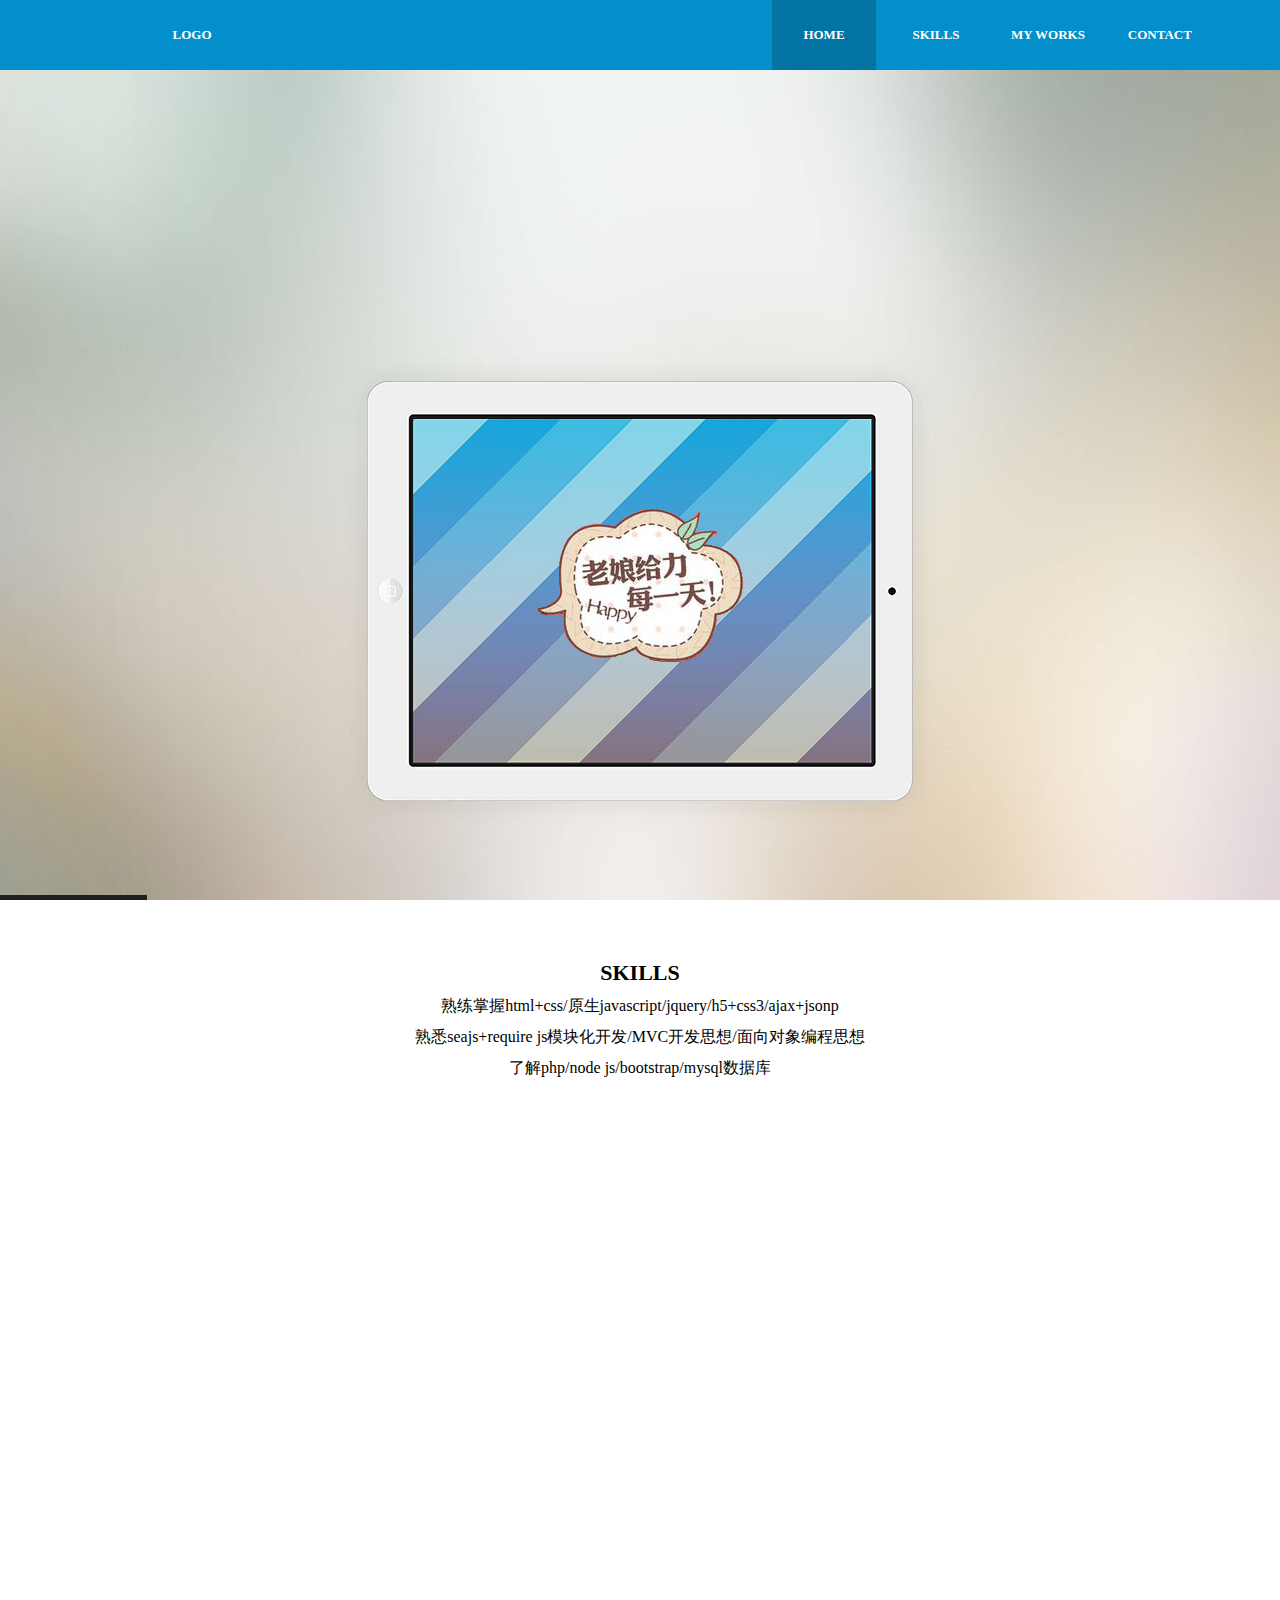
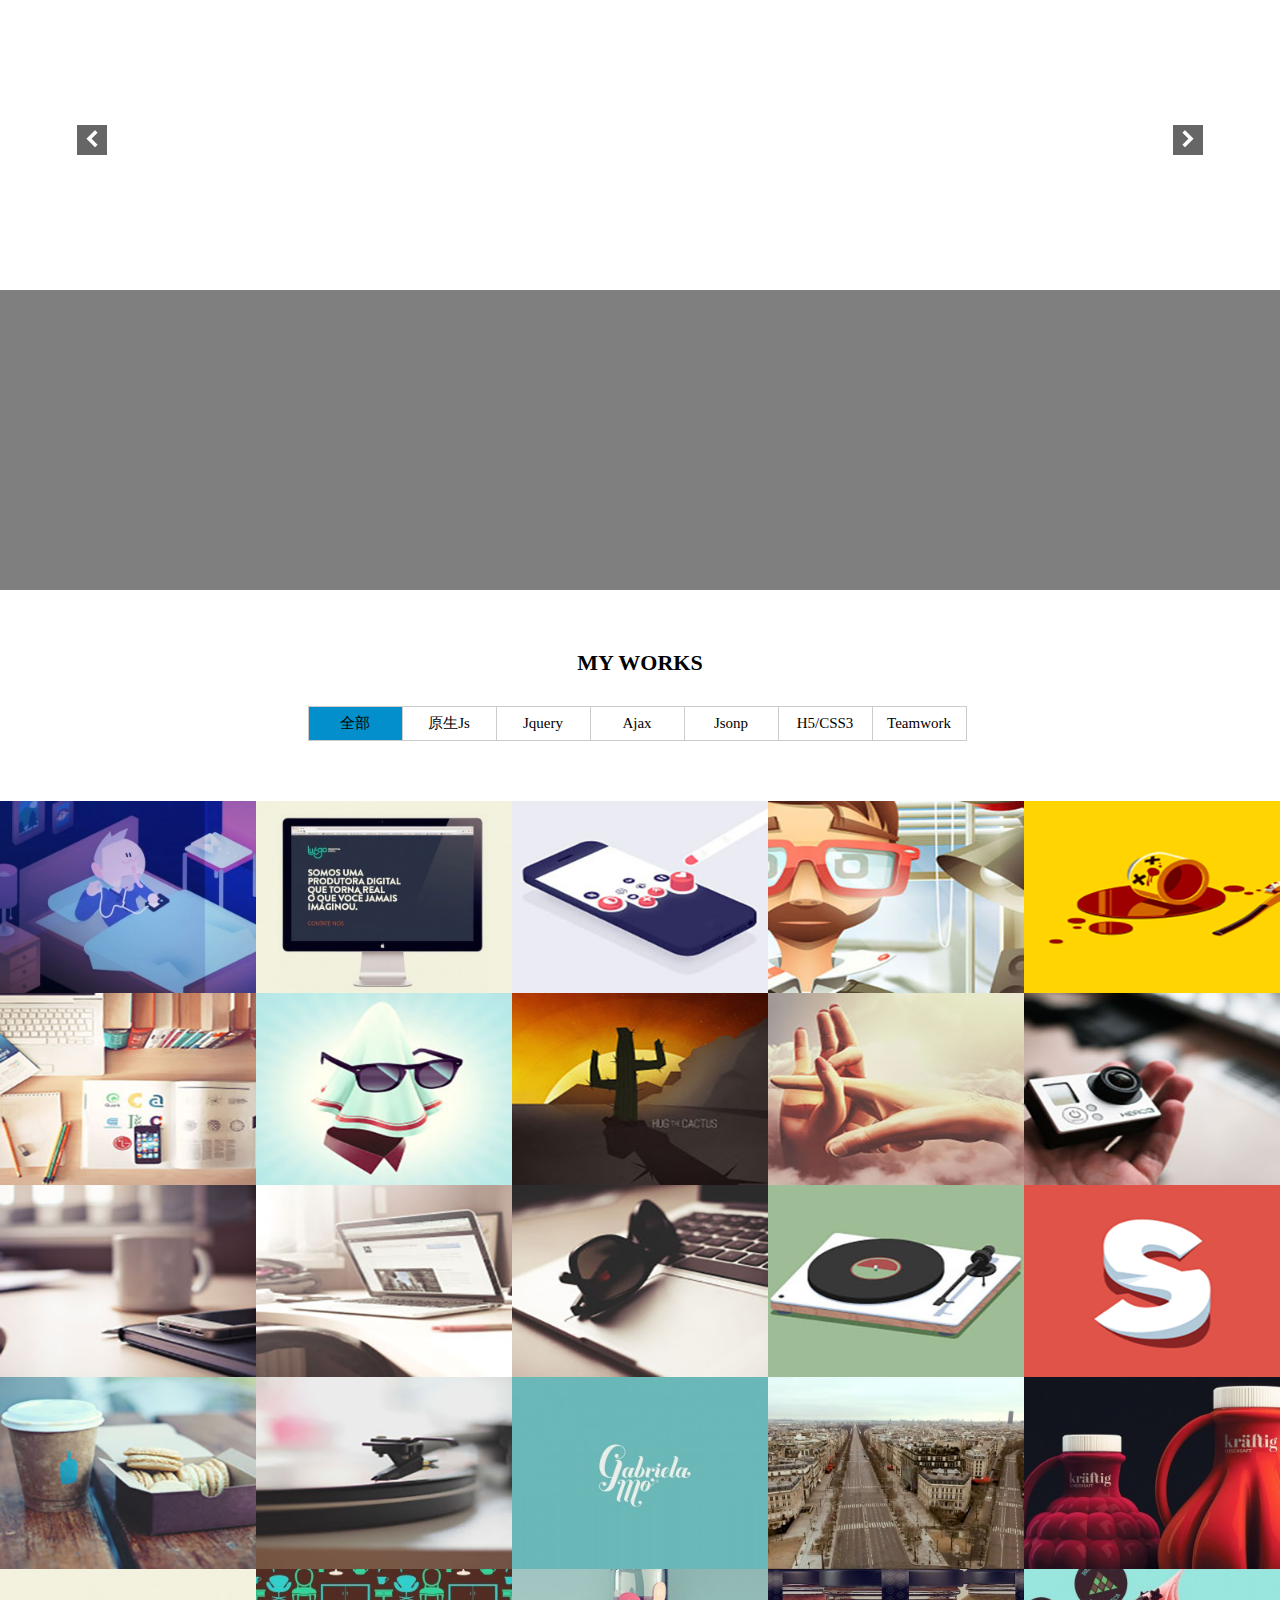
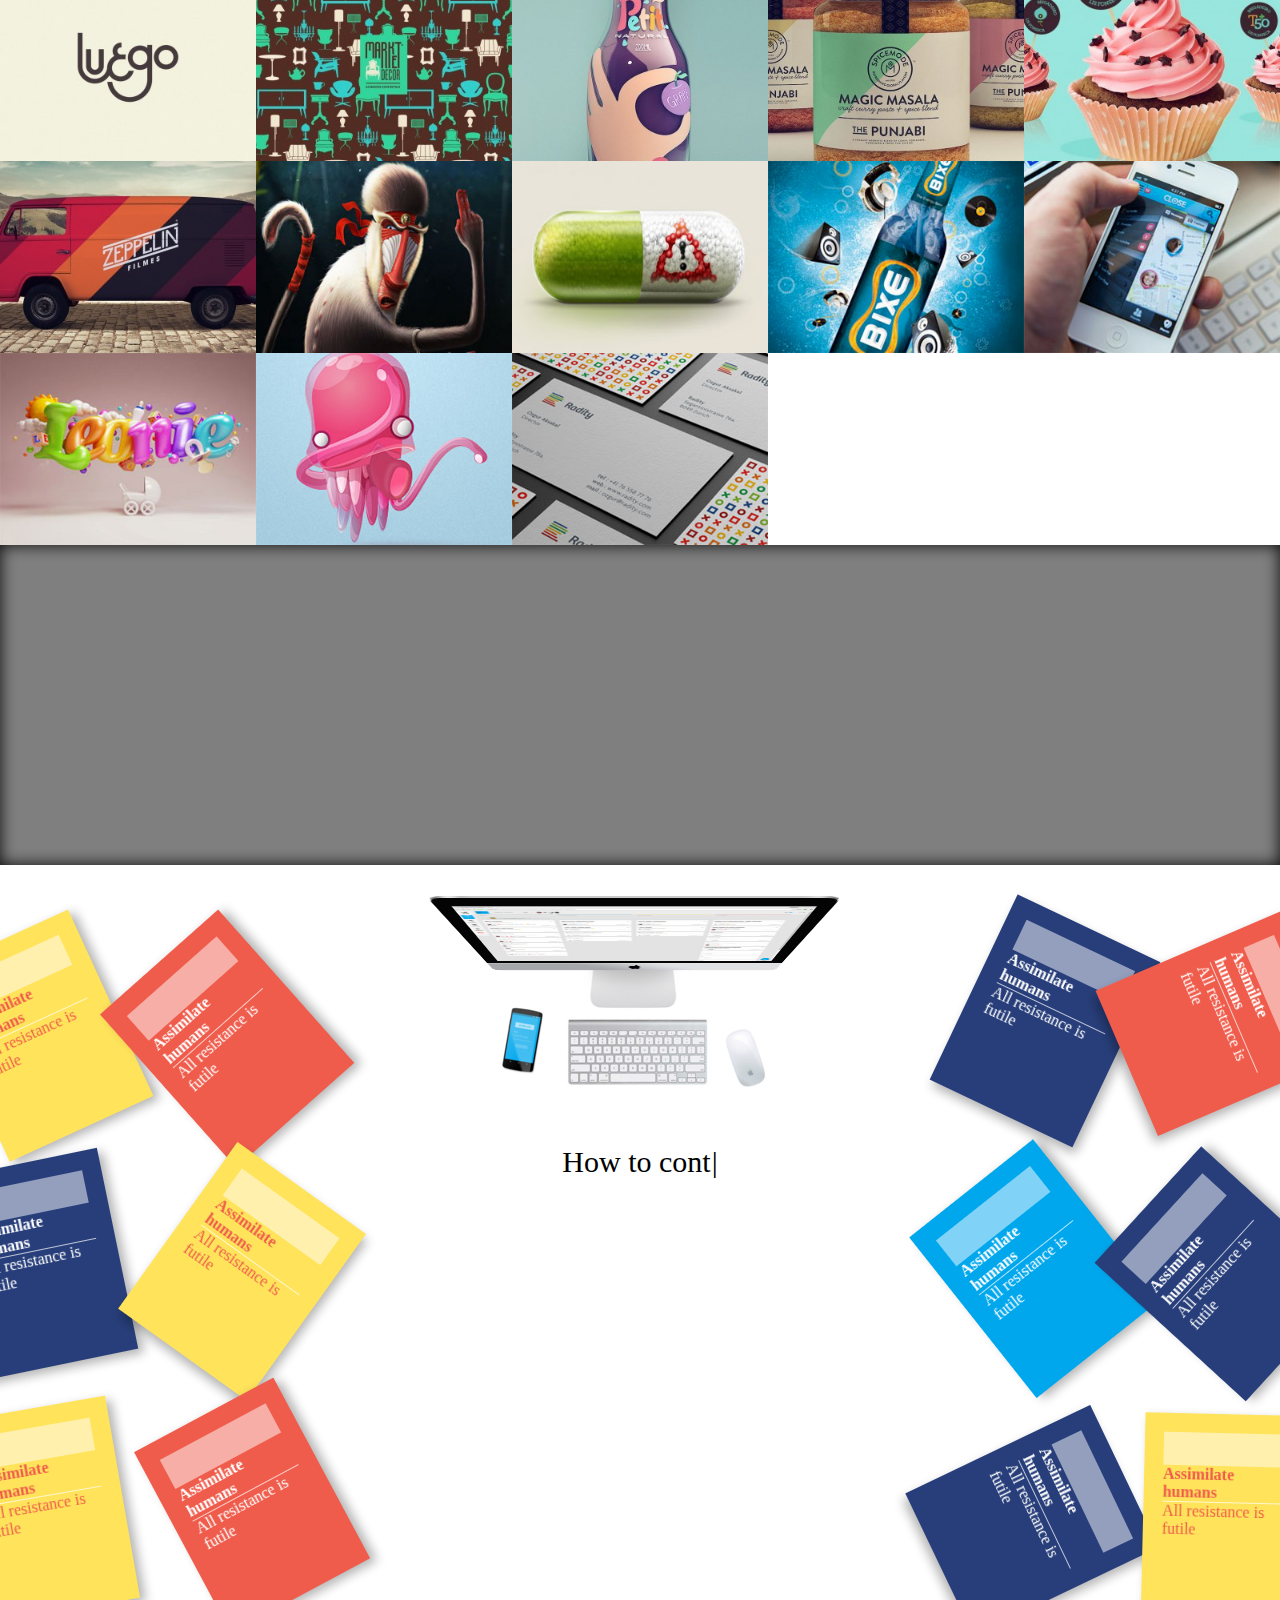
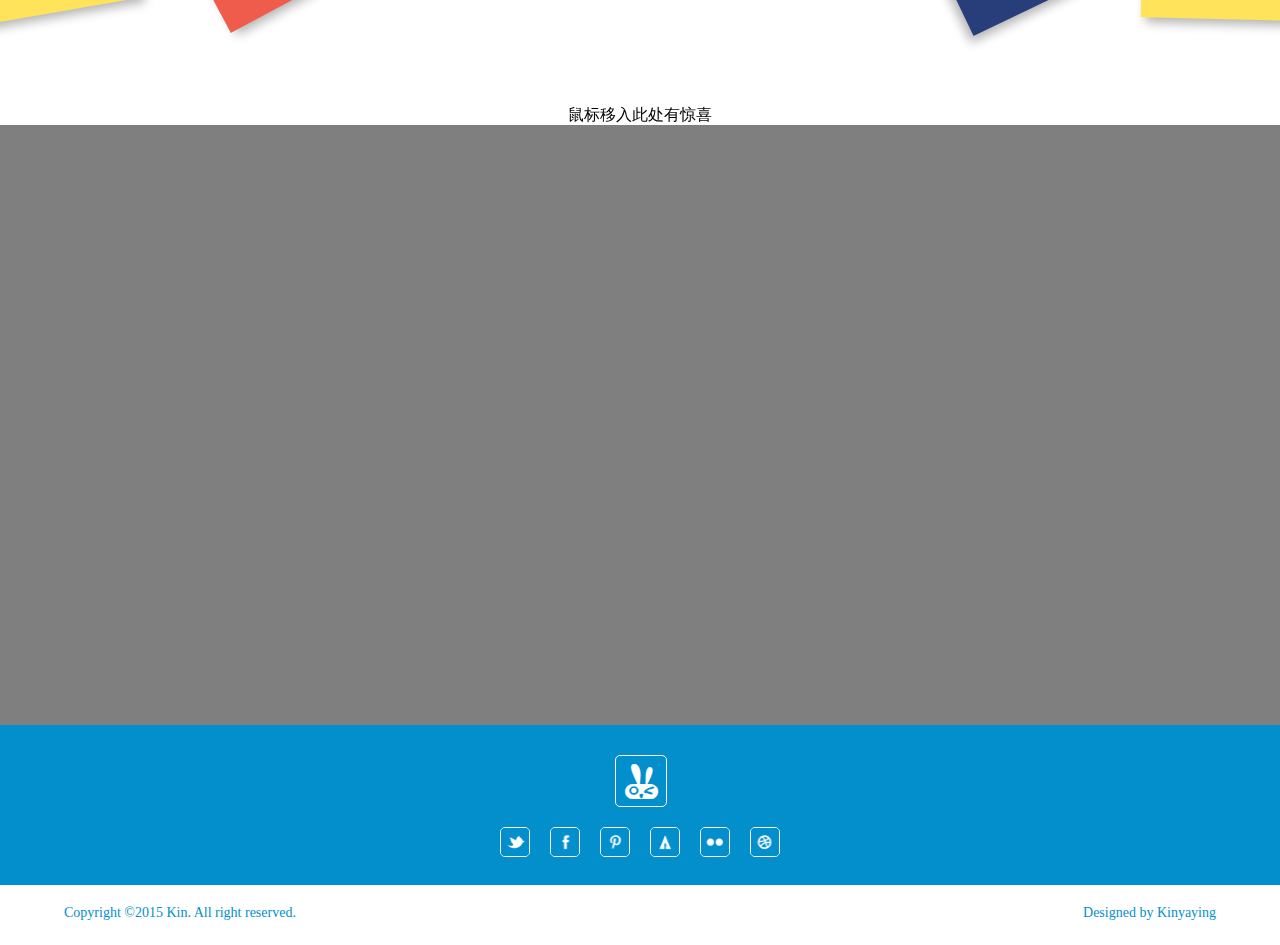
<file: index.html>
<!DOCTYPE html>
<html>
<head>
    <title></title>
    <meta charset="utf-8">
    <style type="text/css">
    .innerContent1{
        height: 100%;
        width: 100%;
        background: rgba(0,0,0,0.5);
    }
    </style>
    <link type="text/css" rel="stylesheet" href="css/style.css">
    <link rel="stylesheet" href="iconfont.css">
    <link rel="stylesheet" href="icon/iconfont.css">
    <script type="text/javascript"></script>
</head>
<body>
<div class="load-progress" id="load-progress">
    <div>
        <img src="pic/progress.gif">
        <span>100%</span>
    </div>
</div>
<div class="detail" id="detail">
<div class="head-bar backcolor" id="head-bar1">
    <div class="head-l">LOGO</div>
    <div class="head-r">
        <div class="head-active">HOME</div>
        <div>SKILLS</div>
        <div>MY WORKS</div>
        <div>CONTACT</div>
    </div>
</div>
<div class="head-box" id="head-img">
    <ul>
        <li>
            <img src="bg/1.jpg" class="bg">
            <div class="content">
                <div class="ipad" id="ipad">
                    <div class="ipad-bg">
                        <img src="circle/ipad-bg.png" class="ipad-img">
                    </div>
                </div>
                <div class="icon-box">
                    <div style="z-index:2"><img src="circle/ico-1.png"></div>
                    <div style="z-index:2"><img src="circle/ico-2.png"></div>
                    <div style="z-index:2"><img src="circle/ico-3.png"></div>
                    <div style="z-index:1"><img src="circle/ico-4.png"></div>
                    <div style="z-index:2"><img src="circle/ico-5.png"></div>
                    <div style="z-index:1"><img src="circle/ico-6.png"></div>
                    <div style="z-index:2"><img src="circle/ico-7.png"></div>
                    <div style="z-index:1"><img src="circle/ico-8.png"></div>
                    <div style="z-index:2"><img src="circle/ico-9.png"></div>
                    <div style="z-index:2"><img src="circle/ico-10.png"></div>
                    <div style="z-index:2"><img src="circle/ico-11.png"></div>
                    <div style="z-index:2"><img src="circle/ico-12.png"></div>
                    <div style="z-index:2"><img src="circle/ico-13.png"></div>
                    <div style="z-index:1"><img src="circle/ico-14.png"></div>
                    <div style="z-index:1"><img src="circle/ico-15.png"></div>
                    <div style="z-index:1"><img src="circle/ico-16.png"></div>
                </div>
            </div>
        </li>
        <li>
            <img src="bg/2.jpg" class="bg">
            <div class="content">
                <div class="li2-left">
                    <img src="circle/plane1.png">
                    <img src="circle/plane2.png">
                    <img src="circle/plane3.png">
                </div>
                <div class="li2-right">
                    <div>HTML</div>
                    <div>CSS</div>
                    <div>Javascript</div>
                </div>
            </div>
        </li>
        <li>
            <img src="bg/3.jpg" class="bg">
            <div class="content">
                <div class="li3-left">
                    <img src="circle/ship.png">
                </div>
                <div class="li3-right">
                    <p>
                        学习如逆水行舟，不进则退。
                    </p>
                    <p>
                        我还在不断学习与进步中。
                    </p>
                </div>
            </div>
        </li>
        <li>
            <img src="bg/4.jpg" class="bg">
            <div class="content">
                <div class="talk">
                    <div>前端是一件有趣的事</div>
                    <div>我喜欢做有趣的事</div>
                    <div>我喜欢和有趣的人一起做有趣的事</div>
                </div>
            </div>
        </li>
    </ul>
    <ol>
        <li class="on"></li>
        <li></li>
        <li></li>
        <li></li>
    </ol>
    <a href="javascript:;" class="pre"><img src="logo/left.png"></a>
    <a href="javascript:;" class="next"><img src="logo/right.png"></a>
    <div class="bar"></div>
</div>
<div class="body">
    <div class="head-bar backcolor" id="head-bar2">
        <div class="head-l">LOGO</div>
        <div class="head-r">
            <div class="head-active">HOME</div>
            <div>SKILLS</div>
            <div>MY WORKS</div>
            <div>CONTACT</div>
        </div>
    </div>
    <div class="shadow" id="head-shadow"></div>
    <div class="skill">
        <div class="skill-content">
            <h3 class="swing">SKILLS</h3>
            <span>熟练掌握html+css/原生javascript/jquery/h5+css3/ajax+jsonp</span>
            <span>熟悉seajs+require js模块化开发/MVC开发思想/面向对象编程思想</span>
            <span>了解php/node js/bootstrap/mysql数据库</span>
        </div>
        <div class="skill-div">
            <ul class="skill-box" id="skill-box">
                <li>
                    <div class="skill-wrap">
                        <div>
                            <img src="portfolio/1.jpg">
                        </div>
                        <div>
                            <img src="portfolio/1.jpg">
                            <span>
                                <p>个人页</p>
                                <p>PersonalPage</p>
                            </span>
                        </div>
                    </div>
                </li>
                <li>
                    <div class="skill-wrap">
                        <div>
                            <img src="portfolio/2.jpg">
                        </div>
                        <div>
                            <img src="portfolio/2.jpg">
                            <span>
                                <p>个人页</p>
                                <p>PersonalPage</p>
                            </span>
                        </div>
                    </div>
                </li>
                <li>
                    <div class="skill-wrap">
                        <div>
                            <img src="portfolio/3.jpg">
                        </div>
                        <div>
                            <img src="portfolio/3.jpg">
                            <span>
                                <p>个人页</p>
                                <p>PersonalPage</p>
                            </span>
                        </div>
                    </div>
                </li>
                <li>
                    <div class="skill-wrap">
                        <div>
                            <img src="portfolio/4.jpg">
                        </div>
                        <div>
                            <img src="portfolio/4.jpg">
                            <span>
                                <p>个人页</p>
                                <p>PersonalPage</p>
                            </span>
                        </div>
                    </div>
                </li>
                <li>
                    <div class="skill-wrap">
                        <div>
                            <img src="portfolio/5.jpg">
                        </div>
                        <div>
                            <img src="portfolio/5.jpg">
                            <span>
                                <p>个人页</p>
                                <p>PersonalPage</p>
                            </span>
                        </div>
                    </div>
                </li>
                <li>
                    <div class="skill-wrap">
                        <div>
                            <img src="portfolio/6.jpg">
                        </div>
                        <div>
                            <img src="portfolio/6.jpg">
                            <span>
                                <p>个人页</p>
                                <p>PersonalPage</p>
                            </span>
                        </div>
                    </div>
                </li>
                <li>
                    <div class="skill-wrap">
                        <div>
                            <img src="portfolio/7.jpg">
                        </div>
                        <div>
                            <img src="portfolio/7.jpg">
                            <span>
                                <p>个人页</p>
                                <p>PersonalPage</p>
                            </span>
                        </div>
                    </div>
                </li>
                <li>
                    <div class="skill-wrap">
                        <div>
                            <img src="portfolio/8.jpg">
                        </div>
                        <div>
                            <img src="portfolio/8.jpg">
                            <span>
                                <p>个人页</p>
                                <p>PersonalPage</p>
                            </span>
                        </div>
                    </div>
                </li>
            </ul>
        </div>
    </div>
    <div class="display-logo" id="display-logo">
        <div class="display-box">
            <ul>
                <li><img src="logo/(1).jpg"></li>
                <li><img src="logo/(2).jpg"></li>
                <li><img src="logo/(3).jpg"></li>
                <li><img src="logo/(4).jpg"></li>
                <li><img src="logo/(5).jpg"></li>
                <li><img src="logo/(6).jpg"></li>
                <li><img src="logo/(7).jpg"></li>
                <li><img src="logo/(8).jpg"></li>
                <li><img src="logo/(9).jpg"></li>
                <li><img src="logo/(10).jpg"></li>
                <li><img src="logo/(11).jpg"></li>
                <li><img src="logo/(12).jpg"></li>
                <li><img src="logo/(13).jpg"></li>
            </ul>
        </div>
        <div class="display-btn">
            <div class="display-btn-wrap">
                <a href="javascript:;" class="display-box-pre" id="display-box-pre"><img src="logo/left.png"></a>
                <a href="javascript:;" class="display-box-next" id="display-box-next"><img src="logo/right.png"></a>
            </div>
        </div>
    </div>
    <div class="parallax_display" id="parallax_display">
        <div class="innerContent">
            <div class="left">
                <span>关于我：</span>
                <p>互联网正在影响并改变着世界。Web是最有影响力的平台和环境之一，我希望能够成为一名优秀的Web工程师，成为影响并改变世界的一员。</p>
            </div>
            <div class="right">
                <div>
                    <span>设计</span>
                    <div class="progress-bar">
                        <span>60%</span>
                    </div>
                </div>
                <div>
                    <span>经验</span>
                    <div class="progress-bar">
                        <span>70%</span>
                    </div>
                </div>
                <div>
                    <span>程序</span>
                    <div class="progress-bar">
                        <span>75%</span>
                    </div>
                </div>
                <div>
                    <span>兴趣</span>
                    <div class="progress-bar">
                        <span>95%</span>
                    </div>
                </div>
            </div>
        </div>
    </div>
    <div class="work-box" id="work-box">
        <span class="swing">MY WORKS</span>
        <div class="work-title">
            <ul id="work-title">
                <li class="active">全部</li>
                <li>原生Js</li>
                <li>Jquery</li>
                <li>Ajax</li>
                <li>Jsonp</li>
                <li>H5/CSS3</li>
                <li>Teamwork</li>
                <li class="box"></li>
            </ul>
        </div>
        <div class="work-content">
            <ul class="cross-wall" id="cross-wall">
                <li>
                    <div>
                        <img src="img/(1).jpg">
                    </div>
                    <div>
                        <img src="img/(1).jpg">    
                        <span>
                            <p>简易计算器</p>
                            <p>原生javascript</p>
                        </span>
                    </div>
                </li>
                <li>
                    <div>
                        <img src="img/(2).jpg">
                    </div>
                    <div>
                        <img src="img/(2).jpg">
                        <span>
                            <p>时钟</p>
                            <p>原生javascript</p>
                        </span>
                    </div>
                </li>
                <li>
                    <div>
                        <img src="img/(3).jpg">
                    </div>
                    <div>
                        <img src="img/(3).jpg">
                        <span>
                            <p>瀑布流</p>
                            <p>原生javascript</p>
                        </span>
                    </div>
                </li>
                <li>
                    <div>
                        <img src="img/(4).jpg">
                    </div>
                    <div>
                        <img src="img/(4).jpg">
                        <span>
                            <p>手风琴效果</p>
                            <p>原生javascript</p>
                        </span>
                    </div>
                </li>
                <li>
                    <div>
                        <img src="img/(5).jpg">
                    </div>
                    <div>
                        <img src="img/(5).jpg" >
                        <span>
                            <p>放大镜</p>
                            <p>原生javascript</p>
                        </span>
                    </div>
                </li>
                <li>
                    <div>
                        <img src="img/(6).jpg">
                    </div>
                    <div>
                        <img src="img/(6).jpg" >
                        <span>
                            <p>360度图片旋转</p>
                            <p>原生javascript</p>
                        </span>
                    </div>
                </li>
                <li>
                    <div>
                        <img src="img/(7).jpg">
                    </div>
                    <div>
                        <img src="img/(7).jpg" >
                        <span>
                            <p>拖拽</p>
                            <p>原生javascript</p>
                        </span>
                    </div>
                </li>
                <li>
                    <div>
                        <img src="img/(8).jpg">
                    </div>
                    <div>
                        <img src="img/(8).jpg" >
                        <span>
                            <p>(九宫格)分页效果</p>
                            <p>原生javascript</p>
                        </span>
                    </div>
                </li>
                <li>
                    <div>
                        <img src="img/(9).jpg">
                    </div>
                    <div>
                        <img src="img/(9).jpg" >
                        <span>
                            <p>幻灯片展示</p>
                            <p>原生javascript</p>
                        </span>
                    </div>
                </li>
                <li>
                    <div>
                        <img src="img/(10).jpg">
                    </div>
                    <div>
                        <img src="img/(10).jpg" >
                        <span>
                            <p>苹果菜单效果</p>
                            <p>原生javascript</p>
                        </span>
                    </div>
                </li>
                <li>
                    <div>
                        <img src="img/(11).jpg">
                    </div>
                    <div>
                        <img src="img/(11).jpg" >
                        <span>
                            <p>幻灯片(带进度条)</p>
                            <p>原生javascript</p>
                        </span>
                    </div>
                </li>
                <li>
                    <div>
                        <img src="img/(12).jpg">
                    </div>
                    <div>
                        <img src="img/(12).jpg" >
                        <span>
                            <p>幻灯片(分块运动)</p>
                            <p>原生javascript</p>
                        </span>
                    </div>
                </li>
                <li>
                    <div>
                        <img src="img/(13).jpg">
                    </div>
                    <div>
                        <img src="img/(13).jpg" >
                        <span>
                            <p>幻灯片(上下滑动)</p>
                            <p>原生javascript</p>
                        </span>
                    </div>
                </li>
                <li>
                    <div>
                        <img src="img/(14).jpg">
                    </div>
                    <div>
                        <img src="img/(14).jpg" >
                        <span>
                            <p>iphone图片查看器</p>
                            <p>原生javascript</p>
                        </span>
                    </div>
                </li>
                <li>
                    <div>
                        <img src="img/(15).jpg">
                    </div>
                    <div>
                        <img src="img/(15).jpg" >
                        <span>
                            <p>3d图片轮换</p>
                            <p>原生javascript</p>
                        </span>
                    </div>
                </li>
                <li>
                    <div>
                        <img src="img/(16).jpg">
                    </div>
                    <div>
                        <img src="img/(16).jpg" >
                        <span>
                            <p>留言板</p>
                            <p>ajax</p>
                        </span>
                    </div>
                </li>
                <li>
                    <div>
                        <img src="img/(17).jpg">
                    </div>
                    <div>
                        <img src="img/(17).jpg" >
                        <span>
                            <p>许愿墙</p>
                            <p>ajax</p>
                        </span>
                    </div>
                </li>
                <li>
                    <div>
                        <img src="img/(18).jpg">
                    </div>
                    <div>
                        <img src="img/(18).jpg" >
                        <span>
                            <p>大搜索</p>
                            <p>jsonp</p>
                        </span>
                    </div>
                </li>
                <li>
                    <div>
                        <img src="img/(19).jpg">
                    </div>
                    <div>
                        <img src="img/(19).jpg" >
                        <span>
                            <p>电话归属地查询</p>
                            <p>jsonp</p>
                        </span>
                    </div>
                </li>
                <li>
                    <div>
                        <img src="img/(20).jpg">
                    </div>
                    <div>
                        <img src="img/(20).jpg" >
                        <span>
                            <p>webQQ</p>
                            <p>jsonp</p>
                        </span>
                    </div>
                </li>
                <li>
                    <div>
                        <img src="img/(21).jpg">
                    </div>
                    <div>
                        <img src="img/(21).jpg" >
                        <span>
                            <p>幻灯片(h5/css3特效)</p>
                            <p>h5/css3</p>
                        </span>
                    </div>
                </li>
                <li>
                    <div>
                        <img src="img/(22).jpg">
                    </div>
                    <div>
                        <img src="img/(22).jpg" >
                        <span>
                            <p>幻灯片(立体效果)</p>
                            <p>h5/css3</p>
                        </span>
                    </div>
                </li>
                <li>
                    <div>
                        <img src="img/(23).jpg">
                    </div>
                    <div>
                        <img src="img/(23).jpg" >
                        <span>
                            <p>3d盒子</p>
                            <p>h5/css3</p>
                        </span>
                    </div>
                </li>
                <li>
                    <div>
                        <img src="img/(24).jpg">
                    </div>
                    <div>
                        <img src="img/(24).jpg" >
                        <span>
                            <p>css3时钟</p>
                            <p>h5/css3</p>
                        </span>
                    </div>
                </li>
                <li>
                    <div>
                        <img src="img/(25).jpg">
                    </div>
                    <div>
                        <img src="img/(25).jpg" >
                        <span>
                            <p>3d图片环</p>
                            <p>h5/css3</p>
                        </span>
                    </div>
                </li>
                <li>
                    <div>
                        <img src="img/(26).jpg">
                    </div>
                    <div>
                        <img src="img/(26).jpg" >
                        <span>
                            <p>自定义video</p>
                            <p>h5/css3</p>
                        </span>
                    </div>
                </li>
                <li>
                    <div>
                        <img src="img/(27).jpg">
                    </div>
                    <div>
                        <img src="img/(27).jpg" >
                        <span>
                            <p>文件拖拽进浏览器</p>
                            <p>h5/css3</p>
                        </span>
                    </div>
                </li>
                <li>
                    <div>
                        <img src="img/(28).jpg">
                    </div>
                    <div>
                        <img src="img/(28).jpg" >
                        <span>
                            <p>移动端布局</p>
                            <p>h5/css3</p>
                        </span>
                    </div>
                </li>
                <li>
                    <div>
                        <img src="img/(29).jpg">
                    </div>
                    <div>
                        <img src="img/(29).jpg" >
                        <span>
                            <p>屏保</p>
                            <p>canvas</p>
                        </span>
                    </div>
                </li>
                <li>
                    <div>
                        <img src="img/(30).jpg">
                    </div>
                    <div>
                        <img src="img/(30).jpg" >
                        <span>
                            <p>画板</p>
                            <p>canvas</p>
                        </span>
                    </div>
                </li>
                <li>
                    <div>
                        <img src="img/(31).jpg">
                    </div>
                    <div>
                        <img src="img/(31).jpg" >
                        <span>
                            <p>捕鱼达人</p>
                            <p>canvas</p>
                        </span>
                    </div>
                </li>
                <li>
                    <div>
                        <img src="img/(32).jpg">
                    </div>
                    <div>
                        <img src="img/(32).jpg" >
                        <span>
                            <p>小人走动</p>
                            <p>canvas</p>
                        </span>
                    </div>
                </li>


                <li>
                    <div>
                        <img src="img/(33).jpg">
                    </div>
                    <div>
                        <img src="img/(33).jpg" >
                        <span>
                            <p>暴雪影音</p>
                            <p>teamwork</p>
                        </span>
                    </div>
                </li>
            </ul>
        </div>
    </div>
</div>

    <div class="parallax_count">
        <div class="count" id="count-box">
            <ul>
                <li>
                    <i class="icon iconfont" style="display:block;opacity:1">&#xe623;</i>
                    <p style="display:block">100</p>
                    <p>HTML</p>
                </li>
                <li>
                    <i class="icon iconfont">&#xe622;</i>
                    <p>100</p>
                    <p>CSS</p>
                </li>
                <li>
                    <i class="icon iconfont">&#xe604;</i>
                    <p>100</p>
                    <p>原生JS</p>
                </li>
                <li>
                    <i class="icon iconfont">&#xf0077;</i>
                    <p>100</p>
                    <p>交互</p>
                </li>
                <li>
                    <i class="icon iconfont">&#xe603;</i>
                    <p>100</p>
                    <p>Jquery</p>
                </li>
            </ul>
        </div>
    </div>


    <div class="book-typing" id="book-typing">
    <div class="printer" id="printer">
        <img src="img/pic.png">
        <div>
            <span></span>
            <span>|</span>
        </div>
        <span id="book-arrow"></span>
    </div>
    </div>
    <div class="books">
    <div class="under-face">
        <div class="contact-me">
            <span>Tel:&nbsp;130五一七一6376</span>
            <span>E-mail:&nbsp;kinyaying AT gmail.com</span>
            <span>Address:&nbsp;北京朝阳</span>
        </div>
        <div class="face-up" id="face-up">
            <div class="book-wrap">
                <div class="book-mid">
                <div class="col-sm">
                    <div class="ticket type1">
                        <div class="title"></div>
                        <p><strong>Assimilate humans</strong></p>
                        <hr>
                        <p>All resistance is futile</p>
                    </div>
                </div>
                <div class="col-sm">
                    <div class="ticket type2">
                        <div class="title"></div>
                        <p><strong>Assimilate humans</strong></p>
                        <hr>
                        <p>All resistance is futile</p>
                    </div>
                </div>
                <div class="col-sm">
                    <div class="ticket type3">
                        <div class="title"></div>
                        <p><strong>Assimilate humans</strong></p>
                        <hr>
                        <p>All resistance is futile</p>
                    </div>
                </div>
                <div class="col-sm">
                    <div class="ticket type1">
                        <div class="title"></div>
                        <p><strong>Assimilate humans</strong></p>
                        <hr>
                        <p>All resistance is futile</p>
                    </div>
                </div>
                <div class="col-sm">
                    <div class="ticket type3">
                        <div class="title"></div>
                        <p><strong>Assimilate humans</strong></p>
                        <hr>
                        <p>All resistance is futile</p>
                    </div>
                </div>
                <div class="col-sm">
                    <div class="ticket type2">
                        <div class="title"></div>
                        <p><strong>Assimilate humans</strong></p>
                        <hr>
                        <p>All resistance is futile</p>
                    </div>
                </div>
                <div class="col-sm">
                    <div class="ticket type4">
                        <div class="title"></div>
                        <p><strong>Assimilate humans</strong></p>
                        <hr>
                        <p>All resistance is futile</p>
                    </div>
                </div>
                <div class="col-sm">
                    <div class="ticket type1">
                        <div class="title"></div>
                        <p><strong>Assimilate humans</strong></p>
                        <hr>
                        <p>All resistance is futile</p>
                    </div>
                </div>
                <div class="col-sm">
                    <div class="ticket type2">
                        <div class="title"></div>
                        <p><strong>Assimilate humans</strong></p>
                        <hr>
                        <p>All resistance is futile</p>
                    </div>
                </div>
                <div class="col-sm">
                    <div class="ticket type4">
                        <div class="title"></div>
                        <p><strong>Assimilate humans</strong></p>
                        <hr>
                        <p>All resistance is futile</p>
                    </div>
                </div>
                <div class="col-sm">
                    <div class="ticket type1">
                        <div class="title"></div>
                        <p><strong>Assimilate humans</strong></p>
                        <hr>
                        <p>All resistance is futile</p>
                    </div>
                </div>
                <div class="col-sm">
                    <div class="ticket type3">
                        <div class="title"></div>
                        <p><strong>Assimilate humans</strong></p>
                        <hr>
                        <p>All resistance is futile</p>
                    </div>
                </div>
                <div class="col-sm">
                    <div class="ticket type4">
                        <div class="title"></div>
                        <p><strong>Assimilate humans</strong></p>
                        <hr>
                        <p>All resistance is futile</p>
                    </div>
                </div>
                <div class="col-sm">
                    <div class="ticket type2">
                        <div class="title"></div>
                        <p><strong>Assimilate humans</strong></p>
                        <hr>
                        <p>All resistance is futile</p>
                    </div>
                </div>
                <div class="col-sm">
                    <div class="ticket type3">
                        <div class="title"></div>
                        <p><strong>Assimilate humans</strong></p>
                        <hr>
                        <p>All resistance is futile</p>
                    </div>
                </div>
                <div class="col-sm">
                    <div class="ticket type1">
                        <div class="title"></div>
                        <p><strong>Assimilate humans</strong></p>
                        <hr>
                        <p>All resistance is futile</p>
                    </div>
                </div>
                <div class="col-sm">
                    <div class="ticket type2">
                        <div class="title"></div>
                        <p><strong>Assimilate humans</strong></p>
                        <hr>
                        <p>All resistance is futile</p>
                    </div>
                </div>
                <div class="col-sm">
                    <div class="ticket type3">
                        <div class="title"></div>
                        <p><strong>Assimilate humans</strong></p>
                        <hr>
                        <p>All resistance is futile</p>
                    </div>
                </div>
                </div>
            </div>
        </div>
        <div class="door" id="door"></div>
    </div>
    <div class="face">
        <div class="words">鼠标移入此处有惊喜</div>
        <div class="book-wrap" id="book-wrap">
            <div class="book-mid">
            <div class="col-sm">
                <div class="ticket type1">
                    <div class="title"></div>
                    <p><strong>Assimilate humans</strong></p>
                    <hr>
                    <p>All resistance is futile</p>
                </div>
            </div>
            <div class="col-sm">
                <div class="ticket type2">
                    <div class="title"></div>
                    <p><strong>Assimilate humans</strong></p>
                    <hr>
                    <p>All resistance is futile</p>
                </div>
            </div>
            <div class="col-sm">
                <div class="ticket type3">
                    <div class="title"></div>
                    <p><strong>Assimilate humans</strong></p>
                    <hr>
                    <p>All resistance is futile</p>
                </div>
            </div>
            <div class="col-sm">
                <div class="ticket type1">
                    <div class="title"></div>
                    <p><strong>Assimilate humans</strong></p>
                    <hr>
                    <p>All resistance is futile</p>
                </div>
            </div>
            <div class="col-sm">
                <div class="ticket type3">
                    <div class="title"></div>
                    <p><strong>Assimilate humans</strong></p>
                    <hr>
                    <p>All resistance is futile</p>
                </div>
            </div>
            <div class="col-sm">
                <div class="ticket type2">
                    <div class="title"></div>
                    <p><strong>Assimilate humans</strong></p>
                    <hr>
                    <p>All resistance is futile</p>
                </div>
            </div>
            <div class="col-sm">
                <div class="ticket type4">
                    <div class="title"></div>
                    <p><strong>Assimilate humans</strong></p>
                    <hr>
                    <p>All resistance is futile</p>
                </div>
            </div>
            <div class="col-sm">
                <div class="ticket type1">
                    <div class="title"></div>
                    <p><strong>Assimilate humans</strong></p>
                    <hr>
                    <p>All resistance is futile</p>
                </div>
            </div>
            <div class="col-sm">
                <div class="ticket type2">
                    <div class="title"></div>
                    <p><strong>Assimilate humans</strong></p>
                    <hr>
                    <p>All resistance is futile</p>
                </div>
            </div>
            <div class="col-sm">
                <div class="ticket type4">
                    <div class="title"></div>
                    <p><strong>Assimilate humans</strong></p>
                    <hr>
                    <p>All resistance is futile</p>
                </div>
            </div>
            <div class="col-sm">
                <div class="ticket type1">
                    <div class="title"></div>
                    <p><strong>Assimilate humans</strong></p>
                    <hr>
                    <p>All resistance is futile</p>
                </div>
            </div>
            <div class="col-sm">
                <div class="ticket type3">
                    <div class="title"></div>
                    <p><strong>Assimilate humans</strong></p>
                    <hr>
                    <p>All resistance is futile</p>
                </div>
            </div>
            <div class="col-sm">
                <div class="ticket type4">
                    <div class="title"></div>
                    <p><strong>Assimilate humans</strong></p>
                    <hr>
                    <p>All resistance is futile</p>
                </div>
            </div>
            <div class="col-sm">
                <div class="ticket type2">
                    <div class="title"></div>
                    <p><strong>Assimilate humans</strong></p>
                    <hr>
                    <p>All resistance is futile</p>
                </div>
            </div>
            <div class="col-sm">
                <div class="ticket type3">
                    <div class="title"></div>
                    <p><strong>Assimilate humans</strong></p>
                    <hr>
                    <p>All resistance is futile</p>
                </div>
            </div>
            <div class="col-sm">
                <div class="ticket type1">
                    <div class="title"></div>
                    <p><strong>Assimilate humans</strong></p>
                    <hr>
                    <p>All resistance is futile</p>
                </div>
            </div>
            <div class="col-sm">
                <div class="ticket type2">
                    <div class="title"></div>
                    <p><strong>Assimilate humans</strong></p>
                    <hr>
                    <p>All resistance is futile</p>
                </div>
            </div>
            <div class="col-sm">
                <div class="ticket type3">
                    <div class="title"></div>
                    <p><strong>Assimilate humans</strong></p>
                    <hr>
                    <p>All resistance is futile</p>
                </div>
            </div>
            </div>
        </div>
    </div>
    </div>

    <div class="parallax_contact">
        <div class="innerContent1"></div>
    <!-- <iframe style="position:relative;top:0px;left:0; z-index:-1;" width="100%" height="100%" src ="https://www.youtube.com/embed/ab0TSkLe-E0?autoplay=1&modestbranding=1&controls=0&showinfo=0&rel=0&enablejsapi=1&version=3&playerapiid=mbYTP_pe-bg-video&origin=http%3A%2F%2Foneup.themes.tf&allowfullscreen=true&wmode=transparent&iv_load_policy=3&html5=1&widget_referrer=http%3A%2F%2Foneup.themes.tf%2F" frameborder="0"></iframe> -->
    </div>


    <div class="footer" id="footer">
        <div class="footer-up backcolor">
            <div class="text-center">
                <div class="footer-logo">
                    <i class="icon iconfont">&#xe674;</i>
                </div>
                <ul class="footer-box">
                    <li>
                        <div class="mask">
                            <div class="img"></div>
                        </div>
                    </li>
                    <li>
                        <div class="mask">
                            <div class="img"></div>
                        </div>
                    </li>
                    <li>
                        <div class="mask">
                            <div class="img"></div>
                        </div>
                    </li>
                    <li>
                        <div class="mask">
                            <div class="img"></div>
                        </div>
                    </li>
                    <li>
                        <div class="mask">
                            <div class="img"></div>
                        </div>
                    </li>
                    <li>
                        <div class="mask">
                            <div class="img"></div>
                        </div>
                    </li>
                </ul>
            </div>
        </div>
        <div class="footer-down">
            <span class="footer-l text-color">
                Copyright &copy;2015 Kin. All right reserved.
            </span>
            <span class="footer-r text-color">
                Designed by Kinyaying
            </span>
        </div>
    </div>
</div>
<script src="js/move.js"></script>
<script src="js/script.js"></script>
</body>
</html>
</file>
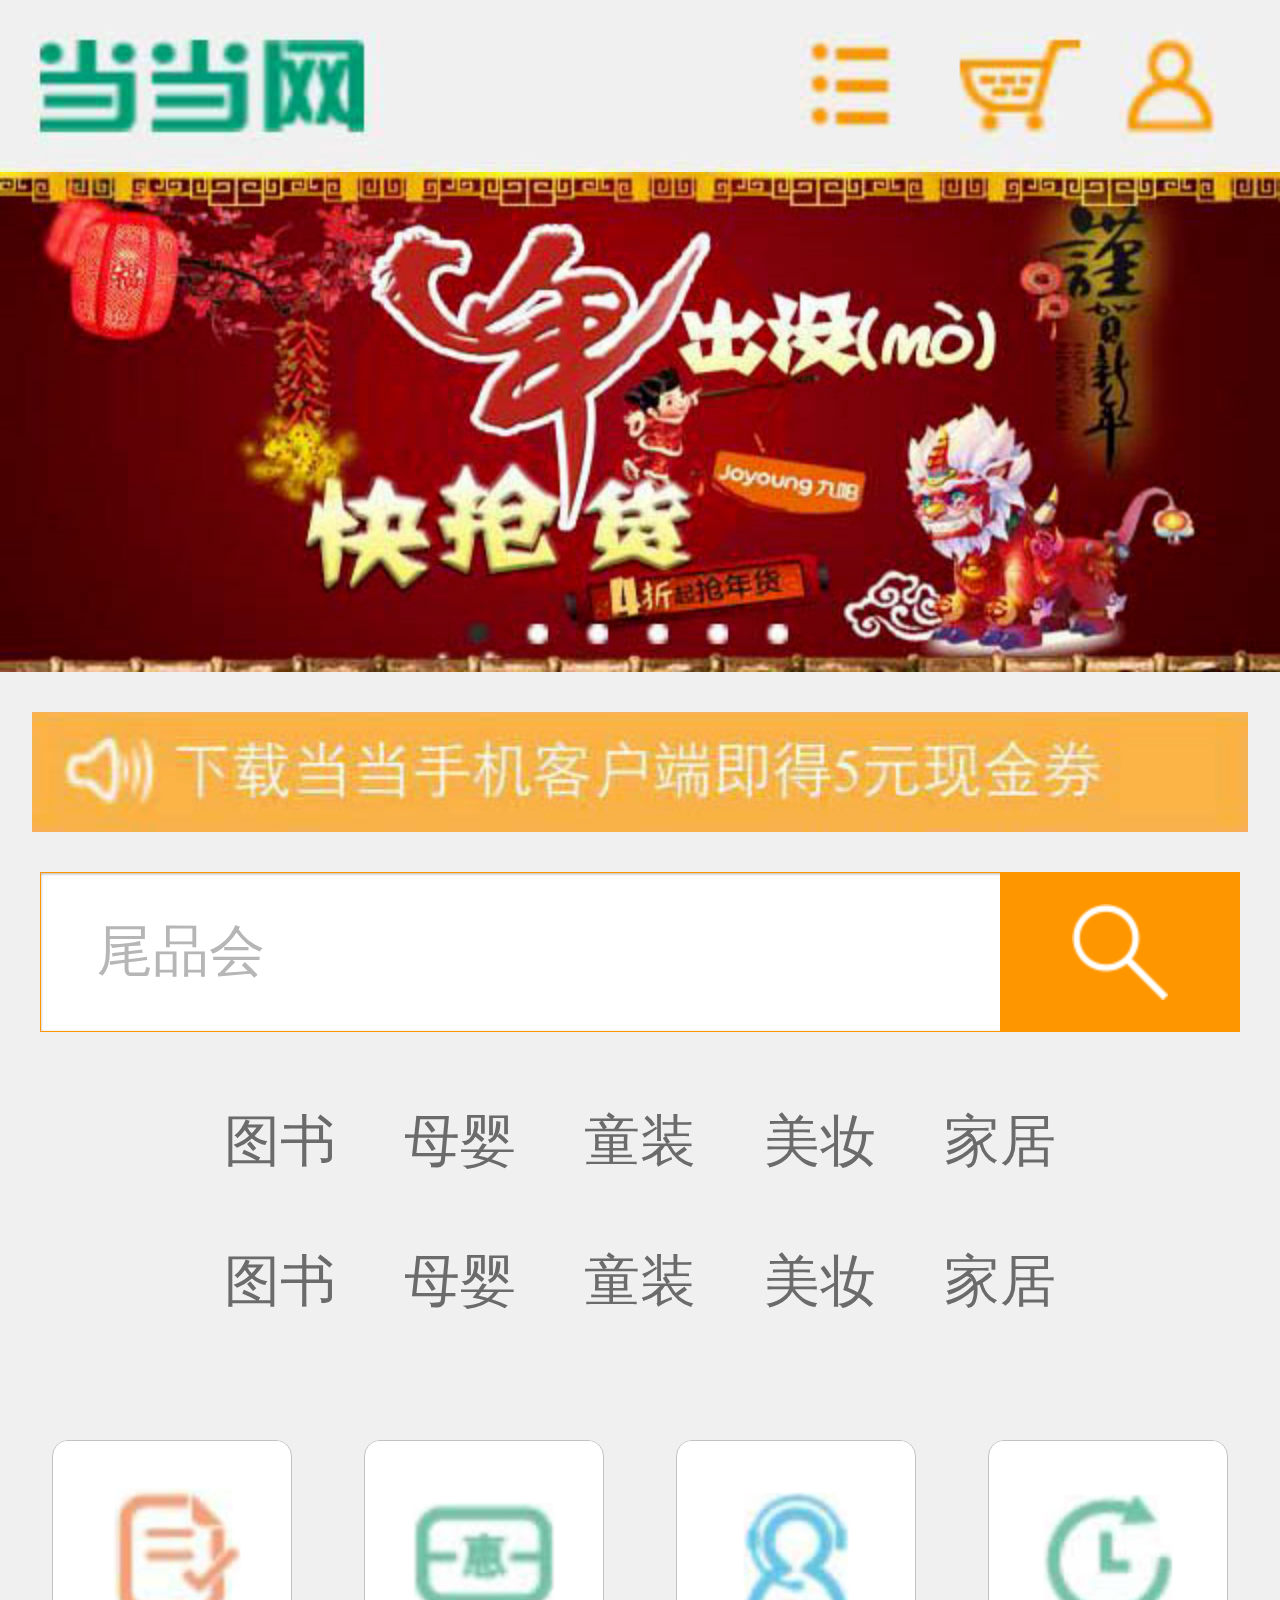
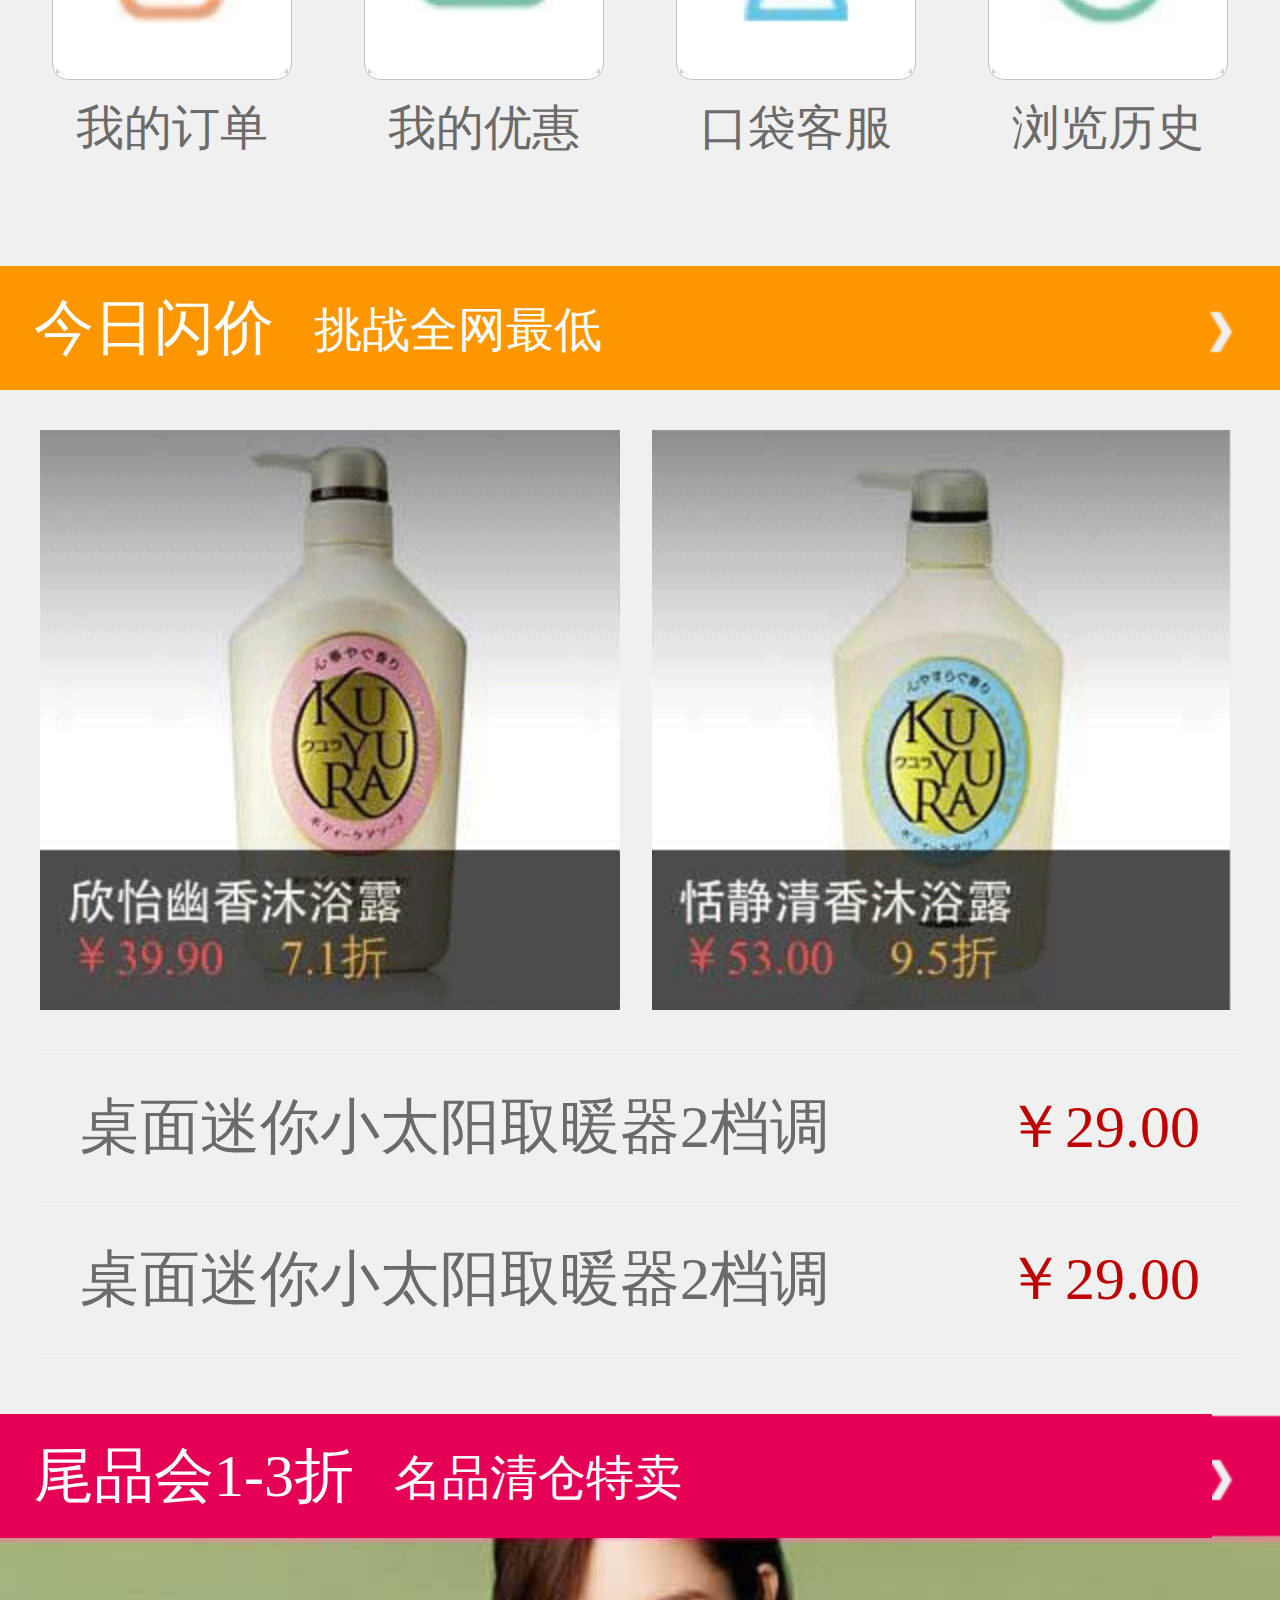
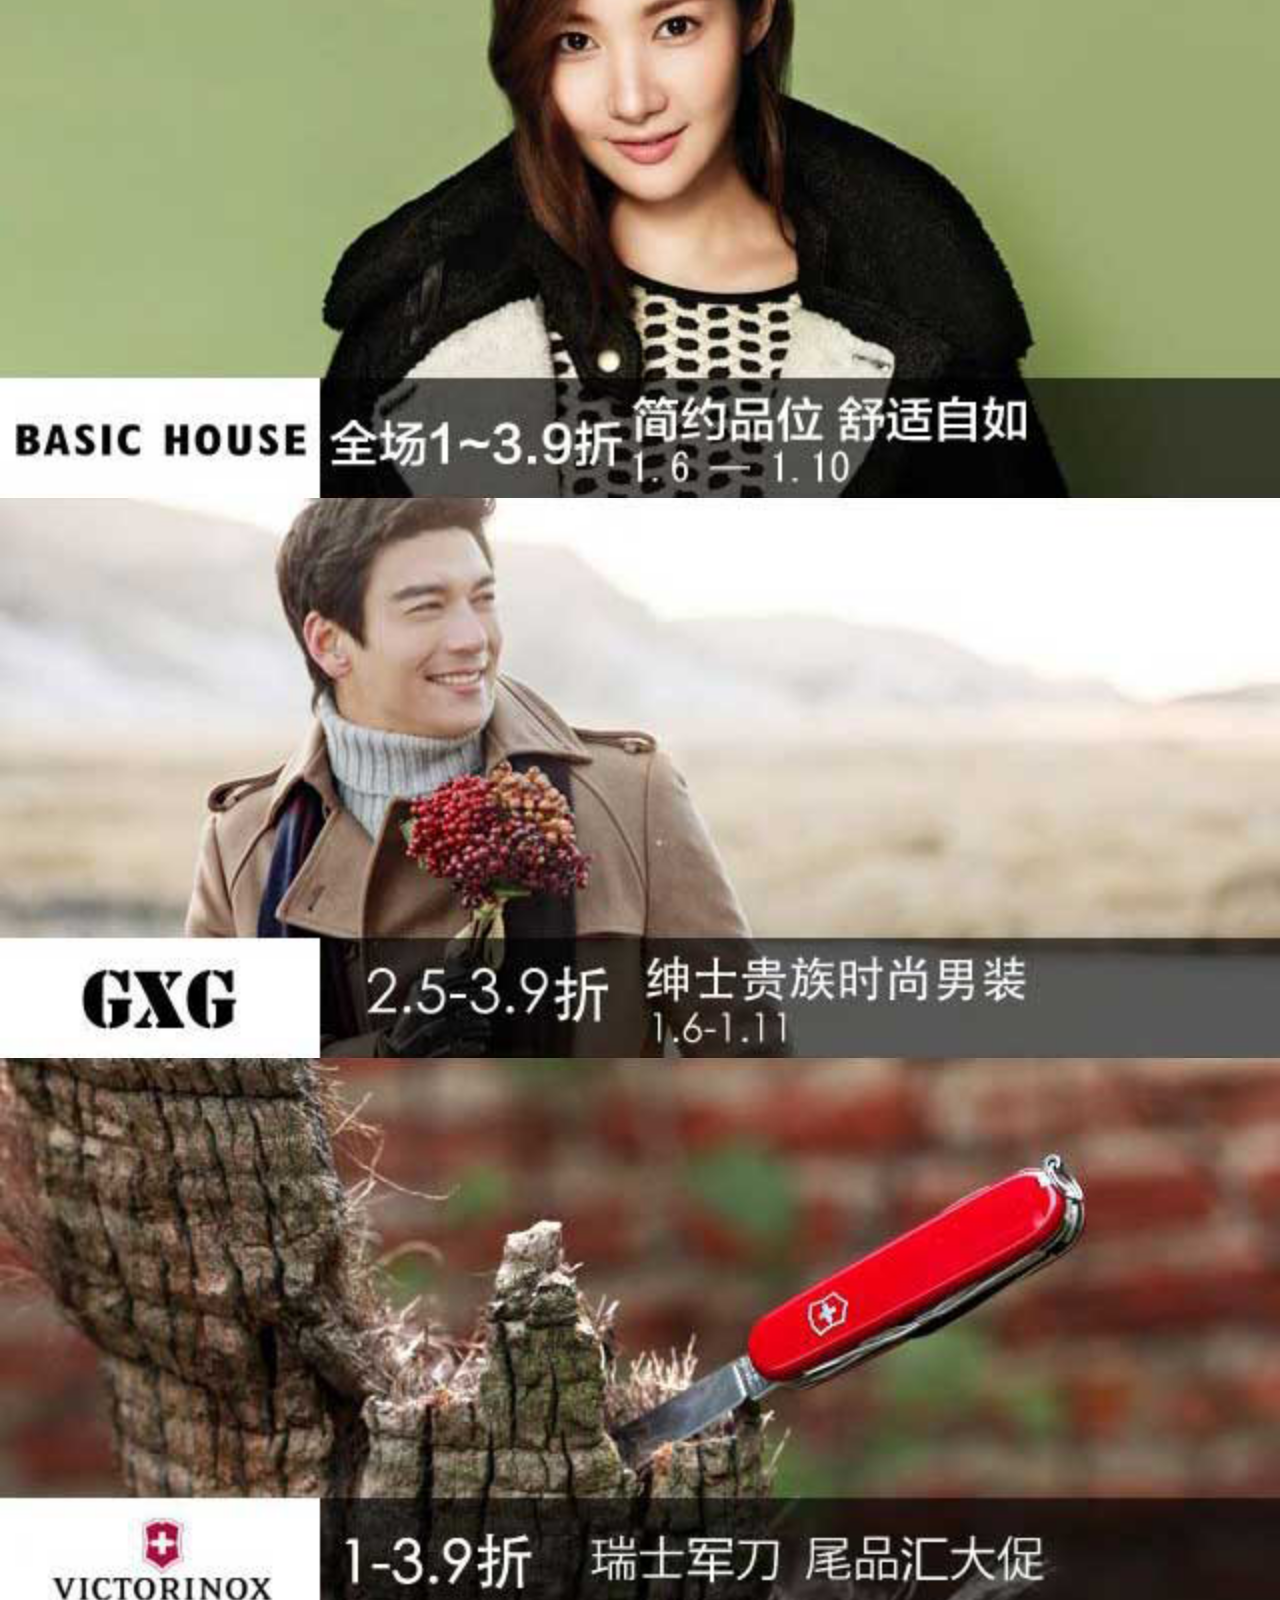
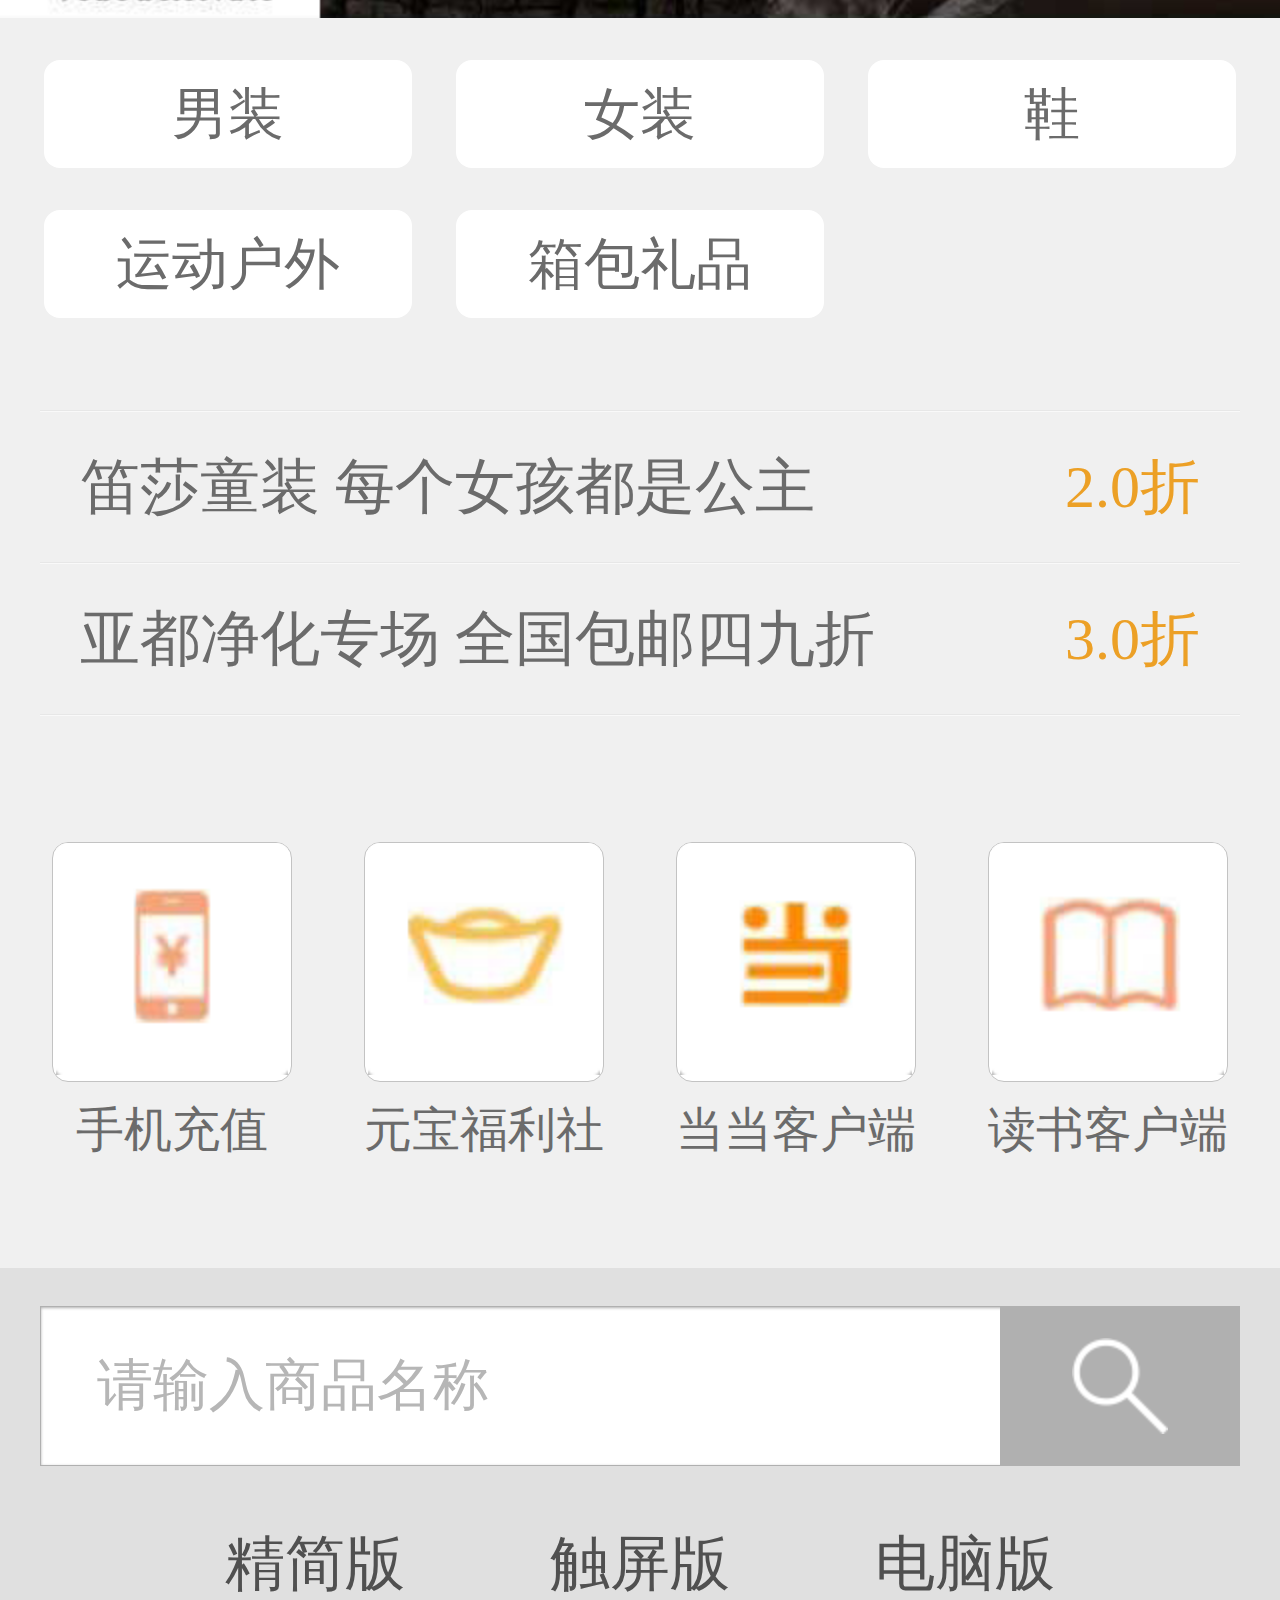
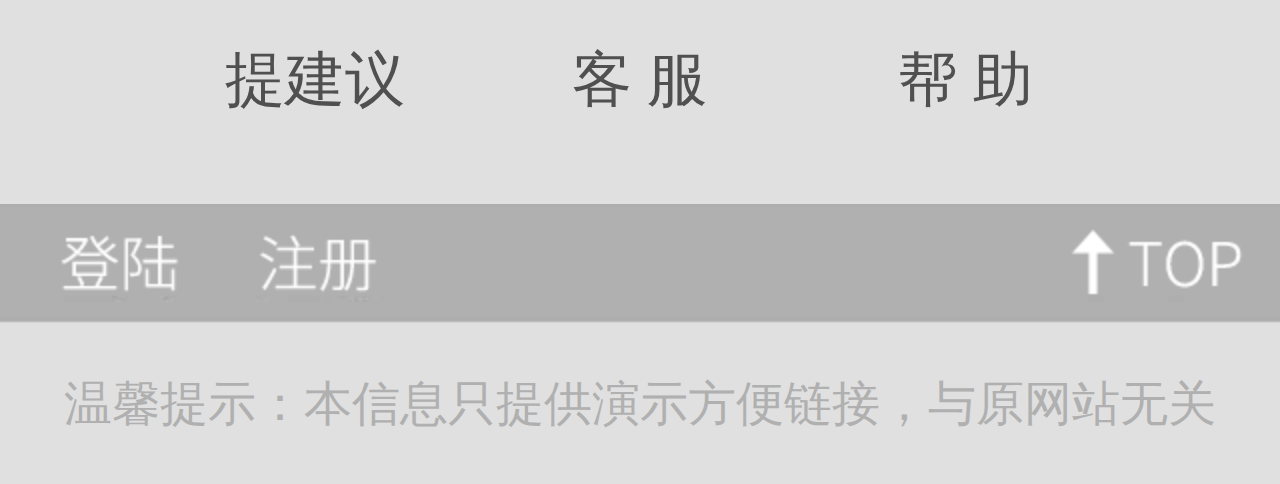
<file: h5/dangdang/index.html>
<!DOCTYPE html>
<html>
<head>
    <title></title> 
    <style type="text/css"></style>
    <meta charset="utf-8">
    <meta name="viewport" content="width=device-width,initial-scale=1.0,user-scalable=no"/>
    <link rel="stylesheet" type="text/css" href="style/css.css">
    <script type="text/javascript">
        (function(){
            window.onload =window.onresize= function(){
                document.documentElement.style.fontSize = document.documentElement.clientWidth/320*20+'px';
            };
        })();
    </script>
</head>

<body>
<div class="content">
    <header>
        <img src="img/header.png">
    </header>
    <section>
        <div class="banner">
            <ul>
                <li>
                    <a href="javascript:;"><img src="img/banner.jpg"></a>
                </li>
                <li>
                    <a href="javascript:;"><img src="img/banner.jpg"></a>
                </li>
                <li>
                    <a href="javascript:;"><img src="img/banner.jpg"></a>
                </li>
                <li>
                    <a href="javascript:;"><img src="img/banner.jpg"></a>
                </li>
            </ul>
        </div>
    </section>
    <section class="middle-bar">
        <img src="img/middle_bar.jpg">
    </section>
    <section class="selector">
        <div>
            <input type="text" value="尾品会" />
            <input type="input">
            <img src="img/selector.png">
        </div> 
    </section>
    <section class="select-tag">
        <div>
            <span>图书</span>
            <span>母婴</span>
            <span>童装</span>
            <span>美妆</span>
            <span>家居</span>
        </div>
        <div>
            <span>图书</span>
            <span>母婴</span>
            <span>童装</span>
            <span>美妆</span>
            <span>家居</span>
        </div>
    </section>
    <section class="icon-box">
        <ul>
            <li>
                <div><img src="img/icon1.jpg"></div>
                <span>我的订单</span>
            </li>
            <li>
                <div><img src="img/icon2.jpg"></div>
                <span>我的优惠</span>
            </li>
            <li>
                <div><img src="img/icon3.jpg"></div>
                <span>口袋客服</span>
            </li>
            <li>
                <div><img src="img/icon4.jpg"></div>
                <span>浏览历史</span>
            </li>
        </ul>
    </section>
    <div class="sales">
        <span>今日闪价</span>
        <p>挑战全网最低</p>
        <img src="img/sale_btn.png">
    </div>
    <section class="sales_msg1">
        <div>
            <img src="img/gonds_1_01.png">
            <img src="img/gonds_1_02.png">
        </div>
        <span>
            <p>桌面迷你小太阳取暖器2档调</p>
            <p class="red_word">￥29.00</p>
        </span>
        <span>
            <p>桌面迷你小太阳取暖器2档调</p>
            <p class="red_word">￥29.00</p>
        </span>
        <span class="sales_msg1_border"></span>
    </section>
    <div class="sales color_red">
        <span>尾品会1-3折</span>
        <p>名品清仓特卖</p>
        <img src="img/sale_btn2.png">
    </div>
    <section class="sales_msg2">
        <ul>
            <li><img src="img/goods_01.png"></li>
            <li><img src="img/goods_02.png"></li>
            <li><img src="img/goods_03.png"></li>
        </ul>
    </section>
    <section class="tag_box">
        <ul>
            <li>男装</li>
            <li>女装</li>
            <li>鞋</li>
        </ul>
        <ul>
            <li>运动户外</li>
            <li>箱包礼品</li>
        </ul>
    </section>
    <section class="sales_msg1 sales_msg1_decorate">
        <span></span>
        <span>
            <p>笛莎童装&nbsp;每个女孩都是公主</p>
            <p class="word_color_yellow">2.0折</p>
        </span>
        <span>
            <p>亚都净化专场&nbsp;全国包邮四九折</p>
            <p class="word_color_yellow">3.0折</p>
        </span>
        <span class="sales_msg1_border"></span>
    </section>
    <section class="icon-box add_margin">
        <ul>
            <li>
                <div><img src="img/icon5.jpg"></div>
                <span>手机充值</span>
            </li>
            <li>
                <div><img src="img/icon6.jpg"></div>
                <span>元宝福利社</span>
            </li>
            <li>
                <div><img src="img/icon7.jpg"></div>
                <span>当当客户端</span>
            </li>
            <li>
                <div><img src="img/icon8.jpg"></div>
                <span>读书客户端</span>
            </li>
        </ul>
    </section>
    <footer>
        <div class="footer-top">
            <div class="selector2">
                <div>
                    <input type="text" value="请输入商品名称" />
                    <input type="input">
                    <img src="img/selector.png">
                </div> 
            </div>
            <ul>
                <li>精简版</li>
                <li>触屏版</li>
                <li>电脑版</li>
            </ul>
            <ul>
                <li>提建议</li>
                <li>客&nbsp;服</li>
                <li>帮&nbsp;助</li>
            </ul>
        </div>
        <div class="footer-middle">
            <img src="img/user_footer.png">
        </div>
        <div class="footer-bottom">温馨提示：本信息只提供演示方便链接，与原网站无关</div>
    </footer>
</div>
</body>
</html>
</file>
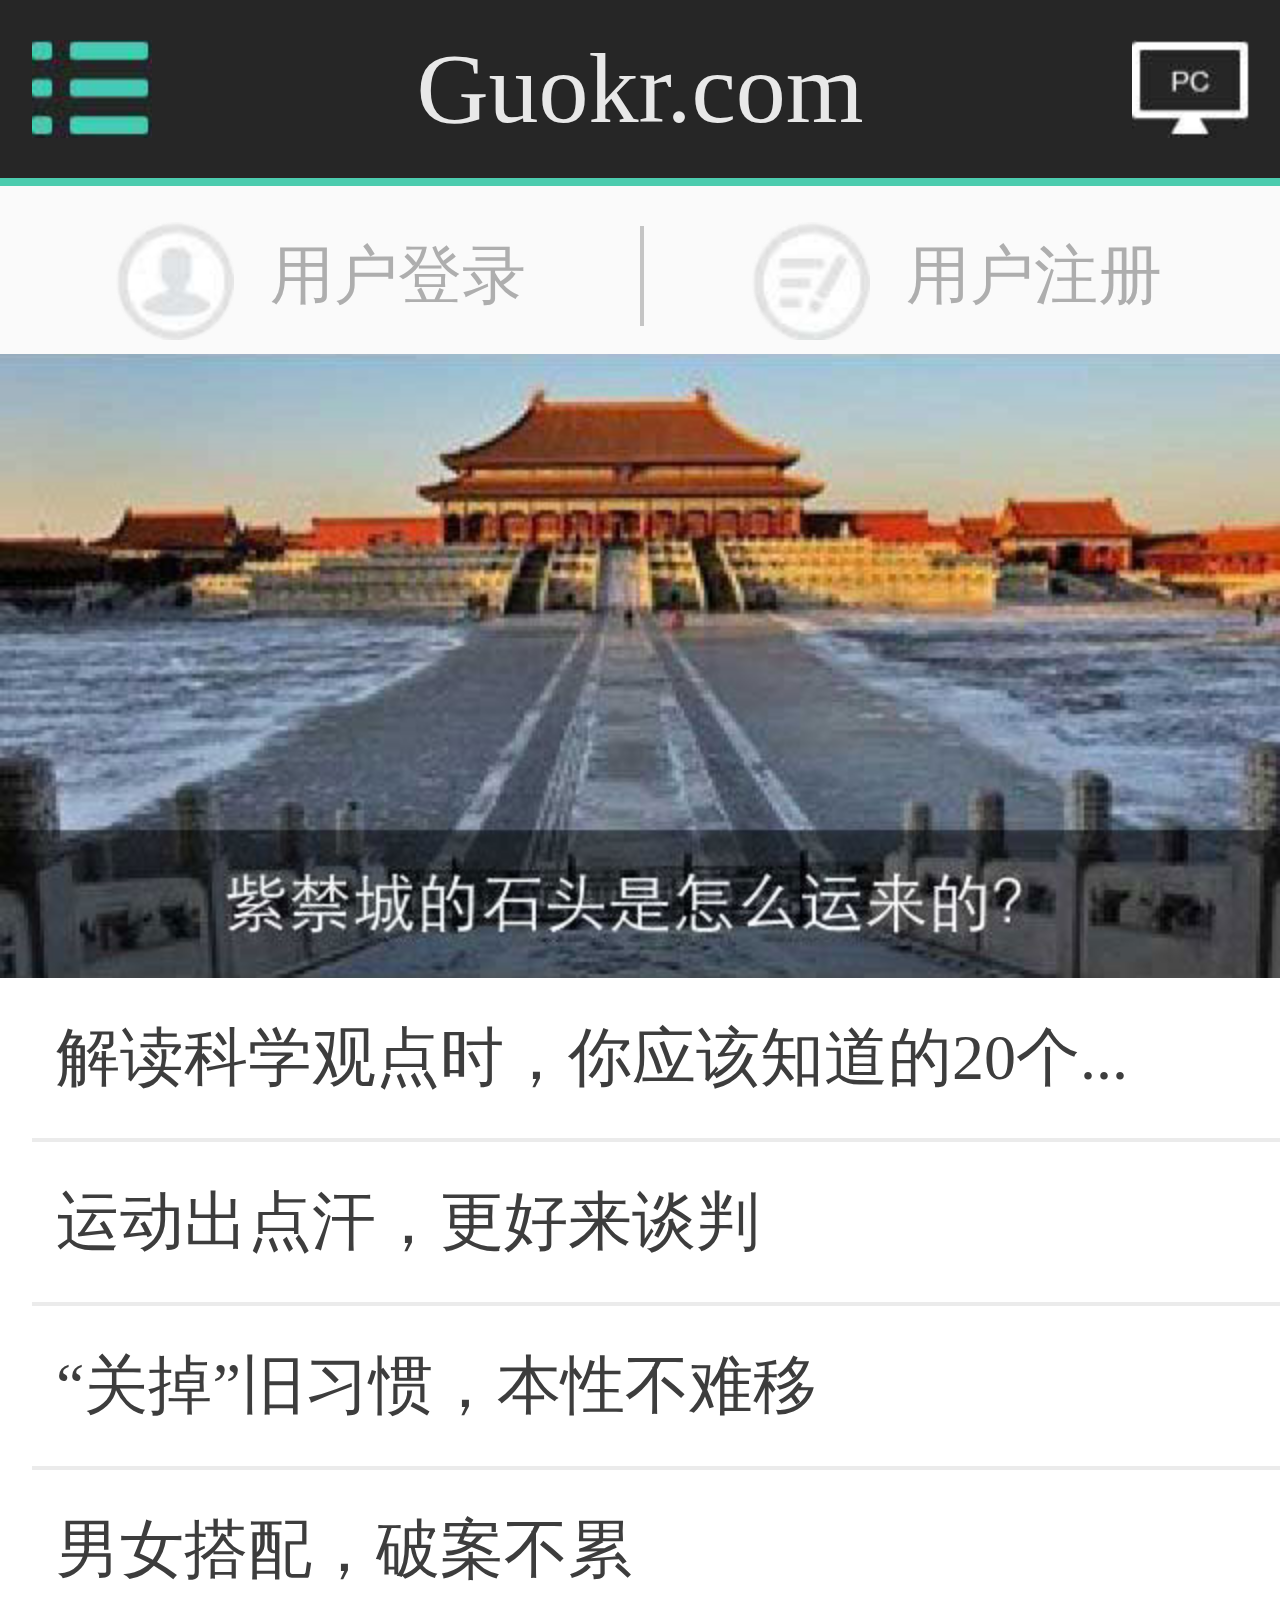
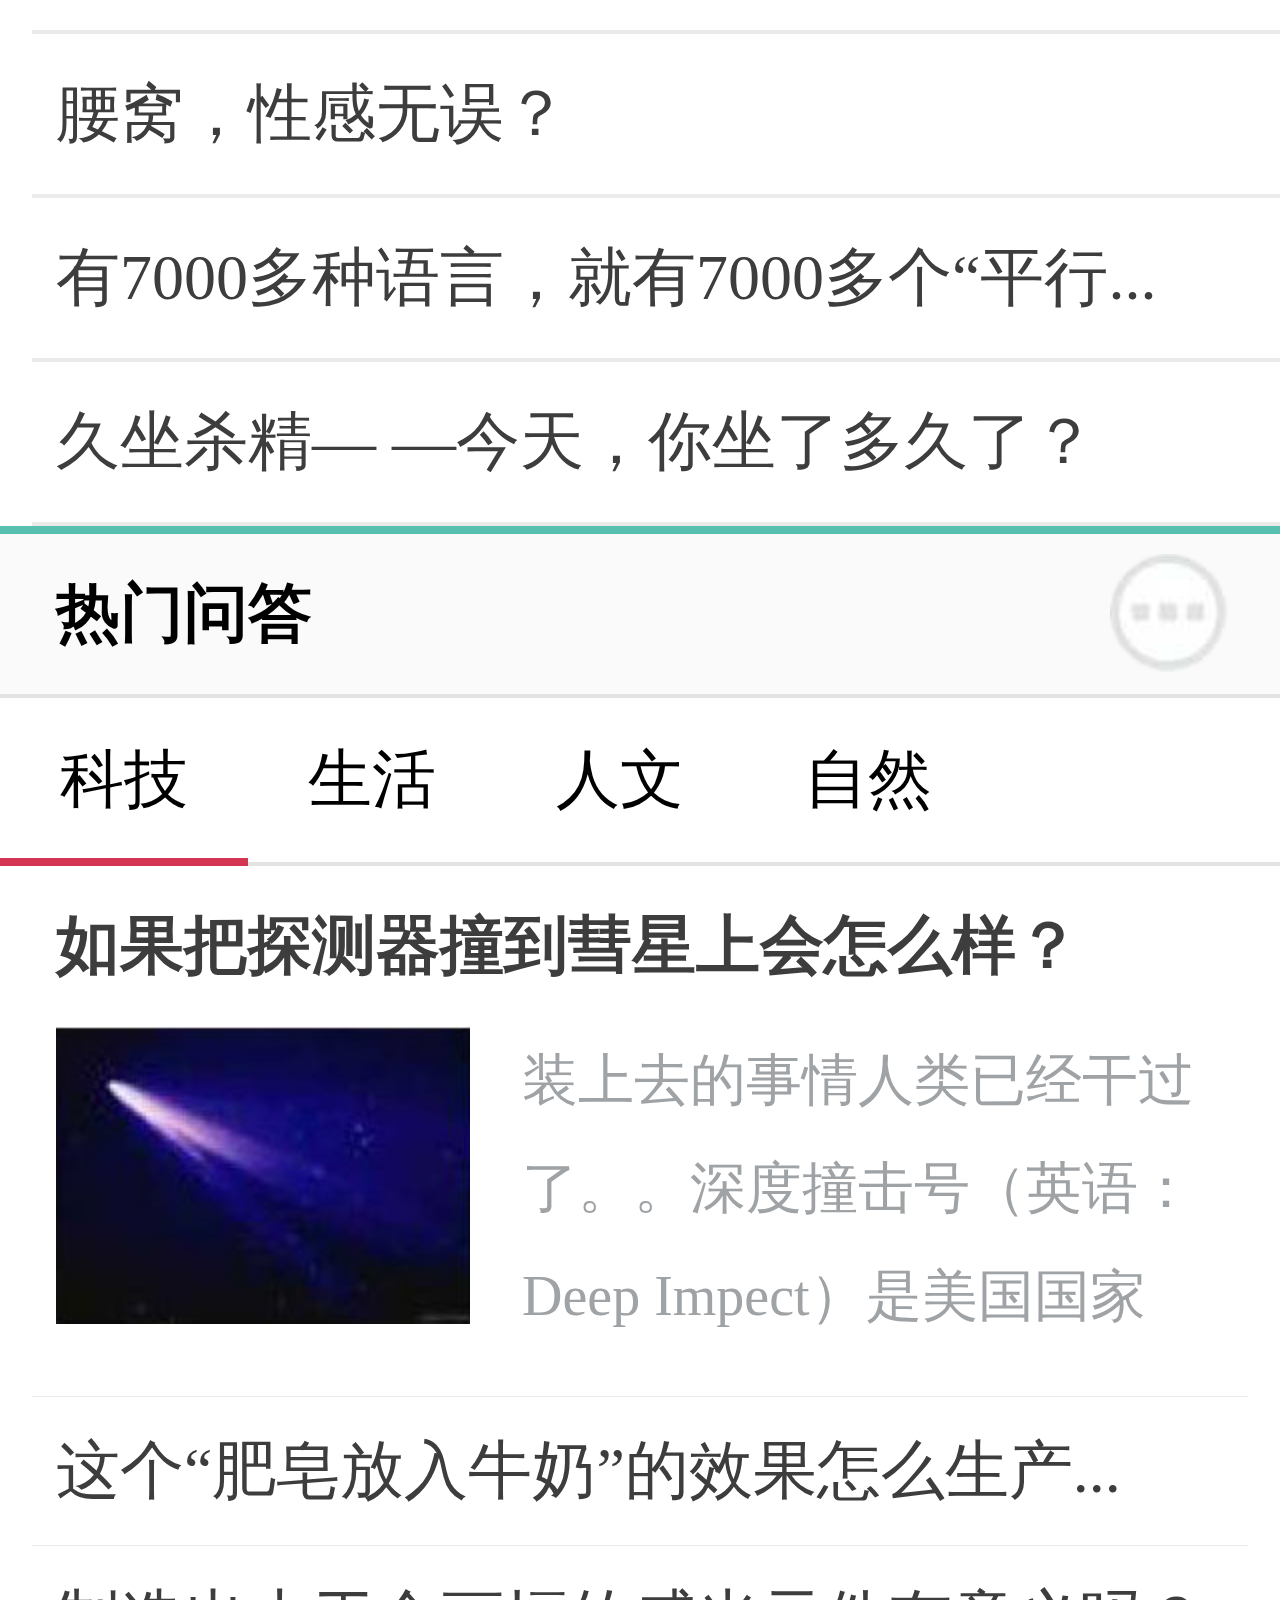
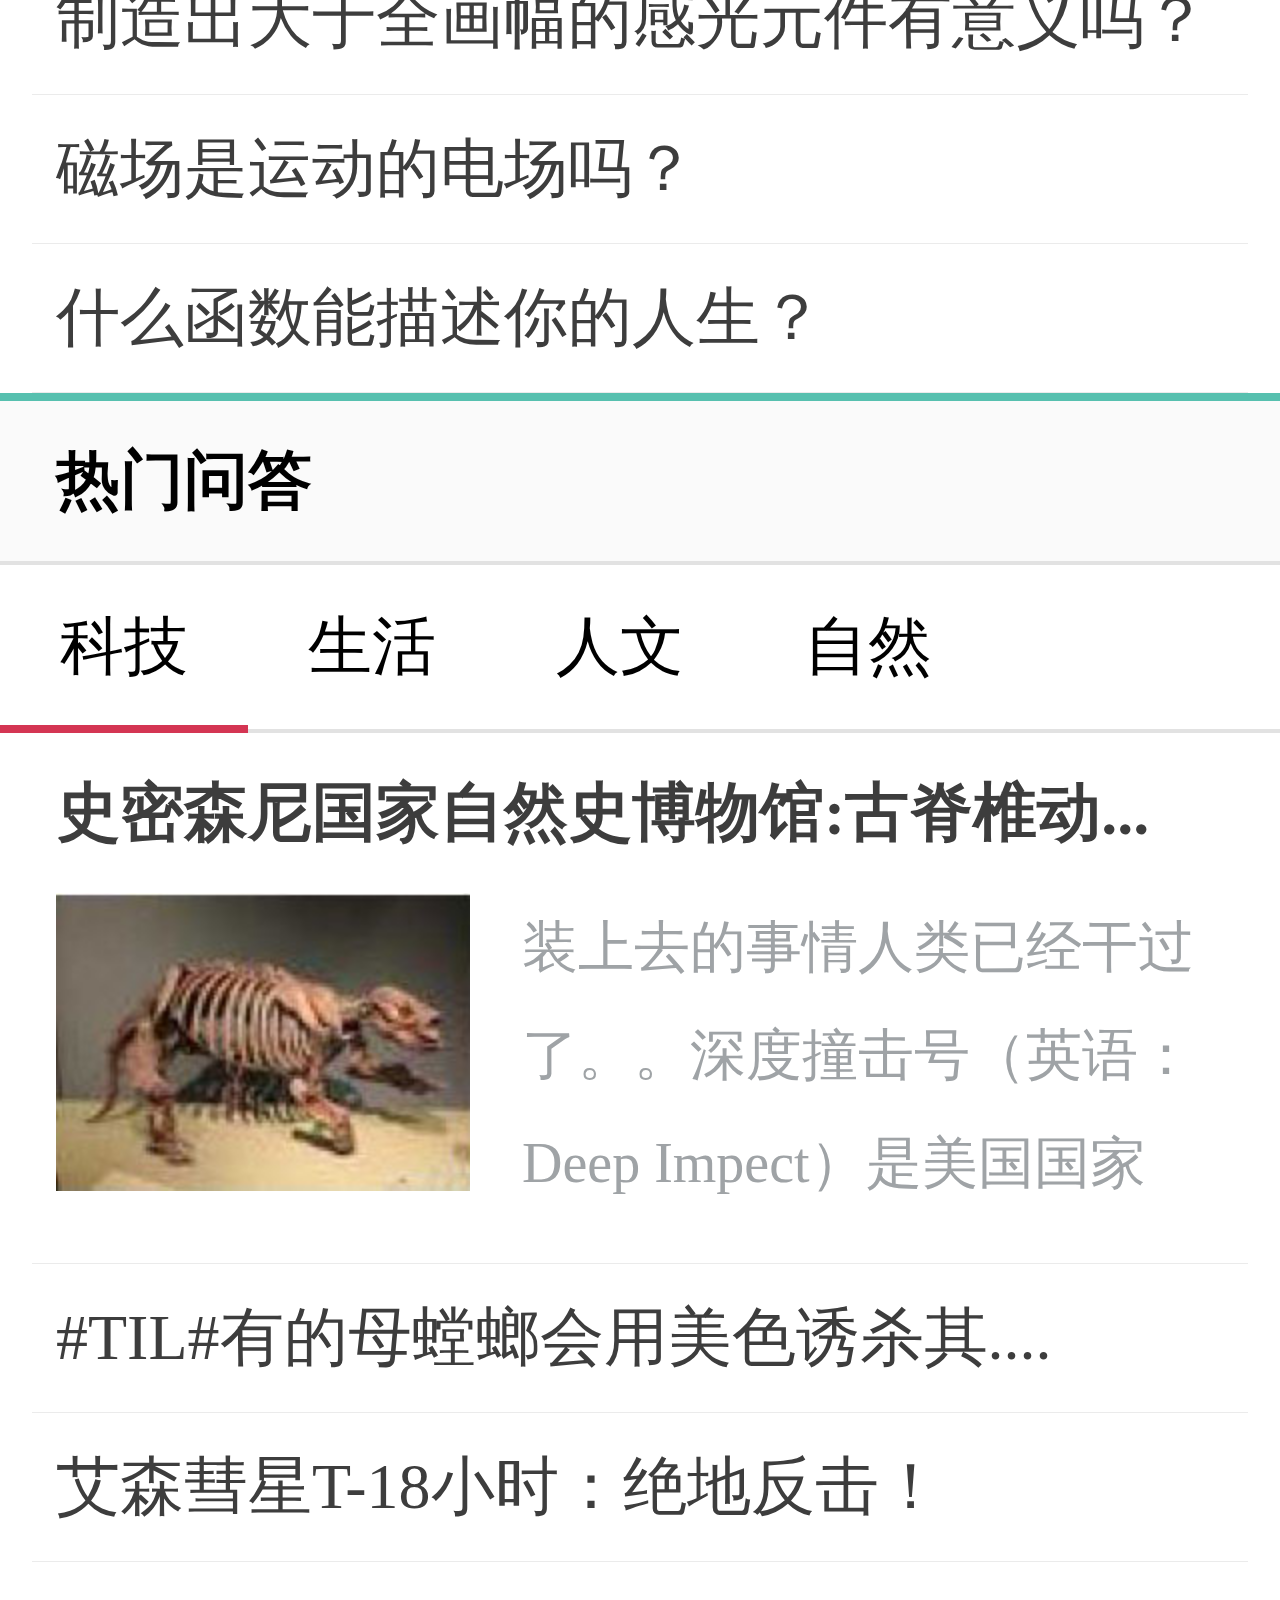
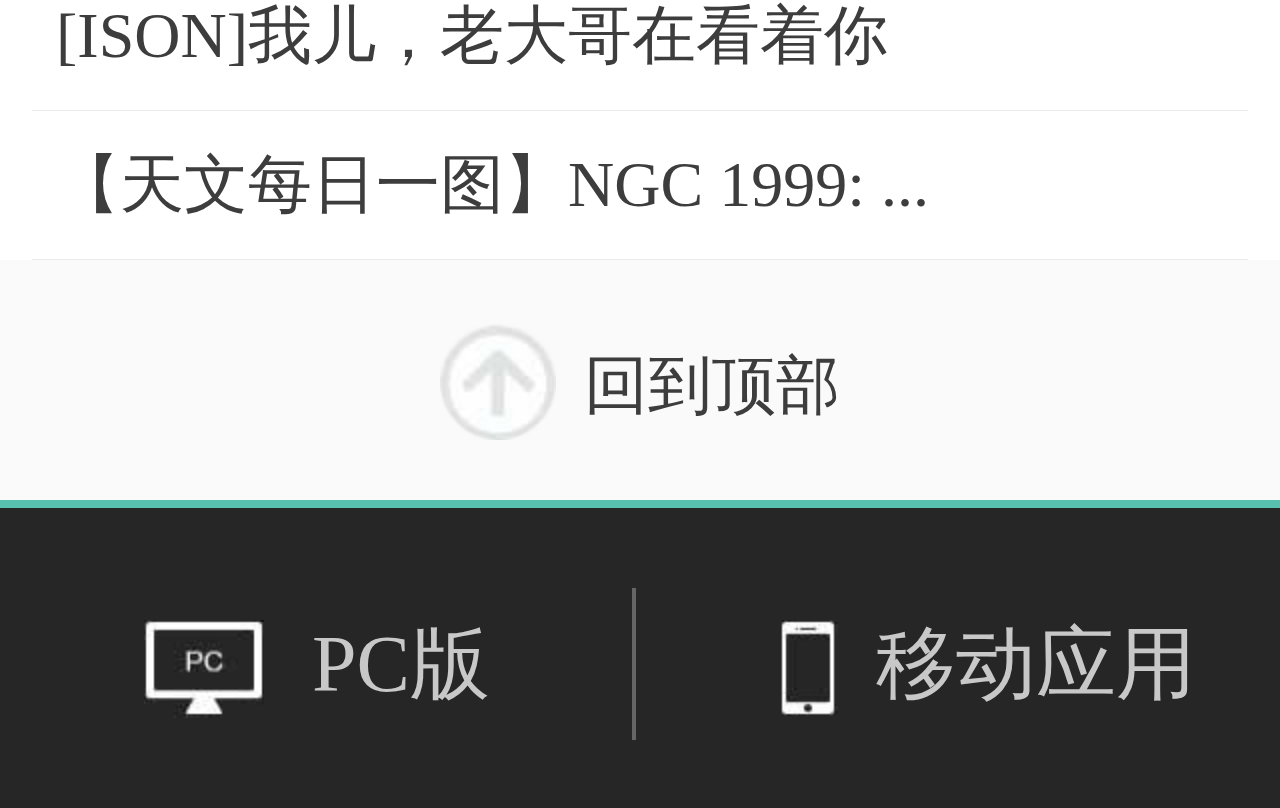
<file: h5/guoke/index.html>
<!DOCTYPE html>
<html>
	<head>
		<meta charset="UTF-8">
		<meta name="viewport" content="width=device-width,initial-scale=1,minimum-scale=1,maximum-scale=1,user-scalable=no" />
		<title>guokr</title>
	<link rel="stylesheet" type="text/css" href="style/css.css"/>
	<script type="text/javascript">
		document.addEventListener('DOMContentLoaded',function(){
			document.documentElement.style.fontSize = document.documentElement.clientWidth*20/320+'px';
		},false);
	</script>
	</head>
	<body>
		<div class="header">
			<img src="img/btn.png" alt="btn" class="btn" />
			Guokr.com
			<img src="img/logo.png" alt="logo" class="logo" />
		</div>
		<div class="contents">
			<div class="userinfo">
				<div class="login">
					<img src="img/pic_login.png" alt="login" />
					<div>用户登录</div>
				</div>
				<div class="reg">
					<img src="img/pic_reg.png" alt="login" />
					<div>用户注册</div>
				</div>
			</div>
			<div class="ad"></div>
			<ul class="bagua">
				<li>解读科学观点时，你应该知道的20个...</li>
				<li>运动出点汗，更好来谈判</li>
				<li>“关掉”旧习惯，本性不难移</li>
				<li>男女搭配，破案不累</li>
				<li>腰窝，性感无误？</li>
				<li>有7000多种语言，就有7000多个“平行...</li>
				<li>久坐杀精— —今天，你坐了多久了？</li>
			</ul>
			<div class="hotqa1">
				<div class="hotqa1_header">
					热门问答
					<span class="icon"></span>
				</div>
				<div class="tabs">
					<div class="tab1 on">科技</div>
					<div class="tab2">生活</div>
					<div class="tab3">人文</div>
					<div class="tab3">自然</div>
				</div>
				<ul class="tabbox1 on">
					<li class="active">
						<h2>如果把探测器撞到彗星上会怎么样？</h2>
						<span class="pic"><img src="img/qa1.jpg"/></span>
						<p>
							装上去的事情人类已经干过了。。深度撞击号（英语：Deep Impect）是美国国家
						</p>
					</li>
					<li>这个“肥皂放入牛奶”的效果怎么生产...</li>
					<li>制造出大于全画幅的感光元件有意义吗？</li>
					<li>磁场是运动的电场吗？</li>
					<li>什么函数能描述你的人生？</li>
				</ul>
				<ul class="tabbox2">
					<li class="active">
						<h2>如果把探测器撞到彗星上会怎么样？</h2>
						<span class="pic"><img src="img/qa1.jpg"/></span>
						<p>
							装上去的事情人类已经干过了。。深度撞击号（英语：Deep Impect）是美国国家
						</p>
					</li>
					<li>这个“肥皂放入牛奶”的效果怎么生产...</li>
					<li>制造出大于全画幅的感光元件有意义吗？</li>
					<li>磁场是运动的电场吗？</li>
					<li>什么函数能描述你的人生？</li>
				</ul>
				<ul class="tabbox3">
					<li class="active">
						<h2>如果把探测器撞到彗星上会怎么样？</h2>
						<span class="pic"><img src="img/qa1.jpg"/></span>
						<p>
							装上去的事情人类已经干过了。。深度撞击号（英语：Deep Impect）是美国国家
						</p>
					</li>
					<li>这个“肥皂放入牛奶”的效果怎么生产...</li>
					<li>制造出大于全画幅的感光元件有意义吗？</li>
					<li>磁场是运动的电场吗？</li>
					<li>什么函数能描述你的人生？</li>
				</ul>
				<ul class="tabbox4">
					<li class="active">
						<h2>如果把探测器撞到彗星上会怎么样？</h2>
						<span class="pic"><img src="img/qa1.jpg"/></span>
						<p>
							装上去的事情人类已经干过了。。深度撞击号（英语：Deep Impect）是美国国家
						</p>
					</li>
					<li>这个“肥皂放入牛奶”的效果怎么生产...</li>
					<li>制造出大于全画幅的感光元件有意义吗？</li>
					<li>磁场是运动的电场吗？</li>
					<li>什么函数能描述你的人生？</li>
				</ul>
			</div>
			<div class="hotqa2">
				<div class="hotqa1_header">
					热门问答
					<span class="icon"></span>
				</div>
				<div class="tabs">
					<div class="tab1 on">科技</div>
					<div class="tab2">生活</div>
					<div class="tab3">人文</div>
					<div class="tab3">自然</div>
				</div>
				<ul class="tabbox1 on">
					<li class="active">
						<h2>史密森尼国家自然史博物馆:古脊椎动...</h2>
						<span class="pic"><img src="img/qa2.jpg"/></span>
						<p>
							装上去的事情人类已经干过了。。深度撞击号（英语：Deep Impect）是美国国家
						</p>
					</li>
					<li>#TIL#有的母螳螂会用美色诱杀其....</li>
					<li>艾森彗星T-18小时：绝地反击！</li>
					<li>[ISON]我儿，老大哥在看着你</li>
					<li>【天文每日一图】NGC  1999:   ...</li>
				</ul>
				<ul class="tabbox2">
					<li class="active">
						<h2>史密森尼国家自然史博物馆:古脊椎动...</h2>
						<span class="pic"><img src="img/qa2.jpg"/></span>
						<p>
							装上去的事情人类已经干过了。。深度撞击号（英语：Deep Impect）是美国国家
						</p>
					</li>
					<li>#TIL#有的母螳螂会用美色诱杀其....</li>
					<li>艾森彗星T-18小时：绝地反击！</li>
					<li>[ISON]我儿，老大哥在看着你</li>
					<li>【天文每日一图】NGC  1999:   ...</li>
				</ul>
				<ul class="tabbox3">
					<li class="active">
						<h2>史密森尼国家自然史博物馆:古脊椎动...</h2>
						<span class="pic"><img src="img/qa2.jpg"/></span>
						<p>
							装上去的事情人类已经干过了。。深度撞击号（英语：Deep Impect）是美国国家
						</p>
					</li>
					<li>#TIL#有的母螳螂会用美色诱杀其....</li>
					<li>艾森彗星T-18小时：绝地反击！</li>
					<li>[ISON]我儿，老大哥在看着你</li>
					<li>【天文每日一图】NGC  1999:   ...</li>
				</ul>
				<ul class="tabbox4">
					<li class="active">
						<h2>史密森尼国家自然史博物馆:古脊椎动...</h2>
						<span class="pic"><img src="img/qa2.jpg"/></span>
						<p>
							装上去的事情人类已经干过了。。深度撞击号（英语：Deep Impect）是美国国家
						</p>
					</li>
					<li>#TIL#有的母螳螂会用美色诱杀其....</li>
					<li>艾森彗星T-18小时：绝地反击！</li>
					<li>[ISON]我儿，老大哥在看着你</li>
					<li>【天文每日一图】NGC  1999:   ...</li>
				</ul>
			</div>
			<div class="totop">
				<div class="top_con">
					<img src="img/totop.png"/>
					<span>回到顶部</span>
				</div>
			</div>
		</div>
		<div class="footer">
			<div class="pc"><a href="javascript:;">
					<img src="img/pc.png" alt="login" />
					<div>PC版</div>
			</a></div>
			<div class="mobile"><a href="javascript:;">
				<img src="img/mobile.png" alt="login" />
				<div>移动应用</div>
			</a></div>
		</div>
	</body>
</html>
</file>
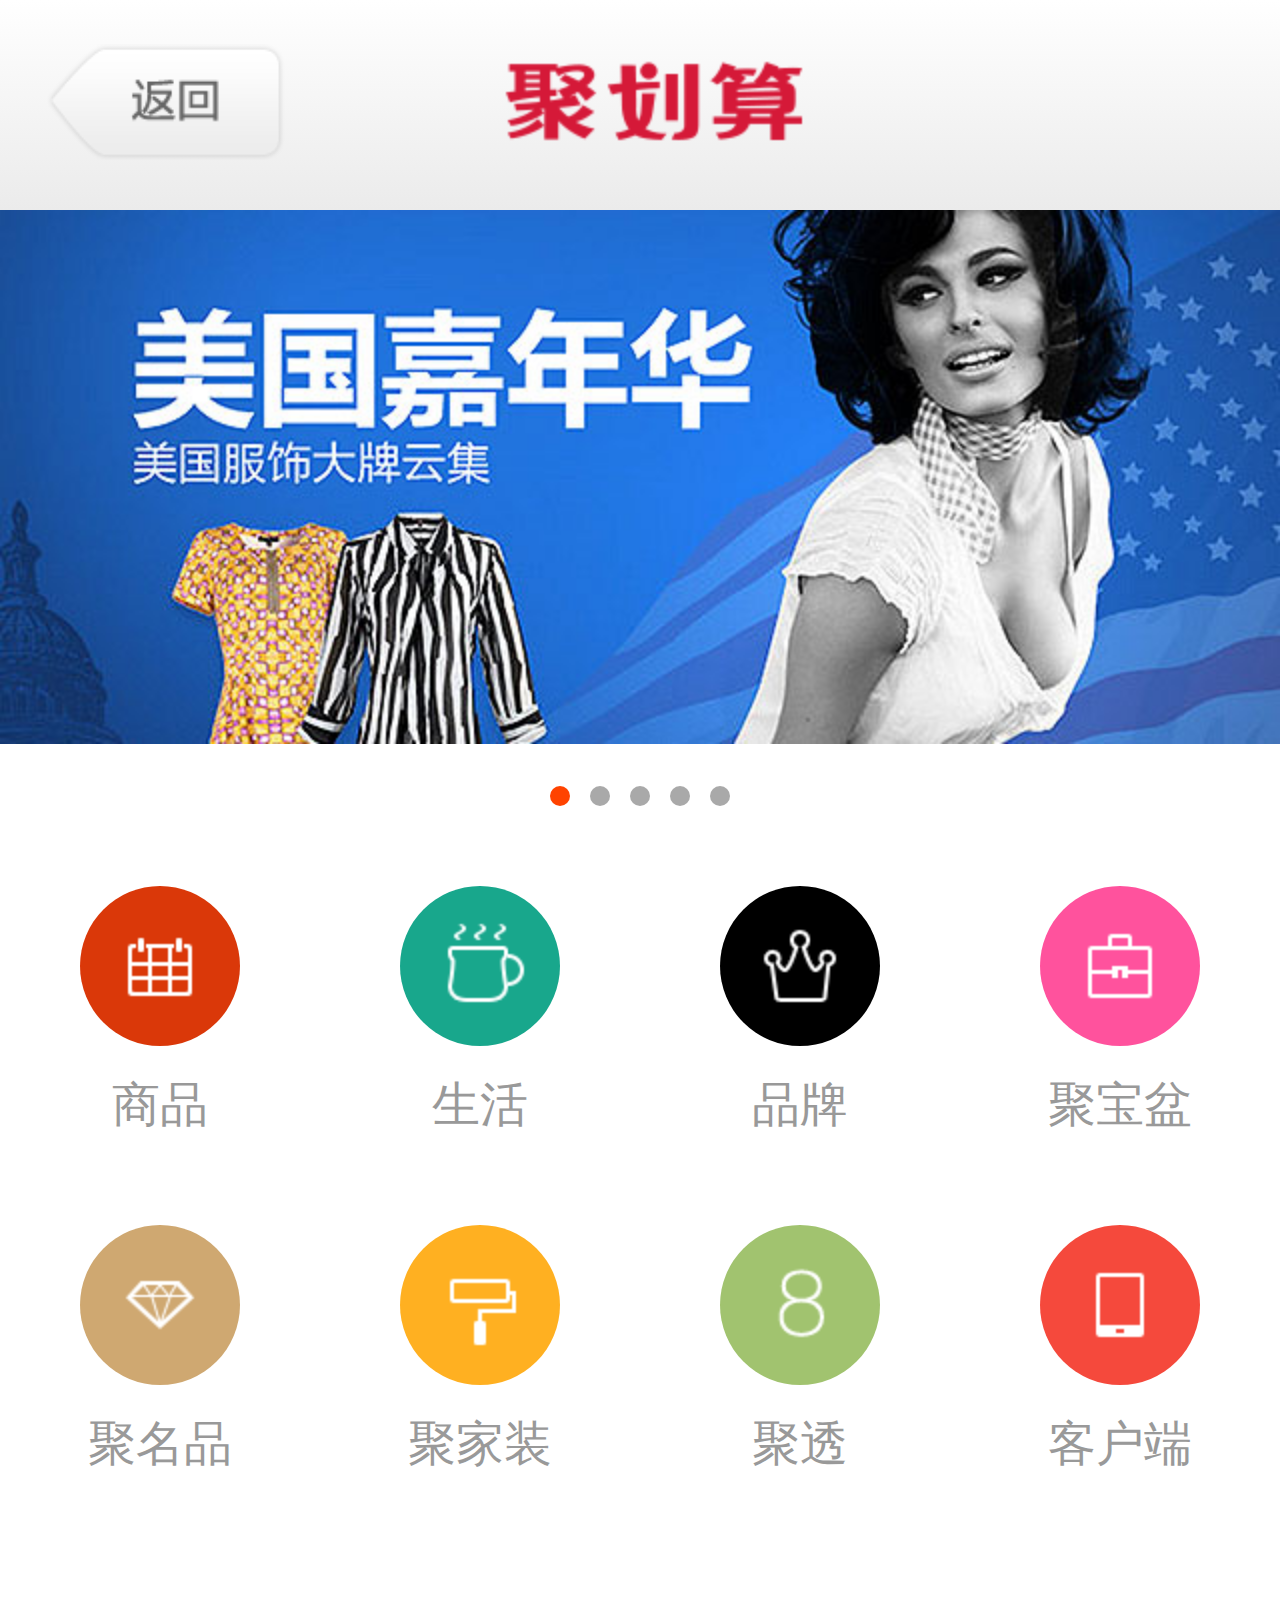
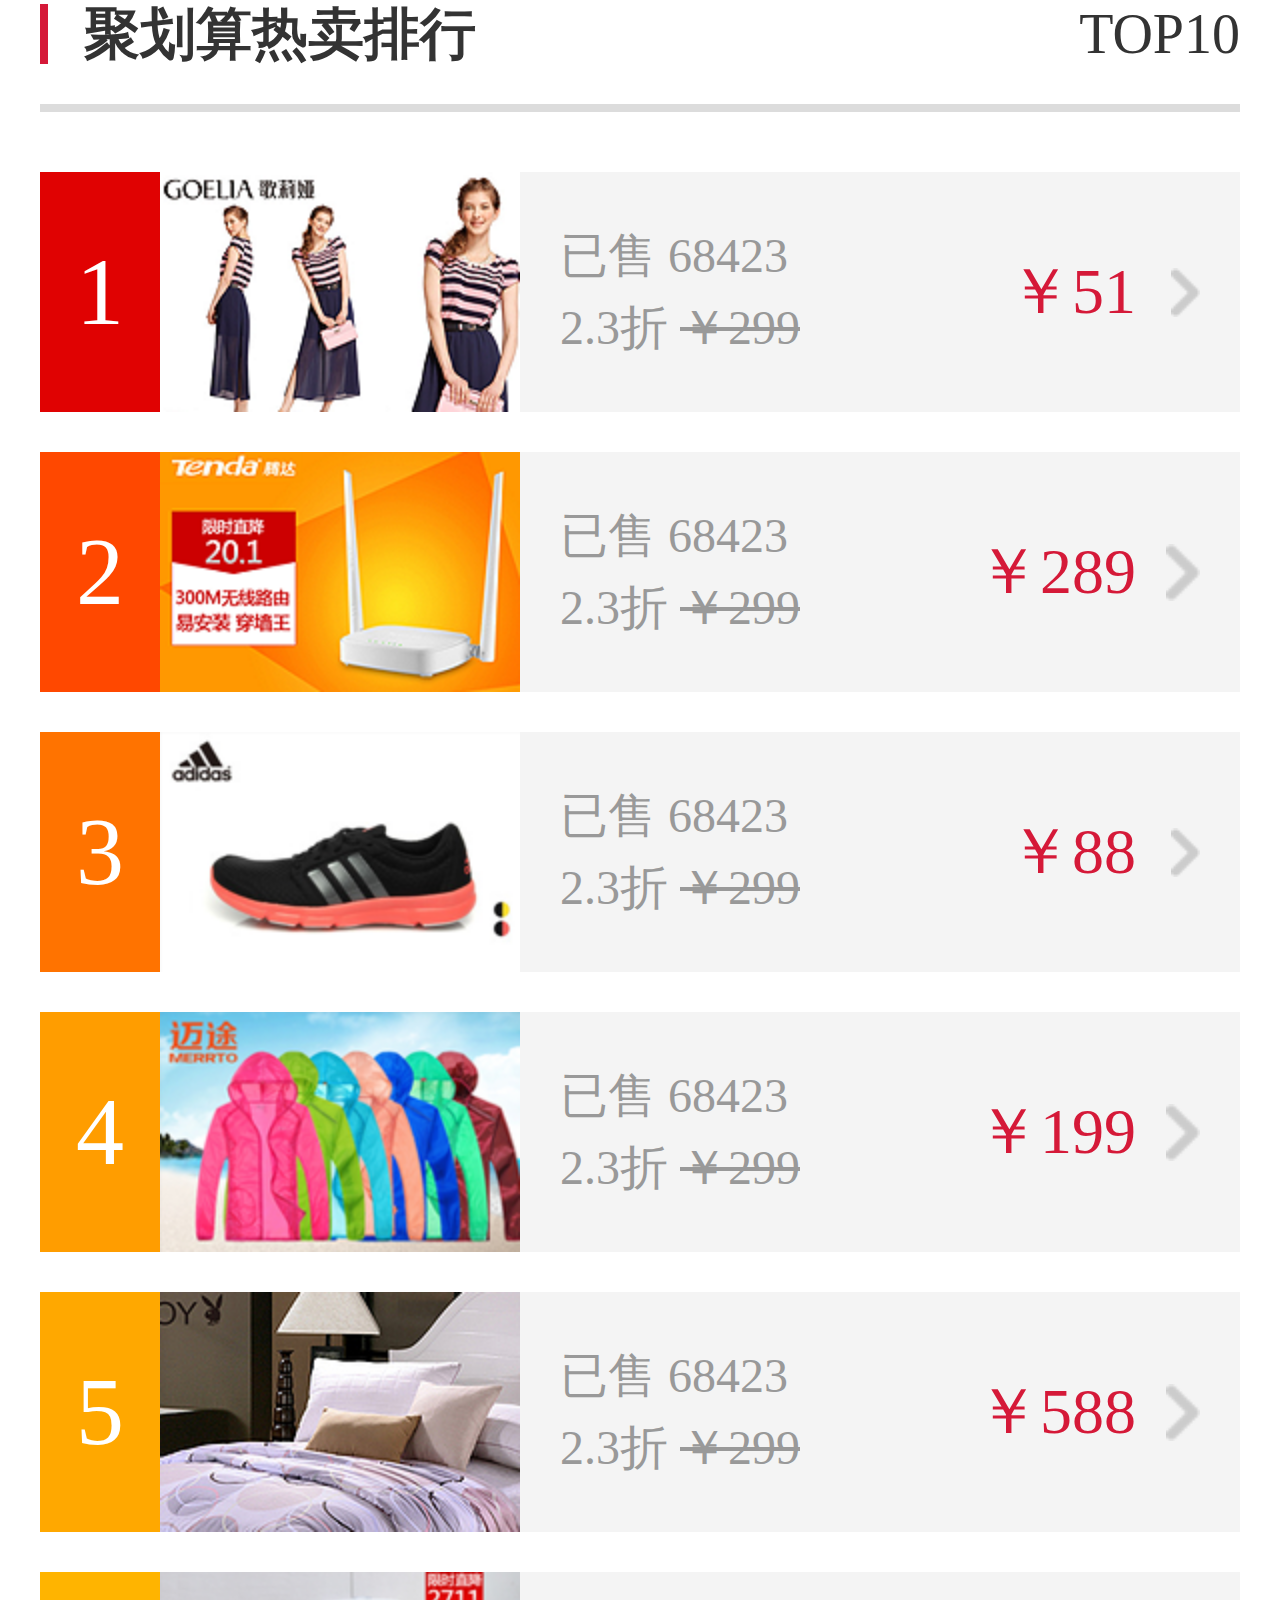
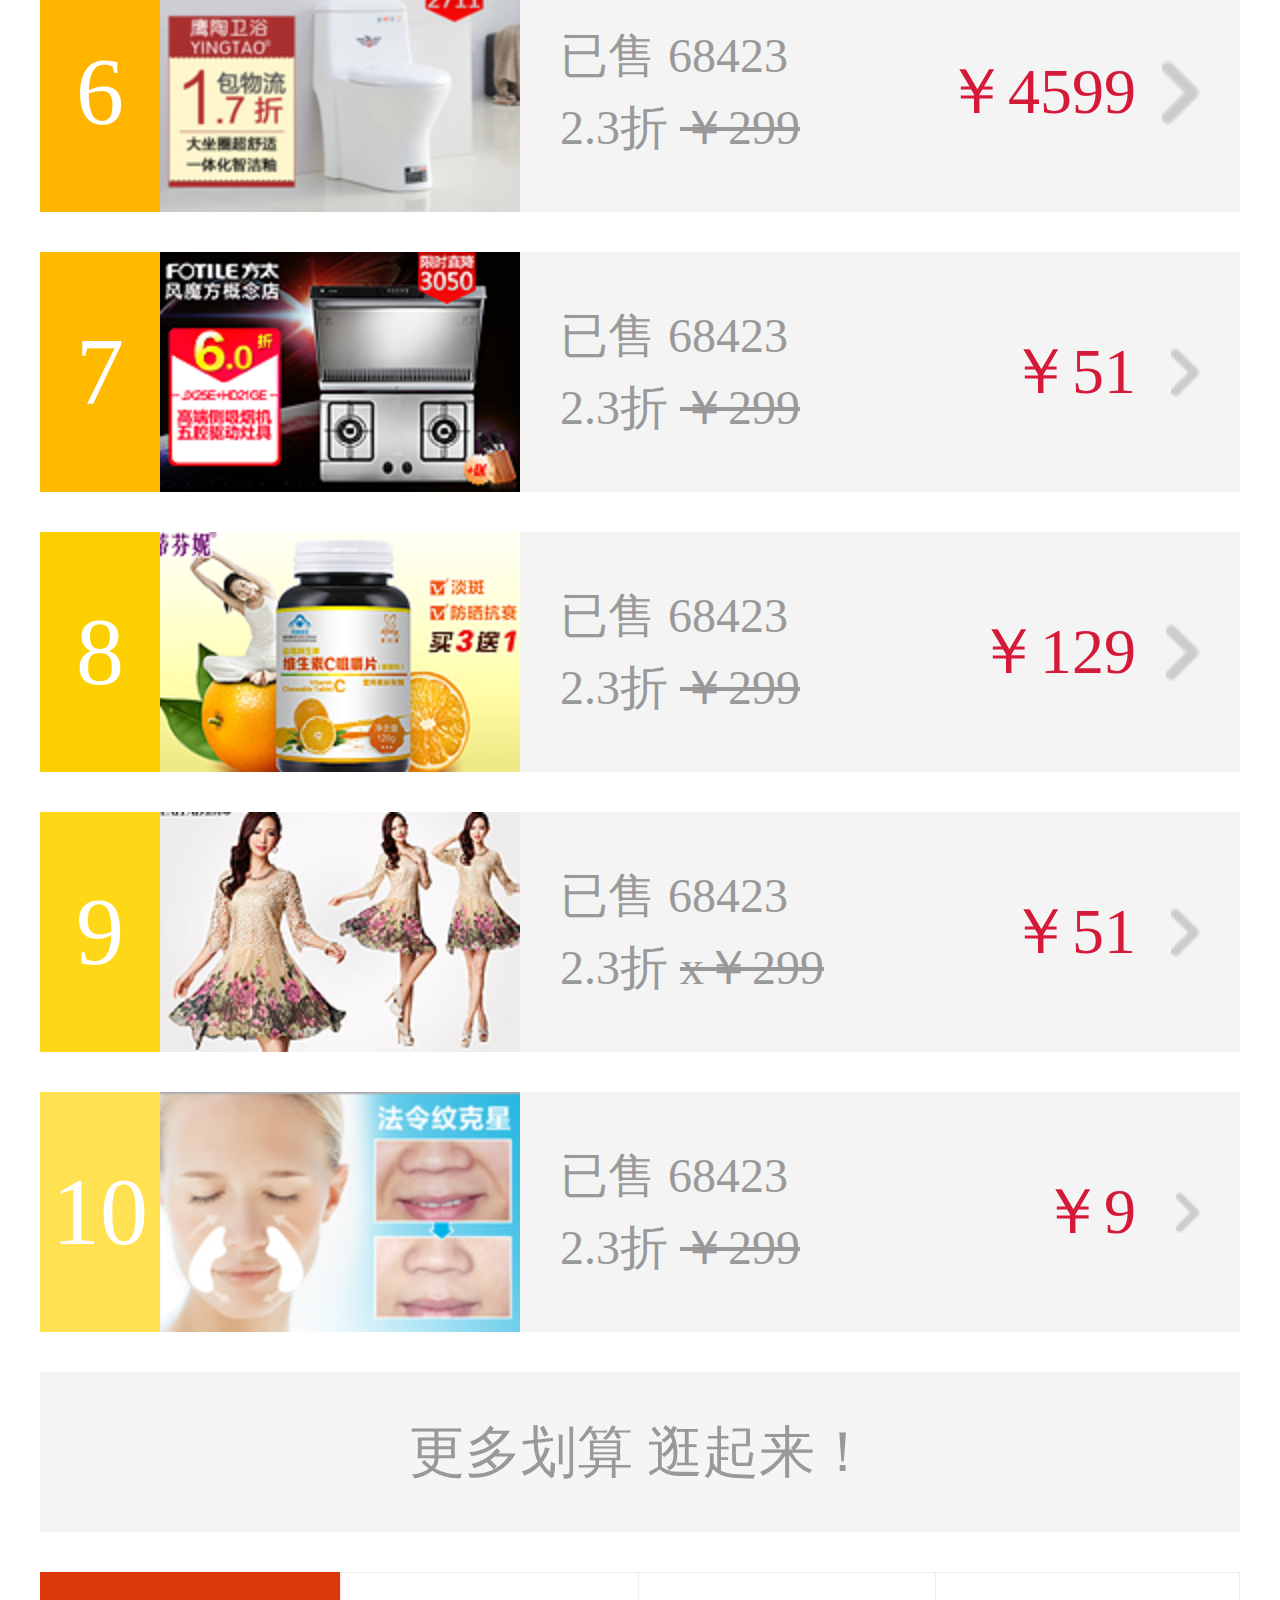
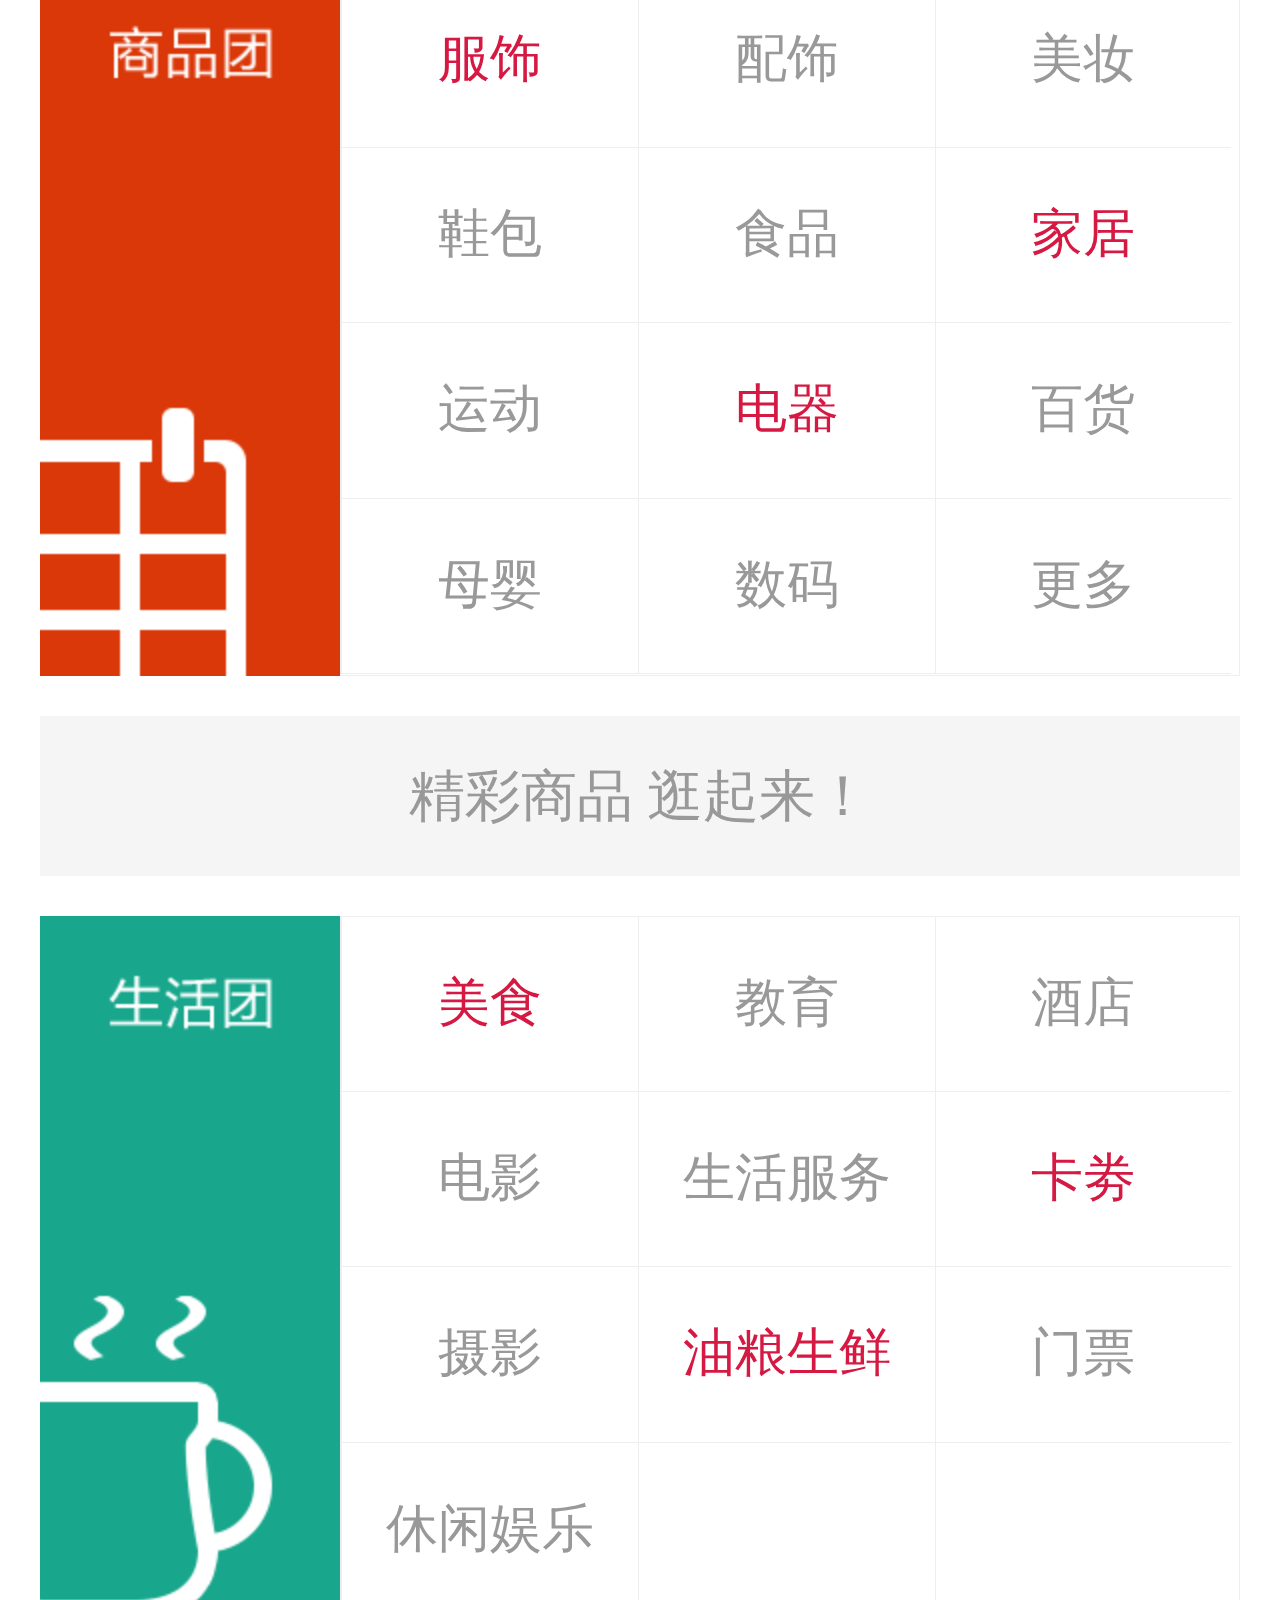
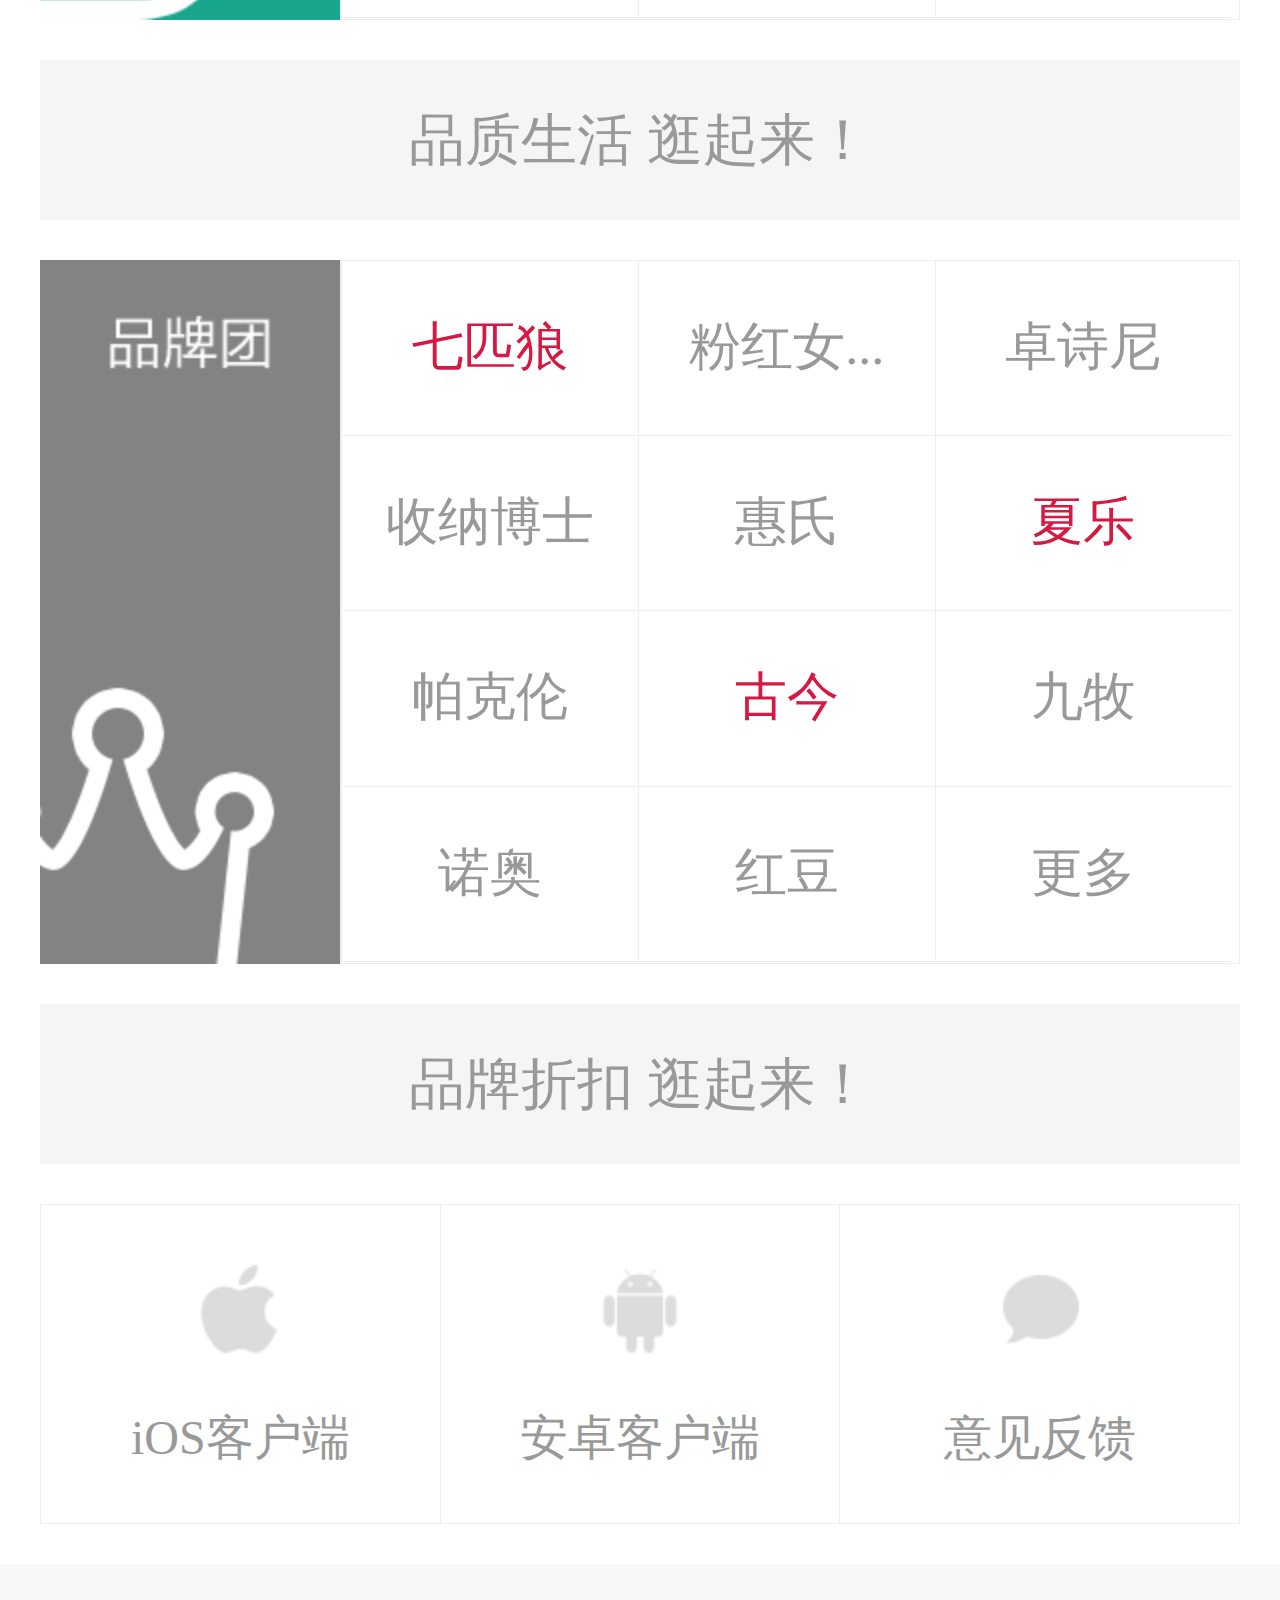
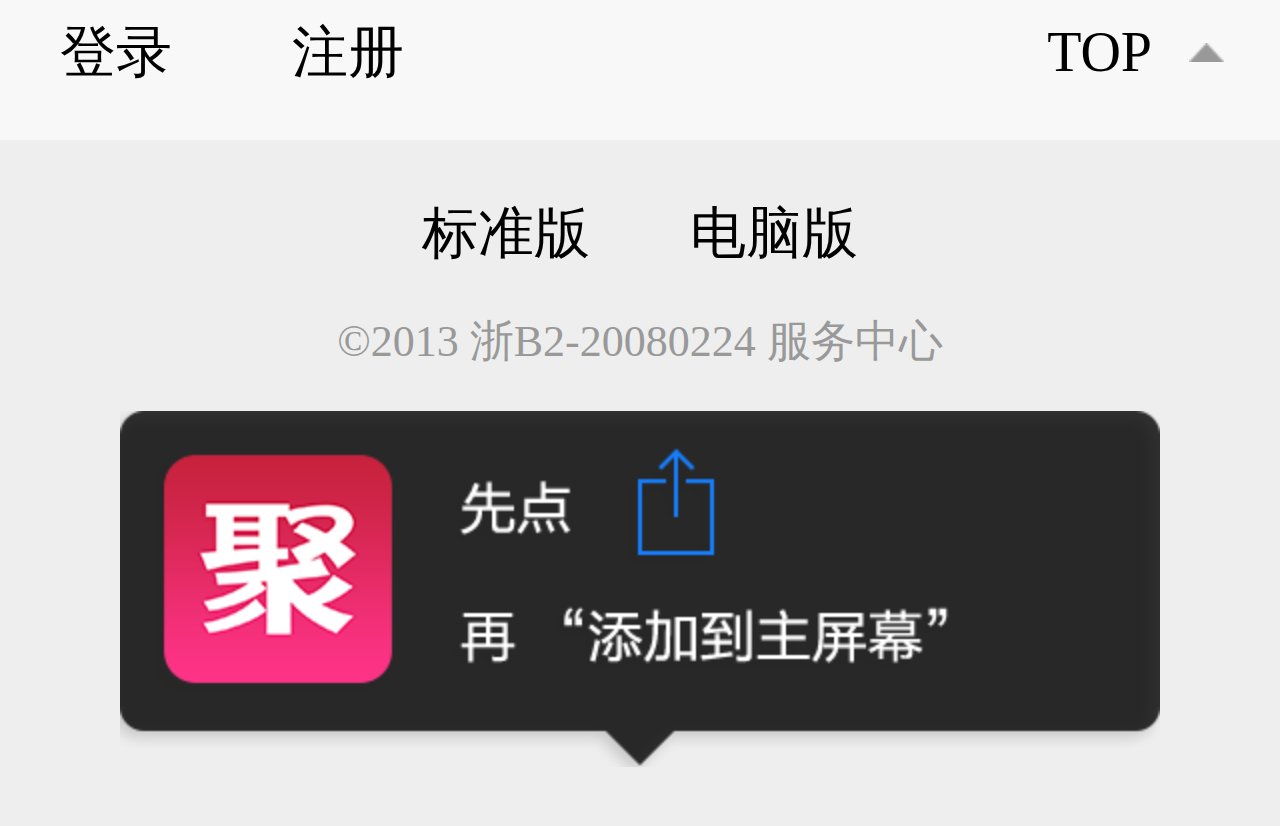
<file: h5/jubao/index.html>
<!doctype html>
<html>
<head>
<meta charset="utf-8">
<title>聚划算</title>
<meta name="viewport" content="width=device-width,initial-scale=1,user-scalable=no" />
<link rel="stylesheet" type="text/css" href="style/css.css"/>
<script>
window.onload=window.onresize=function(){
	document.documentElement.style.fontSize=document.documentElement.clientWidth*20/320+'px';
	var oUl = document.querySelector('.banner ul');
	var aLi = oUl.children;
	oUl.style.width = aLi.length*aLi[0].offsetWidth/20+'rem';
};
</script>
</head>

<body>
<div class="box">
	<header>
		<a href="javascript:;" class="back">返回</a>
		<img src="images/header_bg.png" alt="聚划算" />
	</header>
	<section class="banner">
		<ul>
			<li><a href="javascript:;"><img src="images/banner.jpg" /></a></li>
			<li><a href="javascript:;"><img src="images/banner.jpg" /></a></li>
			<li><a href="javascript:;"><img src="images/banner.jpg" /></a></li>
			<li><a href="javascript:;"><img src="images/banner.jpg" /></a></li>
			<li><a href="javascript:;"><img src="images/banner.jpg" /></a></li>
		</ul>
		<ol>
			<li class="active">0</li>
			<li>1</li>
			<li>2</li>
			<li>3</li>
			<li>4</li>
		</ol>
	</section>
	<nav>
		<ul>
			<li><a href="javascript:;">
				<span class="span_sp"><i class="icon_sp"></i></span>
				<p>商品</p>
			</a></li>
			<li><a href="javascript:;">
				<span class="span_sh"><i class="icon_sh"></i></span>
				<p>生活</p>
			</a></li>
			<li><a href="javascript:;">
				<span class="span_pp"><i class="icon_pp"></i></span>
				<p>品牌</p>
			</a></li>
			<li><a href="javascript:;">
				<span class="span_jbp"><i class="icon_jbp"></i></span>
				<p>聚宝盆</p>
			</a></li>
		</ul>
		<ul>
			<li><a href="javascript:;">
				<span class="span_jpm"><i class="icon_jpm"></i></span>
				<p>聚名品</p>
			</a></li>
			<li><a href="javascript:;">
				<span class="span_jjz"><i class="icon_jjz"></i></span>
				<p>聚家装</p>
			</a></li>
			<li><a href="javascript:;">
				<span class="span_jt"><i class="icon_jt"></i></span>
				<p>聚透</p>
			</a></li>
			<li><a href="javascript:;">
				<span class="span_kfd"><i class="icon_kfd"></i></span>
				<p>客户端</p>
			</a></li>
		</ul>
	</nav>
	<section class="hot">
		<div class="hot_top">
			<h2>聚划算热卖排行</h2>
			<span>TOP10</span>
		</div>
		<ul class="hot_top10">
			<li>
				<em class="top1">1</em>
				<span><img src="images/top1.png"></span>
				<div class="hot_message">
					<p>已售 68423</p>
					<p>2.3折   <s>￥299</s></p>
				</div>
				<a href="javascript:;" class="price">￥51</a>
			</li>
			<li>
				<em class="top2">2</em>
				<span><img src="images/top2.png"></span>
				<div class="hot_message">
					<p>已售 68423</p>
					<p>2.3折   <s>￥299</s></p>
				</div>
				<a href="javascript:;" class="price">￥289</a>
			</li>
			<li>
				<em class="top3">3</em>
				<span><img src="images/top3.png"></span>
				<div class="hot_message">
					<p>已售 68423</p>
					<p>2.3折   <s>￥299</s></p>
				</div>
				<a href="javascript:;" class="price">￥88</a>
			</li>
			<li>
				<em class="top4">4</em>
				<span><img src="images/top4.png"></span>
				<div class="hot_message">
					<p>已售 68423</p>
					<p>2.3折   <s>￥299</s></p>
				</div>
				<a href="javascript:;" class="price">￥199</a>
			</li>
			<li>
				<em class="top5">5</em>
				<span><img src="images/top5.png"></span>
				<div class="hot_message">
					<p>已售 68423</p>
					<p>2.3折   <s>￥299</s></p>
				</div>
				<a href="javascript:;" class="price">￥588</a>
			</li>
			<li>
				<em class="top6">6</em>
				<span><img src="images/top6.png"></span>
				<div class="hot_message">
					<p>已售 68423</p>
					<p>2.3折   <s>￥299</s></p>
				</div>
				<a href="javascript:;" class="price">￥4599</a>
			</li>
			<li>
				<em class="top7">7</em>
				<span><img src="images/top7.png"></span>
				<div class="hot_message">
					<p>已售 68423</p>
					<p>2.3折   <s>￥299</s></p>
				</div>
				<a href="javascript:;" class="price">￥51</a>
			</li>
			<li>
				<em class="top8">8</em>
				<span><img src="images/top8.png"></span>
				<div class="hot_message">
					<p>已售 68423</p>
					<p>2.3折   <s>￥299</s></p>
				</div>
				<a href="javascript:;" class="price">￥129</a>
			</li>
			<li>
				<em class="top9">9</em>
				<span><img src="images/top9.png"></span>
				<div class="hot_message">
					<p>已售 68423</p>
					<p>2.3折   <s>x￥299</s></p>
				</div>
				<a href="javascript:;" class="price">￥51</a>
			</li>
			<li>
				<em class="top10">10</em>
				<span><img src="images/top10.png"></span>
				<div class="hot_message">
					<p>已售 68423</p>
					<p>2.3折   <s>￥299</s></p>
				</div>
				<a href="javascript:;" class="price">￥9</a>
			</li>
		</ul>
		<a href="#" class="more">更多划算  逛起来！</a>
	</section>
	<section class="main_box">
		<div class="m_sp">&nbsp;</div>
		<div class="m_list">
			<a href="#" class="red">服饰</a>
			<a href="#">配饰</a>
			<a href="#">美妆</a>
			<a href="#">鞋包</a>
			<a href="#">食品</a>
			<a href="#" class="red">家居</a>
			<a href="#">运动</a>
			<a href="#" class="red">电器</a>
			<a href="#">百货</a>
			<a href="#">母婴</a>
			<a href="#">数码</a>
			<a href="#">更多</a>
		</div>
		<a href="#" class="more">精彩商品  逛起来！</a>
	</section>
	<section class="main_box">
		<div class="m_sh">&nbsp;</div>
		<div class="m_list">
			<a href="#" class="red">美食</a>
			<a href="#">教育</a>
			<a href="#">酒店</a>
			<a href="#">电影</a>
			<a href="#">生活服务</a>
			<a href="#" class="red">卡劵</a>
			<a href="#">摄影</a>
			<a href="#" class="red">油粮生鲜</a>
			<a href="#">门票</a>
			<a href="#">休闲娱乐</a>
			<a href="#"></a>
			<a href="#"></a>
		</div>
		<a href="#" class="more">品质生活  逛起来！</a>
	</section>
	<section class="main_box">
		<div class="m_pp">&nbsp;</div>
		<div class="m_list">
			<a href="#" class="red">七匹狼</a>
			<a href="#">粉红女...</a>
			<a href="#">卓诗尼</a>
			<a href="#">收纳博士</a>
			<a href="#">惠氏</a>
			<a href="#" class="red">夏乐</a>
			<a href="#">帕克伦</a>
			<a href="#" class="red">古今</a>
			<a href="#">九牧</a>
			<a href="#">诺奥</a>
			<a href="#">红豆</a>
			<a href="#">更多</a>
		</div>
		<a href="#" class="more">品牌折扣  逛起来！</a>
	</section>
	<section class="dowload">
		<ul>
			<li>
				<i class="ios"></i>
				<p>iOS客户端</p>
			</li>
			<li>
				<i class="az"></i>
				<p>安卓客户端</p>
			</li>
			<li>
				<i class="lx"></i>
				<p>意见反馈</p>
			</li>
		</ul>
	</section>
	<section class="login">
		<div class="login_left">
			<a href="#">登录</a>
			<a href="#">注册</a>
		</div>
		<a href="#" class="up">TOP</a>
	</section>
	<footer>
		<div class="banben">
			<a href="#">标准版</a>
			<a href="#">电脑版</a>
		</div>
		<p>&copy;2013 浙B2-20080224   服务中心</p>
		<div class="footer_d">
			<img src="images/dowlod.png">
		</div>
	</footer>
</div>
</body>
</html>
</file>
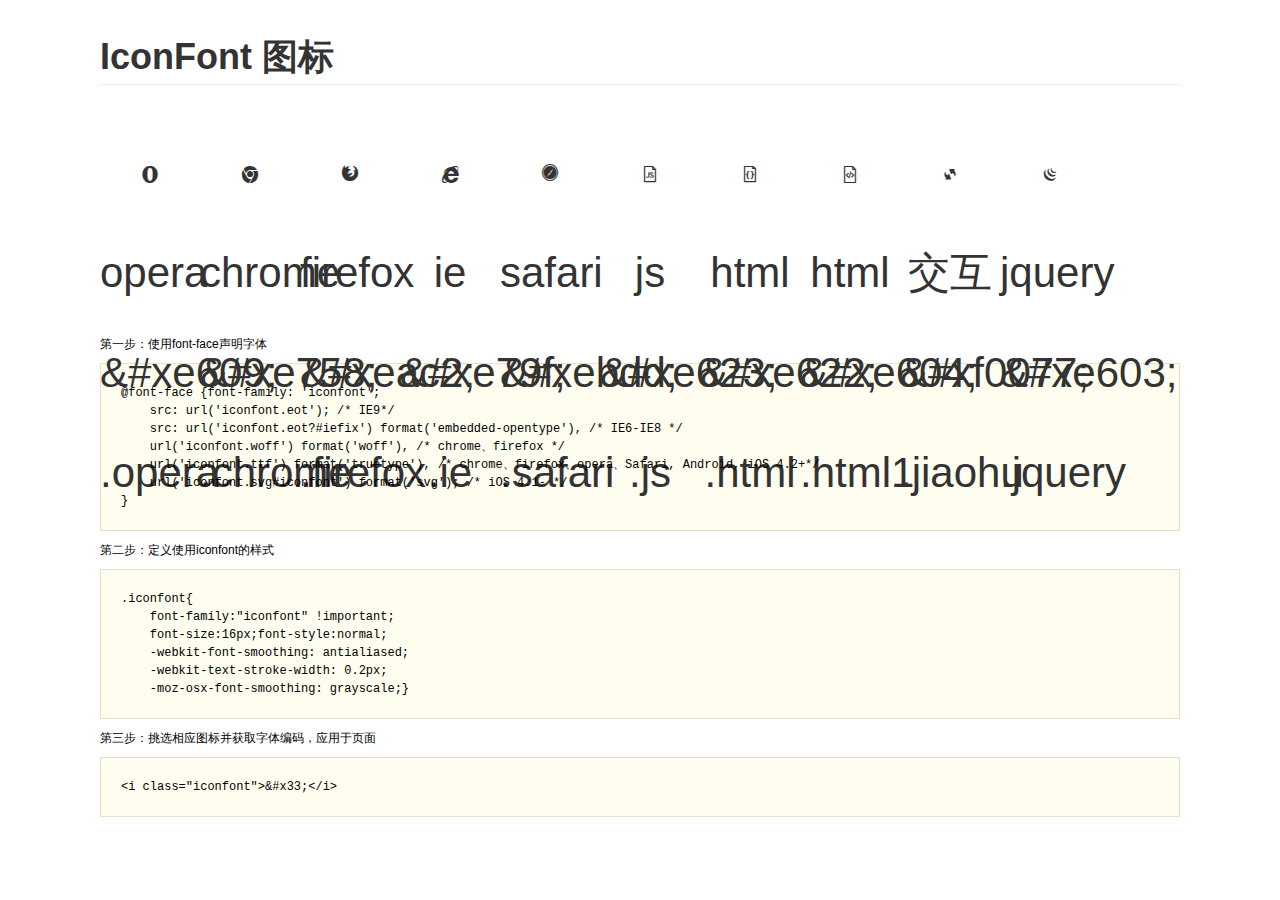
<file: icon/demo.html>
<!DOCTYPE html>
<html>
<head>
    <meta charset="utf-8"/>
    <title>IconFont</title>
    <link rel="stylesheet" href="demo.css">
    <link rel="stylesheet" href="iconfont.css">
</head>
<body>
    <div class="main">
        <h1>IconFont 图标</h1>
        <ul class="icon_lists clear">
            
                <li>
                <i class="icon iconfont">&#xe609;</i>
                    <div class="name">opera</div>
                    <div class="code">&amp;#xe609;</div>
                    <div class="fontclass">.opera</div>
                </li>
            
                <li>
                <i class="icon iconfont">&#xe758;</i>
                    <div class="name">chrome</div>
                    <div class="code">&amp;#xe758;</div>
                    <div class="fontclass">.chrome</div>
                </li>
            
                <li>
                <i class="icon iconfont">&#xeac2;</i>
                    <div class="name">firefox</div>
                    <div class="code">&amp;#xeac2;</div>
                    <div class="fontclass">.firefox</div>
                </li>
            
                <li>
                <i class="icon iconfont">&#xe79f;</i>
                    <div class="name">ie</div>
                    <div class="code">&amp;#xe79f;</div>
                    <div class="fontclass">.ie</div>
                </li>
            
                <li>
                <i class="icon iconfont">&#xebdd;</i>
                    <div class="name">safari</div>
                    <div class="code">&amp;#xebdd;</div>
                    <div class="fontclass">.safari</div>
                </li>
            
                <li>
                <i class="icon iconfont">&#xe623;</i>
                    <div class="name">js</div>
                    <div class="code">&amp;#xe623;</div>
                    <div class="fontclass">.js</div>
                </li>
            
                <li>
                <i class="icon iconfont">&#xe622;</i>
                    <div class="name">html</div>
                    <div class="code">&amp;#xe622;</div>
                    <div class="fontclass">.html</div>
                </li>
            
                <li>
                <i class="icon iconfont">&#xe604;</i>
                    <div class="name">html</div>
                    <div class="code">&amp;#xe604;</div>
                    <div class="fontclass">.html1</div>
                </li>
            
                <li>
                <i class="icon iconfont">&#xf0077;</i>
                    <div class="name">交互</div>
                    <div class="code">&amp;#xf0077;</div>
                    <div class="fontclass">.jiaohu</div>
                </li>
            
                <li>
                <i class="icon iconfont">&#xe603;</i>
                    <div class="name">jquery</div>
                    <div class="code">&amp;#xe603;</div>
                    <div class="fontclass">.jquery</div>
                </li>
            
        </ul>


        <div class="helps">
            第一步：使用font-face声明字体
            <pre>
@font-face {font-family: 'iconfont';
    src: url('iconfont.eot'); /* IE9*/
    src: url('iconfont.eot?#iefix') format('embedded-opentype'), /* IE6-IE8 */
    url('iconfont.woff') format('woff'), /* chrome、firefox */
    url('iconfont.ttf') format('truetype'), /* chrome、firefox、opera、Safari, Android, iOS 4.2+*/
    url('iconfont.svg#iconfont') format('svg'); /* iOS 4.1- */
}
</pre>
第二步：定义使用iconfont的样式
            <pre>
.iconfont{
    font-family:"iconfont" !important;
    font-size:16px;font-style:normal;
    -webkit-font-smoothing: antialiased;
    -webkit-text-stroke-width: 0.2px;
    -moz-osx-font-smoothing: grayscale;}
</pre>
第三步：挑选相应图标并获取字体编码，应用于页面
<pre>
&lt;i class="iconfont"&gt;&amp;#x33;&lt;/i&gt;
</pre>
        </div>

    </div>
</body>
</html>
</file>
<file: css/style.css>
*{
        padding: 0;
        margin: 0;
        list-style: none;
        text-decoration: none;
        font-family: 'microsoft yahei'
    }
    .load-progress{
        position: absolute;
        left: 0;
        top: 0;
        background: #29a2cf;
        z-index: 100;
        display: none;
    }
    .load-progress img{
        display: block;
        position: absolute;
        left: 50%;
        top:50%;
        margin-left: -200px;
        margin-top: -150px; 
    }
    .load-progress span{
        display: block;
        position: absolute;
        height: 200px;
        width: 200px;
        font-size: 20px;
        font-weight: 600;
        color: white;
        top:50%;
        left: 50%;
        margin-top: 100px;
        margin-left: -100px;
        text-align: center;
    }
    .detail{
        height: auto;
        width: 100%;
        display: block;
        position: relative;
        top:0;
        left: 0;
    }
    .head-bar{
        position: relative;
        top:0;
        left: 0;
        height: 70px;
        width: 100%;
        text-align: center;
        line-height: 70px;
        font-size: 13px;
        color: white;
        font-weight: 600;
    } 
    .head-bar .head-l{ 
        float: left;
        height: 100%;
        width: 20%;
        margin-left: 5%;
    }
    .head-bar .head-l:hover{
        cursor:pointer;
    }
    .head-bar .head-r{
        float: right;
        height: 100%;
        width: 35%;
        margin-right: 5%;
    }
    .head-bar .head-r div{
        float: left;
        height: 100%;
        width: 23%;
        margin: 0 1%;
    }
    .head-bar .head-r div:hover{
        cursor: pointer;
        background: #0273a3;
    }
    .head-active{
        background: #0273a3;
    }

    .body .head-bar{
        display: none;
    }
    .body .shadow{
        width: 100%;
        height: 70px;
        position: relative;
        left: 0;
        top: 0;
        display: none;
    }

    .head-box{
        position: relative;
        left:0;
        top:0;
        overflow: hidden;
    }
    .head-box:hover{
        cursor: pointer;
    }
    .head-box ul{
        position: absolute;
        height: 100%;
        width: 800%;
        left: 0;
        top: 0;
    }
    .head-box ul li{
        position: relative;
        height: 100%;
        width: 12.5%;
        float: left;
    }
    .head-box ul li .bg{
        height: 100%;
        width: 100%;
    }
    .head-box ol{
        position: absolute;
        width: 90px;
        height: 20px;
        text-align: center;
        left: 50%;
        margin-left: -40px;
        bottom: 10px;
        display: none;
    }
    .head-box ol li{
        position: relative;
        float: left;
        height: 10px;
        width: 10px;
        border-radius: 50%;
        background: black;
        margin:2.5px 5px;
        top:1.5px;
    }
    .head-box ol .on{
        background: #028fcc;
    }
    .head-box a{
        width: 40px;
        height: 50px;
        position: absolute;
        top:50%;
        margin-top: -20px;
        display: none;
    }
    .head-box:hover a{
        display: block;
    }
    .head-box:hover ol{
        display: block;
    }
    .head-box .pre{
        left: 25px;
    }
    .head-box .next{
        right: 25px;
    }
    .head-box .bar{
        height: 5px;
        width: 100%;
        position: absolute;
        bottom: 0;
        background: rgba(0,0,0,0.8)
    }
    .head-box ul li .content{
        position: absolute;
        top: 0;
        left: 0;
        height: 100%;
        width: 100%;
    }
    .head-box ul li:nth-child(1) .ipad{
        height: 492px;
        width: 640px;
        position: absolute;
        left: 50%;
        margin-left: -320px;
        background: url(../circle/ipad.png) no-repeat;; 
        padding-left: 2.5px;
        padding-top: 73.5px;
        z-index: 2;
        top:500px;
    }
    .head-box ul li:nth-child(1) .ipad .ipad-bg{
        height: 344px;
        width: 459px;
        background: url(../circle/ipad-screen-bg.jpg) no-repeat;
        margin: 0 auto;
        padding-top: 90px;
        overflow: hidden;
    }
    .head-box ul li:nth-child(1) .ipad .ipad-bg .ipad-img{
        display: block;
        width: auto;
        position: absolute;
        left: 50%;
        top: 50%;
        margin-left: -103px;
        margin-top: -120px;
    }
    .head-box ul li:nth-child(1) .icon-box{
        position: absolute;
        height: 100%;
        width: 100%;
        left: 50%;
        top: 50%;
        margin-left: -50px;
        margin-top: -50px;
        z-index: 0;
    }
    .head-box ul li:nth-child(1) .icon-box div{
        position: absolute;
        height: auto;
        width: auto;
        transition:0.3s all ease;
        transform:translate(0px,0px);
        -webkit-transition:0.3s all ease;
        -webkit-transform:translate(0px,0px);
        -moz-transition:0.3s all ease;
        -moz-transform:translate(0px,0px);
        -ms-transition:0.3s all ease;
        -ms-transform:translate(0px,0px);
    }
    .head-box ul li:nth-child(2) .li2-left{
        position: absolute;
        left: 0;
        top: 50px;
        width: 70%;
        height: 100%;
        display: none;
        transition:2s all ease;
        transform:translateY(0px);
        -webkit-transition:2s all ease;
        -webkit-transform:translateY(0px);
        -moz-transition:2s all ease;
        -moz-transform:translateY(0px);
        -ms-transition:2s all ease;
        -ms-transform:translateY(0px);
    }
    .head-box ul li:nth-child(2) .li2-left img{
        display: inline-block;
        width: auto;
        position: absolute;
        transition:0.8s all ease;
        transform:translateY(0px);
        -webkit-transition:0.8s all ease;
        -webkit-transform:translateY(0px);
        -moz-transition:0.8s all ease;
        -moz-transform:translateY(0px);
        -ms-transition:0.8s all ease;
        -ms-transform:translateY(0px);
    }
    .head-box ul li:nth-child(2) .li2-left img:nth-child(1){
        left:255px;
        top:150px;
    }
    .head-box ul li:nth-child(2) .li2-left img:nth-child(2){
        left:200px;
        top: 155px;
    }
    .head-box ul li:nth-child(2) .li2-left img:nth-child(3){
        left:200px;
        top: 135px;
    }

    .head-box ul li:nth-child(2) .li2-right{
        position: absolute;
        right: 100px;
        width:30%;
        height: 100%;
        top:400px;
    }
    .head-box ul li:nth-child(2) .li2-right div{
        font-size: 25px;
        color: white;
        text-shadow:12px 8px 5px rgba(255,255,255,0.8);
        height: 30px;
        line-height: 30px;
        text-align: center;
        margin: 15px 0;
        position: relative;
        top: 500px;
        transition:0.8s all ease;
        transform:translateY(0px) rotateZ(45deg);
        -webkit-transition:0.8s all ease;
        -webkit-transform:translateY(0px) rotateZ(45deg);
        -moz-transition:0.8s all ease;
        -moz-transform:translateY(0px) rotateZ(45deg);
        -ms-transition:0.8s all ease;
        -ms-transform:translateY(0px) rotateZ(45deg);
    }

    .head-box ul li:nth-child(4) .talk{
        position: absolute;
        height: auto;
        width: 100%;
        left: 0;
        top:220px;
        font-size: 25px;
        color: white;
        text-align: center;
        line-height: 50px;
        overflow: hidden;
    }
    .head-box ul li:nth-child(4) .talk div{
        transform: translateX(0px);
        transition:1s all ease;
        -webkit-transform: translateX(0px);
        -webkit-transition:1s all ease;
        -moz-transform: translateX(0px);
        -moz-transition:1s all ease;
        -ms-transform: translateX(0px);
        -ms-transition:1s all ease;
    }
    .head-box ul li:nth-child(4) .talk div:nth-child(1){
        transform: translateX(-800px);
        -webkit-transform: translateX(-800px);
        -moz-transform: translateX(-800px);
        -ms-transform: translateX(-800px);
    }
    .head-box ul li:nth-child(4) .talk div:nth-child(2){
        transform: translateX(800px);
        -webkit-transform: translateX(800px);
        -moz-transform: translateX(800px);
        -ms-transform: translateX(800px);
    }
    .head-box ul li:nth-child(4) .talk div:nth-child(3){
        transform: translateX(-900px);
        -webkit-transform: translateX(-900px);
        -moz-transform: translateX(-900px);
        -ms-transform: translateX(-900px);
    }
    .head-box ul li:nth-child(3) .li3-left{
        height: 100%;
        width: 50%;
        position: absolute;
        left:0;
        /*top:25%;*/
        line-height: 100%;
        text-align: center;
    }
    .head-box ul li:nth-child(3) .li3-left img{
        width: auto;
        transition:1s all ease;
        transform:perspective(800px) rotateZ(360deg) scale(0.5,0.5);
        -webkit-transition:1s all ease;
        -webkit-transform:perspective(800px) rotateZ(360deg) scale(0.5,0.5);
        -moz-transition:1s all ease;
        -moz-transform:perspective(800px) rotateZ(360deg) scale(0.5,0.5);
        -ms-transition:1s all ease;
        -ms-transform:perspective(800px) rotateZ(360deg) scale(0.5,0.5);
    }
    .head-box ul li:nth-child(3) .li3-right{
        height:100%;
        width: 50%;
        position: absolute;
        right: 0;
        top: 0;
        color: white;
        font-size: 25px;
        text-align: center;
    }
    .head-box ul li:nth-child(3) .li3-right p{
        display: block;
        height: 50px;
        width: 100%;
        position: relative;
        /*top:250px;*/
        line-height: 50px;
        transition:0.5s all ease;
        transform:translateX(500px);
        -webkit-transition:0.5s all ease;
        -webkit-transform:translateX(500px);
        -moz-transition:0.5s all ease;
        -moz-transform:translateX(500px);
        -ms-transition:0.5s all ease;
        -ms-transform:translateX(500px);
    }



    .body .skill{
        /*background: #ccc;*/
    }
    .body .skill .skill-content{
        position: relative;
        top:0;
        left:0;
        width: 100%;
        padding: 60px 0;
        text-align: center;
    }
    .body .skill .skill-content h3{
        font-size: 22px;
    }
    .swing:hover{
        animation-name:swing;
        animation-duration:0.75s;
        animation-timing-funcion:linear;
        animation-iteration-count:1;
        -webkit-animation-name:swing;
        -webkit-animation-duration:0.75s;
        -webkit-animation-timing-funcion:linear;
        -webkit-animation-iteration-count:1;
        -moz-animation-name:swing;
        -moz-animation-duration:0.75s;
        -moz-animation-timing-funcion:linear;
        -moz-animation-iteration-count:1;
        -ms-animation-name:swing;
        -ms-animation-duration:0.75s;
        -ms-animation-timing-funcion:linear;
        -ms-animation-iteration-count:1;
        cursor:default;
    }
    @-webkit-keyframes swing
    {
        20%{-webkit-transform:rotate3d(0,0,1,15deg);transform:rotate3d(0,0,1,15deg);-moz-transform:rotate3d(0,0,1,15deg);-ms-transform:rotate3d(0,0,1,15deg)}
        40%{-webkit-transform:rotate3d(0,0,1,-10deg);transform:rotate3d(0,0,1,-10deg);-moz-transform:rotate3d(0,0,1,-10deg);-ms-transform:rotate3d(0,0,1,-10deg)}
        60%{-webkit-transform:rotate3d(0,0,1,5deg);transform:rotate3d(0,0,1,5deg);-moz-transform:rotate3d(0,0,1,5deg);-ms-transform:rotate3d(0,0,1,5deg)}
        80%{-webkit-transform:rotate3d(0,0,1,-5deg);transform:rotate3d(0,0,1,-5deg);-moz-transform:rotate3d(0,0,1,-5deg);-ms-transform:rotate3d(0,0,1,-5deg)}
        100%{-webkit-transform:rotate3d(0,0,1,0deg);transform:rotate3d(0,0,1,0deg);-moz-transform:rotate3d(0,0,1,0deg);-ms-transform:rotate3d(0,0,1,0deg)}
    }
    @keyframes swing
    {
        20%{-webkit-transform:rotate3d(0,0,1,15deg);-ms-transform:rotate3d(0,0,1,15deg);transform:rotate3d(0,0,1,15deg);-moz-transform:rotate3d(0,0,1,15deg)}
        40%{-webkit-transform:rotate3d(0,0,1,-10deg);-ms-transform:rotate3d(0,0,1,-10deg);transform:rotate3d(0,0,1,-10deg);-moz-transform:rotate3d(0,0,1,-10deg)}
        60%{-webkit-transform:rotate3d(0,0,1,5deg);-ms-transform:rotate3d(0,0,1,5deg);transform:rotate3d(0,0,1,5deg);-moz-transform:rotate3d(0,0,1,5deg)}
        80%{-webkit-transform:rotate3d(0,0,1,-5deg);-ms-transform:rotate3d(0,0,1,-5deg);transform:rotate3d(0,0,1,-5deg);-moz-transform:rotate3d(0,0,1,-5deg)}
        100%{-webkit-transform:rotate3d(0,0,1,0deg);-ms-transform:rotate3d(0,0,1,0deg);transform:rotate3d(0,0,1,0deg);-moz-transform:rotate3d(0,0,1,0deg)}
    }

    .body .skill .skill-content span{
        display: block;
        padding-top: 10px;
        font-size: 16px;
    }

    .skill-box{
        padding: 0 6%;
        width: 88%;
        height: auto;
        font-size: 0;
        overflow: hidden;
    }
    .skill-box li{
        position: relative;
        width: 25%;
        height: auto;
        float: left;
        overflow: hidden;
    }
    .skill-box li img{
        width: 100%;
    }
    .skill-box li:nth-child(even) .skill-wrap{
        transition:0.5s all ease;
        transform:translateX(-110%);
        -webkit-transition:0.5s all ease;
        -webkit-transform:translateX(-110%);
        -moz-transition:0.3s all ease;
        -moz-transform:translateX(-110%);
        -ms-transition:0.5s all ease;
        -ms-transform:translateX(-110%); 
    }
    .skill-box li:nth-child(odd) .skill-wrap{
        transition:0.5s all ease;
        transform:translateX(110%);
        -webkit-transition:0.5s all ease;
        -webkit-transform:translateX(110%);
        -moz-transition:0.3s all ease;
        -moz-transform:translateX(110%);
        -ms-transition:0.5s all ease;
        -ms-transform:translateX(110%);
    }
    .skill-box li .skill-wrap div{
        transition:0.5s all ease;
        transform:perspective(800px);
        transform-style: preserve-3d;
        -webkit-transition:0.5s all ease;
        -webkit-transform:perspective(800px);
        -webkit-transform-style: preserve-3d; 
        -moz-transition:0.3s all ease;
        -moz-transform:perspective(800px);
        -moz-transform-style: preserve-3d; 
        -ms-transition:0.5s all ease;
        -ms-transform:perspective(800px);
        -ms-transform-style: preserve-3d;    
    }
    .skill-box li .skill-wrap div:nth-child(1){
        position: relative;
        left:0;
        top:0;
        transform:rotateY(0deg);
        -webkit-transform:rotateY(0deg);
        -moz-transform:rotateY(0deg);
        -ms-transform:rotateY(0deg);
        z-index: 1;
    }
    .skill-box li .skill-wrap div:nth-child(2){
        position: absolute;
        left: 0;
        top:0;
        background: rgba(0,0,0,0.8);
        color: white;
        transform:rotateY(180deg);
        -webkit-transform:rotateY(180deg);
        -moz-transform:rotateY(180deg);
        -ms-transform:rotateY(180deg);
        height: 100%;
        width: 100%;
    }
    .skill-box li .skill-wrap div:nth-child(2) img{
        opacity: 0;
    }
    .skill-box li .skill-wrap div:nth-child(2) span p:nth-child(1){
        display: block;
        width: 100%;
        text-align: center;
        position: absolute;
        top: 38%;
        font-size: 18px;
        font-weight: 700;
    }
    .skill-box li .skill-wrap div:nth-child(2) span p:nth-child(2){
        display: block;
        position: absolute;
        width: 100%;
        text-align: center;
        top: 55%;
        font-size: 16px;
    }
    .skill-box li:hover .skill-wrap div:nth-child(1){
        z-index: -1;
        transform:rotateY(180deg);
        -webkit-transform:rotateY(180deg);
        -moz-transform:rotateY(180deg);
        -ms-transform:rotateY(180deg);
        
    }
    .skill-box li:hover .skill-wrap div:nth-child(2){
        z-index: 1;
        transform:rotateY(360deg);
        -webkit-transform:rotateY(360deg);
        -moz-transform:rotateY(360deg);
        -ms-transform:rotateY(360deg);
        
    }






    [class*="parallax_"] {
        height: 300px;
        text-indent: -9999px;
        background-attachment: fixed;
        background-position: center center;
        background-size: cover;
        &:nth-child(2n) {
        box-shadow: inset 0 0 1em #111;
        }
    }

    .parallax_display {
        height: 300px;
        background-image: url(
            ../pic/about-bg.jpg  
        );
    }
    .innerContent{
        width: 100%;
        height: 300px;
        background: rgba(0,0,0,0.5);
        position: relative;
        left: 0;
        top: 0;
        font-size: 16px;
        text-indent: 0;
        overflow: hidden;
    }
    .parallax_display .left{
        height: 96%;
        width: 40%;
        margin-left: 6%;
        padding: 2%;
        color: white;
        transition:1s all ease;
        transform:translateY(100%);
        -webkit-transition:1s all ease;
        -webkit-transform:translateY(100%);
        -moz-transition:1s all ease;
        -moz-transform:translateY(100%);
        -ms-transition:1s all ease;
        -ms-transform:translateY(100%);
        opacity: 0;
    }
    .parallax_display .left span{
        display: block;
        height: auto;
        width: 100%;
        font-size: 22px;
        font-weight: bold;
        padding: 10px 0;
    }
    .parallax_display .left p{
        padding: 10px 0;
        line-height: 1.8;
        text-indent: 30px;
    }
    .parallax_display .right{
        position: absolute;
        right: 0;
        top: 0;
        height: 96%;
        width: 40%;
        margin-right: 6%;
        padding: 2%;
        color: white;
        transition:1s all ease;
        transform:translateY(-100%);
        -webkit-transition:1s all ease;
        -webkit-transform:translateY(-100%);
        -moz-transition:1s all ease;
        -moz-transform:translateY(-100%);
        -ms-transition:1s all ease;
        -ms-transform:translateY(-100%);
        opacity: 0;
    }
    .parallax_display .right div{
        position: relative;
        display: block;
        margin: 15px 0;
        height: 40px;
        width: 100%;
    }
    .parallax_display .right div span{
        display: block;
        height: 40px;
        width: 15%;
        line-height: 40px;
        text-align: center;
    }
    .parallax_display .right div .progress-bar{
        border:0px solid black;
        height: 20px;
        width: 85%;
        position: absolute;
        right: 0;
        top: 0;
        margin: 10px 0;
        background: white;
        overflow: hidden;
    }
    .parallax_display .right div .progress-bar span{
        display: block;
        height: 20px;
        background: #028fcc;
        font-size: 13px;
        line-height: 20px;
        text-align: right;
        padding-right: 3%;
        transition:1s all ease;
        transform:translateX(-100%);
        -webkit-transition:1s all ease;
        -webkit-transform:translateX(-100%);
        -moz-transition:1s all ease;
        -moz-transform:translateX(-100%);
        -ms-transition:1s all ease;
        -ms-transform:translateX(-100%);
    }

    .parallax_display .right div:nth-child(1) .progress-bar span{
        width:57%;
    }
    .parallax_display .right div:nth-child(2) .progress-bar span{
        width:67%;
    }
    .parallax_display .right div:nth-child(3) .progress-bar span{
        width:72%;
    }
    .parallax_display .right div:nth-child(4) .progress-bar span{
        width:92%;
    }


    .parallax_count {
      background-image: url(
        ../pic/twitter-bg.jpg  
      );
      height: 320px;
    }
    .parallax_count .count{
        width: 88%;
        height: 100%;
        padding: 0 6%;
        background: rgba(0,0,0,0.5);
    }

    .parallax_count .count ul{
        height: 100%;
        overflow: hidden;
    }
    .parallax_count .count ul li{
        display: inline-block;
        position: relative;
        float: left;
        width: 6%;
        height: auto; 
        margin: 80px 7% 0;
        text-indent: 0;
        text-align: center;
        color: white;
        font-family: 'microsoft yahei';
        transition:0.5s all ease;
        transform:translateY(50px);
        -webkit-transition:0.5s all ease;
        -webkit-transform:translateY(50px);
        -moz-transition:0.5s all ease;
        -moz-transform:translateY(50px);
        -ms-transition:0.5s all ease;
        -ms-transform:translateY(50px);
        opacity: 0;
    }
    .parallax_count .count ul li i{
        display: block;
        font-size: 50px;
        font-weight: 100;
        margin: 10px 0;
    }
    .parallax_count .count ul li p:nth-child(even){
        font-weight: 500;
        font-size: 23px; 
        margin: 5px 0;
    }
    .parallax_count .count ul li p:nth-child(odd){
        font-size: 15px;
        font-weight: 500;
    }


    .parallax_contact {
      background-image: url(
         ../pic/contact-bg.jpg  
      );
      height: 600px;
      z-index:-11;
    }


    .display-logo{
        position: relative;
        width: 100%;
        background: white;
        height: 300px;
    }
    .display-logo .display-box{
        position: relative;
        top:0;
        left:0;
        margin: 0 auto;
        height: 300px;
        margin: 0 auto;
        width: 80%;
        overflow:hidden;
    }
    .display-logo .display-box ul{
        position:absolute;
        top:0;
        left: 0;
        height: 120px;
        top:50%;
        margin-top: -60px;
        width: 2600px;
        z-index: 10;
    }
    .display-logo .display-box ul:hover{
        cursor:pointer;
    }
    .display-logo .display-box ul li{
        position: relative;
        float:left;
        height: 120px;
        width: 120px;
        overflow: hidden;
        margin-left:80px;
        transition:0.6s all ease;
        transform:translateY(50px);
        -webkit-transition:0.6s all ease;
        -webkit-transform:translateY(50px);
        -moz-transition:0.6s all ease;
        -moz-transform:translateY(50px);
        -ms-transition:0.6s all ease;
        -ms-transform:translateY(50px);
        opacity: 0;
    }
    .display-logo .display-box ul li img{
        width: 100px;
    }
    .display-logo .display-btn{
        height: 30px;
        width: 88%;
        margin: 0 auto;
    }
    .display-logo .display-btn .display-btn-wrap{
        position: absolute;
        top:50%;
        height: 30px;
        width: 88%;
        margin-top: -15px;
    }
    .display-logo .display-btn a{
        display: block;
        height: 30px;
        width: 30px;
        text-align: center;
        line-height: 30px;
        font-weight: 500;
        color: white;
        background: #666;
    }
    .display-logo .display-btn img{
        display: block;
        width: 20px;
        position: absolute;
        top:50%;
        margin-top: -12.5px;
        margin-left: 5px;
    }
    .display-logo .display-btn .display-box-pre{
        float: left;
    }
    .display-logo .display-btn .display-box-pre:hover{
        background: #ccc;
    }
    .display-logo .display-btn .display-box-next{
        float: right;
    }
    .display-logo .display-btn .display-box-next:hover{
        background: #ccc;
    }

    .work-box{
        width:100%;
        height: auto;
        position: relative;
        left:0;
        right: 0;
        text-align: center;
    }
    .work-box span:nth-child(1){
        font-size: 22px;
        font-weight: 600;
        display:block;
        width:100%;
        position:relative;
        margin-top:60px;
    }
    .work-box .work-title span{
        color: grey;
        font-size:25px;
        font-family:'microsoft yahei';
    }
    .work-box .work-title{
        width: 100%;
        height: 35px;
        text-align: center;
        position: relative;
        left: 0;
        top:0;
        padding: 30px 0px 60px; 
    }
    .work-box .work-title ul{
        position: relative;
        height: 35px;
        width: 665px;
        overflow: hidden;
        margin:0 auto;
    }
    .work-box .work-title ul:hover{
        cursor:pointer;
    }
    .work-box .work-title ul li{
        height: 33px;
        width: 93px;
        float: left;
        font-size: 15px;
        line-height: 33px;
        text-align: center;
        border:1px solid #ccc;
        border-left:0px solid #ccc;
        z-index:2;
        position: relative;
        left:0;
        top:0;
    }
    .work-box .work-title ul li:nth-child(1){
        border-left:1px solid #ccc;
    }
    .work-box .work-title ul .box{
        background: rgba(2,143,204,0.4);
        position: absolute;
        left: 0;
        top:0;
        border:0px;
        height: 35px;
        width: 95px;
        z-index:1;
    }
    .work-box .work-title ul .active{
        background: rgb(2,143,204);
    }


    .work-box .work-content{
        position: relative;
        top:0;
        left: 0;
        height: auto;
        width: 100%;
    }
    .work-box .work-content ul{
        height: auto;
        overflow: hidden;
    }
    .work-box .work-content .up{
        width: 100%;
        position: relative;
        left: 0;
        top: 0;
        overflow: hidden;
    }
    .work-box ul li{
        font-size: 0;
        line-height: 0;
    }
    .up li{
        width: 20%;
        height: auto;
        position: relative;
        float: left;
        font-size: 0px;
        overflow: hidden;
    }
    .up li div:nth-child(1){ 
        transform:translateY(0px);
        transition:0.5s all ease;
        -webkit-transform:translateY(0px);
        -webkit-transition:0.5s all ease;
        -moz-transform:translateY(0px);
        -moz-transition:0.5s all ease;
        -ms-transform:translateY(0px);
        -ms-transition:0.5s all ease;
        overflow: hidden;
    }
    .up li div:nth-child(1) img{
        width: 100%;
        z-index:1;
        transition:4s all ease;
        -webkit-transition:4s all ease;
        -moz-transition:4s all ease;
        -ms-transition:4s all ease;
    }
    .up li:hover div:nth-child(1){
        transform:translateY(-30%);
        -webkit-transform:translateY(-30%);
        -moz-transform:translateY(-30%);
        -ms-transform:translateY(-30%);
    }
    .up li:hover div:nth-child(1) img{
        transform:scale(1.2);
        -webkit-transform:scale(1.2);
        -moz-transform:scale(1.2);
        -ms-transform:scale(1.2);
    }
    .up li div:nth-child(2){
        position: absolute;
        left: 0;
        top: 0;
        width: 100%;
        height: 100%;
        z-index:-1;

    }
    .up li div:nth-child(2) img{
        width: 100%;
        opacity: 0;
    }
    .up li div:nth-child(2) span{
        display: block;
        height: 40px;
        padding: 14px 20px;
        position: absolute;
        top:67%;
    }
    .up li div:nth-child(2) span p:nth-child(1){
        display: block;
        height: 25px;
        line-height: 25px;
        font-size: 14px;
        font-weight: 700;
        color: #444;
    }
    .up li div:nth-child(2) span p:nth-child(2){
        display: block;
        height: 15px;
        line-height: 15px;
        font-size: 12px;
        color: #999;
        margin-top:1px;
    }


    .cross-wall li,.mask li,.roll-over li{
        height: auto;
        transform:perspective(800px);
        transform-style: preserve-3d;
        -webkit-transform:perspective(800px);
        -webkit-transform-style: preserve-3d;
        -moz-transform:perspective(800px);
        -moz-transform-style: preserve-3d;
        -ms-transform:perspective(800px);
        -ms-transform-style: preserve-3d;  
        position: relative;
        top:0;
        left:0;
        display: block;
        width: 20%;
        height: auto;
        font-size: 0;
        float: left;
    }
    .cross-wall li img,.roll-over li img{
        width: 100%;
    }



    .roll-over{
        width: 100%;
    }
    .roll-over li{
        transform:perspective(800px) rotateX(0) rotateY(0deg) translateZ(-100px);
        transition:0.4s all ease;
        -webkit-transform:perspective(800px) rotateX(0) rotateY(0deg) translateZ(-100px);
        -webkit-transition:0.4s all ease;
        -moz-transform:perspective(800px) rotateX(0) rotateY(0deg) translateZ(-100px);
        -moz-transition:0.4s all ease;
        -ms-transform:perspective(800px) rotateX(0) rotateY(0deg) translateZ(-100px);
        -ms-transition:0.4s all ease;
        box-sizing: border-box;
        z-index: 1;
        color: white;
    }
    .roll-over li div:nth-child(1){
        width:100%;
        height:100%;
        position:absolute;
        top:0;
        left:0;
        transform:translateZ(100px);
        transform-origin:center bottom 0px;
        -webkit-transform:translateZ(100px);
        -webkit-transform-origin:center bottom 0px;
        -moz-transform:translateZ(100px);
        -moz-transform-origin:center bottom 0px;
        -ms-transform:translateZ(100px);
        -ms-transform-origin:center bottom 0px;
    }
    .roll-over li div:nth-child(1) img{
        width: 100%;
    }
    .roll-over li div:nth-child(2){
        width:100%;
        height:100%;
        transform: translateY(100px) rotateX(-90deg);
        -webkit-transform: translateY(100px) rotateX(-90deg);
        -moz-transform: translateY(100px) rotateX(-90deg);
        -ms-transform: translateY(100px) rotateX(-90deg);
        background-color: rgb(0,0,0);
    }
    .roll-over li div:nth-child(2) img{
        opacity: 0.2;
    }
    .roll-over li:hover{
        transform:perspective(800px) rotateX(90deg) translateY(-100px);
        -webkit-transform:perspective(800px) rotateX(90deg) translateY(-100px);
        -moz-transform:perspective(800px) rotateX(90deg) translateY(-100px);
        -ms-transform:perspective(800px) rotateX(90deg) translateY(-100px);
    }
    .roll-over li:hover div:nth-child(2) span p:nth-child(1){
        display: block;
        width: 100%;
        text-align: center;
        position: absolute;
        top: 38%;
        font-size: 18px;
        font-weight: 700;
    }
    .roll-over li:hover div:nth-child(2) span p:nth-child(2){
        display: block;
        position: absolute;
        width: 100%;
        text-align: center;
        top: 55%;
        font-size: 16px;
    }


    .mask li{
        overflow: hidden;
        color: white;
    }
    .mask li img{
        width: 100%;
    }
    .mask li div:nth-child(1) img{
        transition:1s all ease;
        -webkit-transition:1s all ease;
        -moz-transition:1s all ease;
        -ms-transition:1s all ease;
    }
    .mask li div:nth-child(2){
        position: absolute;
        top: 0;
        left: 0;
        transform:translateY(200px);
        transition:0.3s all ease;
        -webkit-transform:translateY(200px);
        -webkit-transition:0.3s all ease;
        -moz-transform:translateY(200px);
        -moz-transition:0.3s all ease;
        -ms-transform:translateY(200px);
        -ms-transition:0.3s all ease;
    }
    .mask li div:nth-child(2) img{
        opacity: 0;
    }
    .mask li:hover div:nth-child(2) span p:nth-child(1){
        display: block;
        width: 100%;
        text-align: center;
        position: absolute;
        top: 38%;
        font-size: 18px;
        font-weight: 700;
    }
    .mask li:hover div:nth-child(2) span p:nth-child(2){
        display: block;
        position: absolute;
        width: 100%;
        text-align: center;
        top: 55%;
        font-size: 16px;
    }
    .mask li:hover div:nth-child(1) img{
        transform:scale(1.3);
        -webkit-transform:scale(1.3);
        -moz-transform:scale(1.3);
        -ms-transform:scale(1.3);
    }
    .mask li:hover div:nth-child(2){
        background: rgba(0,0,0,0.7);
        transform:translateY(0px);
        -webkit-transform:translateY(0px);
        -moz-transform:translateY(0px);
        -ms-transform:translateY(0px);
    }
    .mask li:hover div:nth-child(2) span{
        display: block;
    }


    .cross-wall li{
        overflow: hidden;
    }
    .cross-wall li div:nth-child(2){
        background: rgba(0,0,0,0.8);
        position: absolute;
        width: 100%;
        top:0px;
        left: -100%;
        color: white;

    }
    .cross-wall li div:nth-child(2) img{
        opacity: 0;
    }
    .cross-wall li div:nth-child(2) span p:nth-child(1){
        display: block;
        width: 100%;
        text-align: center;
        position: absolute;
        top: 38%;
        font-size: 18px;
        font-weight: 700;
    }
    .cross-wall li div:nth-child(2) span p:nth-child(2){
        display: block;
        position: absolute;
        width: 100%;
        text-align: center;
        top: 55%;
        font-size: 16px;
    }
    .work-box .work-content li{
        transition: 0.4s ease all;
        -webkit-transition: 0.4s ease all;
        -moz-transition: 0.4s ease all;
        -ms-transition: 0.4s ease all;
    }


    .book-typing{
        position: relative;
        top:0;
        left:0;
        width: 100%;
        height: 0;
    }
    .book-typing .printer{
        position: absolute;
        width: 100%;
        text-align: center;
    }
    .book-typing .printer div{
        width: 100%;
        height: 100px;
        line-height: 100px; 
    }
    .book-typing .printer div span{
        font-size: 30px;
    }
    .book-typing .printer div span:nth-child(2){
        margin-left: -3px;
    }
    .words{
        width: 100%;
        height: 20px;
        position: absolute;
        bottom:0;
        text-align: center;
    }

    .books{
        width: 100%;
        height: auto;
        position: relative;
        left: 0;
        top: 0;
    }
    .face{
        position: relative;        
    }
    .under-face{
        background: black;
        position: absolute;
        left: 0;
        top:0;
        opacity: 0;
        overflow: hidden;
        height: 900px;
    }
    .under-face .face-up{
        background: white;
        transition:0.5s all ease;
        transform-style:preserve-3d;
        transform:perspective(800px) rotateX(0deg) translateY(0px);
        transform-origin:top center;
        -webkit-transition:0.5s all ease;
        -webkit-transform-style:preserve-3d;
        -webkit-transform:perspective(800px) rotateX(0deg) translateY(0px);
        -webkit-transform-origin:top center;
        -moz-transition:0.5s all ease;
        -moz-transform-style:preserve-3d;
        -moz-transform:perspective(800px) rotateX(0deg) translateY(0px);
        -moz-transform-origin:top center;
        -ms-transition:0.5s all ease;
        -ms-transform-style:preserve-3d;
        -ms-transform:perspective(800px) rotateX(0deg) translateY(0px);
        -ms-transform-origin:top center;
        opacity: 1;
    }
    .under-face .door{
        height: 50px;
        width: 100%;
        position: absolute;
        bottom: 0px;
        background: white;
    }
    .under-face .door:hover{
        opacity: 0;
    }
    .under-face:hover .face-up{
        transform:perspective(800px) rotateX(-10deg) translateY(-10px);
        -webkit-transform:perspective(800px) rotateX(-10deg) translateY(-10px);
        -moz-transform:perspective(800px) rotateX(-10deg) translateY(-10px);
        -ms-transform:perspective(800px) rotateX(-10deg) translateY(-10px);
    }
    .contact-me{
        width: 100%;
        height: 100px;
        position: absolute;
        bottom:50px; 
    }
    .contact-me span{
        width: 100%;
        height: 30px;
        display: inline-block;
        color: white;
        text-align: center;
    }
    .book-wrap{
        position: relative;
        left:0;
        top:0;
        width: 100%;
        height: 760px;
        padding-top: 100px; 
        font-family: 'microsoft yahei';
        overflow: hidden;
    }
    .book-mid{
        width: 88%;
        margin: 0 auto;
    }
    .col-sm{
        position: relative;
        float: left;
        height: 220px;
        width: 14%;
        margin: 10px 1.333%;
    } 
    .col-sm .ticket{
        position: relative;
        top:0;
        left:0;
        width: 76%;
        height: 76%;
        padding: 12%;
        box-shadow:5px 5px 10px rgba(0,0,0,0.3);
        transition: 0.1 all ease;
        -webkit-transition: 0.1 all ease;
        -moz-transition: 0.1 all ease;
        -ms-transition: 0.1 all ease;
    }
    .col-sm .type1{
        background: #273e7a;
        color: #fff;
    }
    .col-sm .type2{
        background: #ffe35b;
        color: #ef5c4b;
    }
    .col-sm .type3{
        background: #ef5c4c;
        color: #fff;
    }
    .col-sm .type4{
        background: #00a7ed;
        color: #fff;
    }

    .col-sm .ticket hr{
        border:0;
        border-top: 1px solid rgba(255,255,255,0.7);
        margin: 0 auto;
    }
    .col-sm .ticket .title{
        position: relative;
        left: 0;
        height: 20%;
        margin: 0 auto;
        background: rgba(255,255,255,0.5);
    }
    .wrap .col-sm div p{
        position: relative;
        display: block;
        padding: 15px 0;
    }



    .footer{
        width: 100%;
    }
    .footer .footer-up{
        position: relative;
        top:0;
        left: 0;
        width: 100%;
        height: 100px;
        padding-top: 30px;
        padding-bottom: 30px;
    }
    .footer .footer-up .footer-logo{
        height: 50px;
        width: 50px;
        border:1px solid white;
        border-radius:5px;
        position: relative;
        left: 50%;
        margin-left: -25px;
        line-height: 50px;
    }
    .footer .footer-up .footer-logo i{
        color: white;
        font-size: 35px;
        height: 45px;
        line-height: 45px;
    }

    .footer .footer-up .footer-logo:hover{
        background: white;
    }
    .footer .footer-up .footer-logo:hover i{
        color: #028fcc;
    }


    .footer .footer-up .footer-box{
        position: relative;
        left:50%;
        width: 300px;
        margin-left: -150px;
    }
    .footer .footer-up li{
        height: 38px;
        width: 38px;
        overflow: hidden;
        border-radius: 5px; 
        font-size: 0;
        float: left;
        margin: 5px;
        border: 1px solid white;
    }
    .footer .footer-up li{
        height: 30px;
        width: 30px;
        background: white;
        display: inline;
        float: left;
        margin: 20px 10px 0px 10px;
        box-sizing:border-box;
    }
    .footer .footer-up li .mask{
        background:#028fcc;
    }
    .footer .footer-up li .mask .img{
        height: 38px;
        width: 38px;  
        background: url(../circle/icon.png) -1px -30px;
    }

    .footer .footer-down{
        position: relative;
        top: 0;
        left: 0;
        padding: 20px 0 5px 0;
        width: 100%;
        overflow: auto;
        background: white;
    }
    .footer .footer-down span{
        position: relative;
        top: 0;
        left: 0;
        display: block;
        height: 35px; 
        font-size: 14px;
    }
    .footer .footer-down .footer-change{  
        width: 100%;
        line-height: 35px;
        text-align: center;
    }
    .footer .footer-down .footer-l{
        float: left;
        margin-left: 5%;
    }
    .footer .footer-down .footer-r{
        float: right;
        margin-right: 5%;
    }
    .text-center{
        text-align: center;
    }
    .text-color{
        color:#028fcc;
    }
    .backcolor{
        background-color: #028fcc;
    }
    .bordercolor{
        border: 1px solid #028fcc;
    }
</file>
<file: iconfont.css>
@font-face {font-family: "iconfont";
  src: url('iconfont.eot'); /* IE9*/
  src: url('iconfont.eot?#iefix') format('embedded-opentype'), /* IE6-IE8 */
  url('iconfont.woff') format('woff'), /* chrome, firefox */
  url('iconfont.ttf') format('truetype'), /* chrome, firefox, opera, Safari, Android, iOS 4.2+*/
  url('iconfont.svg#iconfont') format('svg'); /* iOS 4.1- */
}

.iconfont {
  font-family:"iconfont" !important;
  font-size:16px;
  font-style:normal;
  -webkit-font-smoothing: antialiased;
  -webkit-text-stroke-width: 0.2px;
  -moz-osx-font-smoothing: grayscale;
}
.icon-iconfontcaozuorizhi:before { content: "\e674"; }
.icon-dibiao:before { content: "\e616"; }
.icon-logo:before { content: "\e6d3"; }
.icon-logo1:before { content: "\e60f"; }
.icon-guoshilogo:before { content: "\e61d"; }
.icon-logo03:before { content: "\e64b"; }
.icon-story0101:before { content: "\e605"; }
.icon-generalzztlogo:before { content: "\e674"; }
.icon-gaoxiaoquwei:before { content: "\3454"; }
</file>
<file: icon/iconfont.css>
@font-face {font-family: "iconfont";
  src: url('iconfont.eot'); /* IE9*/
  src: url('iconfont.eot?#iefix') format('embedded-opentype'), /* IE6-IE8 */
  url('iconfont.woff') format('woff'), /* chrome, firefox */
  url('iconfont.ttf') format('truetype'), /* chrome, firefox, opera, Safari, Android, iOS 4.2+*/
  url('iconfont.svg#iconfont') format('svg'); /* iOS 4.1- */
}

.iconfont {
  font-family:"iconfont" !important;
  font-size:16px;
  font-style:normal;
  -webkit-font-smoothing: antialiased;
  -webkit-text-stroke-width: 0.2px;
  -moz-osx-font-smoothing: grayscale;
}
.icon-opera:before { content: "\e609"; }
.icon-chrome:before { content: "\e758"; }
.icon-firefox:before { content: "\eac2"; }
.icon-ie:before { content: "\e79f"; }
.icon-safari:before { content: "\ebdd"; }
.icon-js:before { content: "\e623"; }
.icon-html:before { content: "\e622"; }
.icon-html1:before { content: "\e604"; }
.icon-jiaohu:before { content: "\f0077"; }
.icon-jquery:before { content: "\e603"; }
</file>
<file: h5/dangdang/style/css.css>
*{
        padding: 0;
        margin: 0;
        list-style: none;
        text-decoration: none;
    }
    html{
        font-size:20px;
        color: #6b6b6b;
    }
    body{
        font-family: "microsoft yahei";
        background: #f0f0f0;
    }
    header{
        width: 16rem;
        height: 2.15rem;
        position: relative;
        left: 0;
        top: 0;
    }
    header img{
        width: 16rem;
    }
    .red_word{
        color: #c00000;
    }
    .banner{
        width: 16rem;
        height: 6.25rem;
        overflow: hidden;
        position: relative;
        left:0;
        top:0;
    }
    .banner ul{
        position: absolute;
        left: 0;
        top:0;
        height: 6.25rem;
        width: 64rem;
    }
    .banner ul li{
        width: 16rem;
        height: 6.25rem;
        position: relative;
        float: left;
    }
    .banner img{
        width: 16rem;
    }
    .middle-bar{
        width: 16rem;
        height: 2.5rem;
        position:relative;
        top: 0;
        left: 0;
    }
    .middle-bar img{
        width: 15.2rem;
        height: 1.5rem;
        position: absolute;
        left:50%;
        margin-left: -7.6rem;
        margin-top:0.5rem;
    }
    .selector{
        width: 16rem;
        height: 2rem;
        position: relative;
        top: 0;
        left: 0;
    }
    .selector div{
        width: 15rem;
        height: 2rem;
        position: relative;
        left:50%;
        margin-left: -7.5rem;
    }
    .selector div input:nth-child(1){
        display: block;
        border: 1px solid #fe9600;
        width: 12.05rem;
        height: 2rem;
        position: absolute;
        left: 0;
        top: 0;
        box-sizing: border-box;
        padding-left: 0.7rem;
        color: #b6b6b6;
        font-size: 0.7rem;
        box-shadow:inset 0 1px 3px #b0b0b0; 
    }
    .selector div input:nth-child(2){
        display: block;
        width: 3rem;
        height: 2rem;
        border: 0px;
        background: #fe9600;
        position: absolute;
        right: 0;
        top:0;
    }
    .selector div img{
        width: 1.2rem;
        position: absolute;
        right: 1.5rem;
        margin-right: -0.6rem;
        top:1rem;
        margin-top: -0.6rem;  
    }
    .select-tag{
        width: 16rem;
        height: 3.5rem;
        position: relative;
        top:0;
        left:0;
    }
    .select-tag div{
        width: 11.25rem;
        height: 1.75rem;
        margin: 0 auto;
    }
    .select-tag span{
        display: block;
        width: 2.25rem;
        height: 0.8rem;
        float: left;
        margin-top: 0.905rem;
        font-size: 0.7rem;
        text-align: center;
    }
    .icon-box{
        width: 16rem;
        height: 6.925rem;
        position: relative;
        left:0;
        top:0;
        display: -webkit-flex;
        display: flex;
    }
    .icon-box ul{
        width: 15.6rem;
        height: 4.2rem;
        margin: 1.6rem auto 1.25rem;
    }
    .icon-box ul li{
        display: block;
        height: 4.2rem;
        width: 3rem;
        position: relative;
        float: left;
        margin: 0 0.45rem;
    }
    .icon-box div{
        height: 3rem;
        width: 3rem;
        overflow: hidden;
        background: white;
        border: 1px solid #c3c3c3;
        border-radius:0.2rem;
        box-sizing:border-box;
        text-align: center;
    }
    .icon-box div img{
        height: 2.9rem;
    }
    .icon-box span{
        display: block;
        height: 1.2rem;
        width:3rem;
        font-size: 0.6rem;
        text-align: center;
        line-height: 1.2rem;
    }
    .sales{
        position: relative;
        top:0;
        left: 0;
        height: 1.55rem;
        width: 16rem;
        background: #fe9600;
        color: white;
    }
    .sales span{
        display: block;
        float: left;
        height: 1.55rem;
        line-height: 1.55rem;
        font-size: 0.75rem;
        margin-left: 0.425rem;
    }
    .sales p{
        display: block;
        float: left;
        font-size: 0.6rem;
        margin-left: 0.5rem;
        margin-top: 0.4rem;
    }
    .sales img{
        height: 1.55rem;
        position: absolute;
        right: 0;
        top: 0;
    }
    .color_red{
        background: #e50055;
    }
    .sales_msg1{
        height: 12.8rem;
        width: 16rem;
        position: relative;
        left: 0;
        top: 0;
        font-size: 0.75rem;
    }
    .sales_msg1 div{
        position: relative;
        left: 0;
        top: 0;
        height: 8.25rem;
        width: 15rem;
        margin: 0 0.5rem;
        border-bottom: 1px solid #e7e7e7;
    }
    .sales_msg1 img{
        display: block;
        position: relative;
        left: 0;
        top:0;
        height: 7.25rem;
        margin-top: 0.5rem;
        float: left;
    }
    .sales_msg1 img:nth-child(2){
        margin-left: 0.4rem;
    }
    .sales_msg1 span{
        display: block;
        height: 1.875rem;
        width: 15rem;
        margin-left: 0.5rem;
        border-bottom: 1px solid #e7e7e7;
        border-top: 1px solid #f9f9f9;
    }
    .sales_msg1 .sales_msg1_border{
        display: block;
        height: 0.1rem;
        width: 15rem;
        margin-left: 0.5rem;
        border-top: 1px solid #f9f9f9;
        border-bottom: 0px solid #e7e7e7;
    }
    .sales_msg1 span p{
        display: block;
        float: left;
        margin-left: 0.5rem;
        height: 1.875rem;
        line-height: 1.875rem;
    }
    .sales_msg1 span p:nth-child(2){
        float: right;
        margin-right: 0.5rem; 
    }
    .sales_msg2{
        height: 21rem;
        width: 16rem;
        position: relative;
        top:0;
        left:0;
    }
    .sales_msg2 ul{
        height: 100%;
        width: 100%;
    }
    .sales_msg2 ul li{
        height: 7rem;
        width: 16rem;
        float: left;
    }
    .sales_msg2 ul li img{
        width: 16rem;
    }
    .tag_box{
        height: 3.425rem;
        width: 16rem;
        font-size: 0.7rem;
    }
    .tag_box ul{
        height: 1.35rem;
        width: 16rem;
        margin: 0.525rem 0.275rem 0rem;
    }
    .tag_box ul li{
        width:4.6rem; 
        height: 1.35rem;
        border-radius: 0.2rem;
        background: #fff;
        font-size: 0.7rem;
        text-align: center;
        line-height: 1.35rem;
        float: left;
        margin: 0 0.275rem;
    }
    .sales_msg1_decorate{
        height: 5.05rem;
        position: relative;
        left:0;
        top:0;
    }
    .sales_msg1_decorate span:nth-child(1){
        height: 0.95rem;
        border-top: 0px;
    }
    .word_color_yellow{
        color: #eca026;
    }
    .add_margin{
        margin-top: -0.325rem;
    }
    footer{
        height: 10.2rem;
        width: 16rem;
        position: relative;
        top:0;
        left:0;

    }
    footer .footer-top{
        height: 6.7rem;
        width: 16rem;
        background: #e0e0e0; 
    }
    .selector2{
        width: 16rem;
        height: 2rem;
        position: relative;
        top: 0.475rem;
        left: 0;
    }
    .selector2 div{
        width: 15rem;
        height: 2rem;
        position: relative;
        left:50%;
        margin-left: -7.5rem;
    }
    .selector2 div input:nth-child(1){
        display: block;
        border: 1px solid #b0b0b0;
        width: 12.05rem;
        height: 2rem;
        position: absolute;
        left: 0;
        top: 0;
        box-sizing: border-box;
        padding-left: 0.7rem;
        color: #b6b6b6;
        font-size: 0.7rem;
        box-shadow:inset 0 1px 3px #b0b0b0;  
    }
    .selector2 div input:nth-child(2){
        display: block;
        width: 3rem;
        height: 2rem;
        border: 0px;
        background: #b0b0b0;
        position: absolute;
        right: 0;
        top:0;
    }
    .selector2 div img{
        width: 1.2rem;
        position: absolute;
        right: 1.5rem;
        margin-right: -0.6rem;
        top:1rem;
        margin-top: -0.6rem;  
    }
    .footer-top ul{
        position: relative;
        height: 1.45rem;
        width: 12.2rem;
        font-size: 0.75rem;
        display: webkit-flex;
        display: flex;
        left:50%;
        margin-left: -6.1rem;
        top:1.2rem;
        color: #505050;
    }
    .footer-top ul li{
        display:block;
        height: 1.45rem;
        width: 2.35rem;
        webkit-flex:1;
        flex:1;
        text-align: center;
    }
    footer .footer-middle{
        height: 1.5rem;
        width: 16rem;
        background: #b0b0b0;
    }
    footer .footer-middle img{
        height: 1.5rem;
    }
    footer .footer-bottom{
        height: 2rem;
        width: 16rem;
        background: #e0e0e0; 
        line-height: 2rem;
        text-align: center;
        font-size:0.6rem;
        color: #b0b0b0;
    }
</file>
<file: h5/guoke/style/css.css>
*{
	margin:0;
	padding:0;
	list-style-type: none;
}
a{
	text-decoration: none;
}
html{
	font-size: 20px;
}
body{
	background: #262626;
}


/*header start*/

.header{
	width:16rem;
	height: 2.225rem;
	border-bottom:0.1rem solid #4bccae;
	position: relative;
	text-align: center;
	line-height: 2.225rem;
	font-size: 1.25rem;
	font-family: "microsoft yahei";
	color:#e8e8e8;
	left: 0;
	top: 0;
}
.btn,.logo{
	position: absolute;
	width:1.5rem;
	height:1.225rem;
	display: block;
	background-size: 100%;
}
.btn{
	left:0.4rem;
	top:0.5rem;
	background: url(../img/btn.png);
}
.logo{
	left:14.15rem;
	top:0.5rem;
}
/*header end*/

/*content start*/

	/*userinfo c4c4c4*/

.userinfo{
	width:100%;
	height:2.1rem;
	background: #fafafa;
	line-height: 2.1rem;
	position: relative;
	font-family:宋体;
	font-size: 0.8rem;
	color:#aeaeae;
	left: 0;
	top: 0;
	clear: both;
}

.login,.reg{
	float: left;
	width:7.95rem;
	height:100%;
	position: relative;
	left: 0;
	top: 0;
}
.login img{
	position: absolute;
	top:0.45rem;
	left:1.45rem;
	width:1.475rem;
	height:1.475rem;
}
.login div{
	width:4.625rem;
	height:1.25rem;
	line-height: 1.25rem;
	border-right: 0.05rem solid #c4c4c4;
	position: absolute;
	left:3.375rem;
	top:0.5rem;	
}
.reg img{
	position: absolute;
	top:0.45rem;
	left:1.45rem;
	width:1.475rem;
	height:1.475rem;
}
.reg div{
	width:4.625rem;
	height:1.25rem;
	line-height: 1.25rem;
	position: absolute;
	left:3.375rem;
	top:0.5rem;	
}

	/*userinfo end*/


.ad{
	width:100%;
	height:7.8rem;
	background: url(../img/ad.jpg) no-repeat left top;
	background-size: 100%;
}

.bagua{
	width:100%;
	padding:0 0.4rem;
	background: #ffffff;
	font-size: 0.8rem;
	color:#3d3d3d;
	font-family: "宋体";
	border-bottom: 0.1rem solid #57c0af;
}
.bagua li{
	height: 2rem;
	line-height: 2rem;
	padding-left: 0.3rem;	
	border-bottom: 0.05rem solid #ebebeb;
}

.hotqa1{
	width:100%;
	background: #fff;
}
.hotqa1_header{
	position:relative;
	width:15.3rem;
	height:2rem;
	background:#fafafa;
	line-height: 2rem;
	font-size: 0.8rem;
	font-weight: bold;
	color: #000;
	padding-left: 0.7rem;
	border-bottom: 0.05rem solid #e2e2e2;
}
.hotqa1 .icon{
	width:1.475rem;
	height:1.475rem;
	background: url(../img/hotaq_icon.png);
	background-size: 100%;
	display: inline-block;
	position: absolute;
	right:0.65rem;
	top:0.25rem;
}

.tabs{
	width:100%;
	height:2.05rem;
	border-bottom: 0.05rem solid #e2e2e2;
	line-height: 2.05rem;
	clear:both;
	background: #fff;
}
.tab1,.tab2,.tab3,.tab4{
	float: left;
	font-size: 0.8rem;
	color: #000;
	width:3.1rem;
	height:2.05rem;
	line-height: 2.05rem;
	text-align: center;
}
.tabs .on{
	height:2rem;
	border-bottom: 0.1rem solid #d43553;
}

.tabbox1,.tabbox2,.tabbox3,.tabbox4{
	width:15.2rem;
	padding:0 0.4rem;
	background: #ffffff;
	border-bottom: 0.1rem solid #57c0af;
	display: none;	
}
.tabbox1.on,.tabbox2.on,.tabbox3.on,.tabbox4.on{
	display: block;
}
.tabbox1 li,.tabbox2 li,.tabbox3 li,.tabbox4 li{
	height: 1.85rem;
	line-height: 1.85rem;
	padding-left: 0.3rem;	
	font-size: 0.8rem;
	color:#3d3d3d;
	font-family: "宋体";
	border-bottom: 1px solid #ebebeb;	
	clear: both;
}
li.active{
	height: 6.625rem;
	border-bottom: 1px solid #ebebeb;	
}
li.active h2{
	height: 2rem;
	line-height: 2rem;
	font-size: 0.8rem;
	color:#3d3d3d;
}
li.active .pic img{
	display: block;
	width:5.175rem;
	height:3.725rem;
	float: left;
	margin:0 0.65rem 0.6rem 0;
}
li.active p{
	font-size: 0.7rem;
	color:#9fa3a6;
	line-height: 1.35rem;
}

.hotqa2 .tabbox1,.tabbox2,.tabbox3,.tabbox4{
	border-bottom: none;
}
.totop{
	width:100%;
	height:2.2rem;
	background: #fafafa;
	border-bottom: 0.1rem solid #57c0af;
	padding-top:0.8rem;
}
.totop .top_con{
	margin:0 auto;
	width:5rem;
	height:1.55rem;
	line-height: 1.55rem;
	position: relative;
	font-size: 0.8rem;
	color: #3d3d3d;
}
.top_con img{
	width:1.45rem;
	height:1.45rem;
	position: absolute;
	left: 0;
	top: 0;
}
.top_con span{
	position: absolute;
	left:1.8rem;
	top:0;
}

.footer{
	width:100%;
	height:3.75rem;
}
.footer a{
	color:#c8c8c8;
}
.pc,.mobile{
	float: left;
	width:7.95rem;
	height:100%;
	position: relative;
	left: 0;
	top: 0;
}
.pc img{
	position: absolute;
	top:1.4rem;
	left:1.8rem;
	width:1.5rem;
	height:1.225rem;
}
.pc div{
	width:4rem;
	height:1.9rem;
	line-height: 1.9rem;
	border-right: 0.05rem solid #666666;
	position: absolute;
	left:3.9rem;
	top:1rem;	
}
.mobile img{
	position: absolute;
	top:1.4rem;
	left:1.8rem;
	width:0.725rem;
	height:1.2rem;
}
.mobile div{
	width:4rem;
	height:1.2rem;
	line-height: 1.9rem;
	position: absolute;
	left:3rem;
	top:1rem;	
}
</file>
<file: h5/jubao/style/css.css>
* {
	margin: 0;
	padding: 0;
	list-style: none;
}

a{
	text-decoration:none;
	color: #999999;
}

html {
	font-size: 20px;
}

body{
	font-family: "microsoft yahei";
}

.red{
	color: #d51942;
}

.box {
	width: 100%;
}

header {
	width: 16rem;
	height: 2.450rem;
	background: -webkit-linear-gradient(#fff, #ebebeb);
	position: relative;
	top: 0;
	left: 0;
	text-align: center;
	padding-top: 0.175rem;
}

header .back {
	position: absolute;
	top: 0.55rem;
	left: 0.55rem;
	width: 3.05rem;
	height: 1.45rem;
	background: url(../images/btn_back.png) no-repeat;
	background-size: 100%;
	text-indent: -999999px;
}

header img {
	width: 9.4rem;
	height: 2.2rem;
}

.banner {
	width: 16rem;
	height: 7.45rem;
	position: relative;
	top: 0;
	left: 0;
	overflow: hidden;
}

.banner ul {
	position: absolute;
	top: 0;
	left: 0;
}

.banner ul li {
	width: 16rem;
	height: 6.675rem;
	float: left;
}

.banner ul li img {
	width: 100%;
}

.banner ol {
	position: absolute;
	left: 50%;
	bottom: 0;
	width: 2.5rem;
	margin-left: -1.25rem;
}

.banner ol li {
	width: 0.25rem;
	height: 0.25rem;
	margin: 0 0.125rem;
	background: #a9a9a9;
	border-radius: 50%;
	float: left;
	text-indent: -99999px;
}

.banner ol li.active {
	background: #ff4300;
}


/* nav */

nav ul {
	display: -webkit-flex;
	display: flex;
}

nav ul li {
	-webkit-flex: 1;
	flex: 1;
}

nav ul li a {
	display: block;
	text-align: center;
	padding-top: 1rem;
}

nav ul li a p{
	font-size: 0.6rem;
	line-height: 1rem;
}

.span_sp, .span_sh, .span_pp, .span_jbp, .span_jpm, .span_jjz, .span_jt, .span_kfd {
	width: 2rem;
	height: 2rem;
	border-radius: 50%;
	background: #da3809;
	display: inline-block;
}

.span_sh{
	background: #18a78c;
}

.span_pp{
	background: #000000;
}

.span_jbp{
	background: #ff529d;
}

.span_jpm{
	background: #cfa871;
}

.span_jjz{
	background: #ffb021;
}

.span_jt{
	background: #a1c36f;
}

.span_kfd{
	background: #f5493c;
}

.icon_sp, .icon_sh, .icon_pp, .icon_jbp, .icon_jpm, .icon_jjz, .icon_jt, .icon_kfd{
	width: 2rem;
	height: 2rem;
	background: url(../images/nav_1.png);
	background-size:100%;
	display: block;
}

.icon_sh{
	background: url(../images/nav_2.png);
	background-size:100%;
}

.icon_pp{
	background: url(../images/nav_3.png);
	background-size:100%;
}

.icon_jbp{
	background: url(../images/nav_4.png);
	background-size:100%;
}

.icon_jpm{
	background: url(../images/nav_5.png);
	background-size:100%;
}

.icon_jjz{
	background: url(../images/nav_6.png);
	background-size:100%;
}

.icon_jt{
	background: url(../images/nav_7.png);
	background-size:100%;
}

.icon_kfd{
	background: url(../images/nav_8.png);
	background-size:100%;
}

/* hot */
.hot{
	padding: 0 0.5rem;
}

.hot_top{
	margin-top: 1rem;
	padding:0.5rem 0;
	border-bottom: 0.1rem solid #dcdcdc;
	position: relative;
}

.hot_top h2{
	line-height: 0.75rem;
	font-size: 0.7rem;
	color: #333333;
	border-left: 0.1rem solid #d51938;
	padding-left: 0.45rem;
}

.hot_top span{
	color: #333333;
	font-size: 0.7rem;
	line-height: 0.75rem;
	position: absolute;
	top: 0.5rem;
	right: 0;
}

.hot_top10{
	padding-top: 0.25rem;	
}

.hot_top10 li{
	height: 3rem;
	background: #f4f4f4;
	margin-top: 0.5rem;
	overflow: hidden;
	position: relative;
}

.hot_top10 li em{
	width: 1.5rem;
	text-align: center;
	float: left;
	font-size: 1.2rem;
	color: #FFF;
	line-height: 3rem;
	font-style: initial;
}
em.top1{ background: #e00202;}
em.top2{ background: #ff4800;}
em.top3{ background: #ff7300;}
em.top4{ background: #ff9d00;}
em.top5{ background: #ffa800;}
em.top6{ background: #ffb400;}
em.top7{ background: #ffba00;}
em.top8{ background: #fcd000;}
em.top9{ background: #ffd719;}
em.top10{ background: #ffe152;}
.hot_top10 li span{
	width: 4.5rem;
	float: left;
}
.hot_top10 li span img{
	width: 4.5rem;
}
.hot_message{
	width: 5.125rem;
	float: left;
	padding: 0.6rem 0 0 0.5rem;
}
.hot_message p{
	font-size: 0.6rem;
	color: #999999;
	line-height: 0.9rem;
}
.price{
	position: absolute;
	top: 0;
	right: 0.5rem;
	line-height: 3rem;
	font-size: 0.8rem;
	color: #d51938;
	background: url(../images/move.png) no-repeat center right;
	background-size: 15%;
	padding-right:0.8rem;
}
.more{
	line-height: 2rem;
	background: #f5f5f5;
	text-align: center;
	font-size: 0.7rem;
	display: block;
	margin-top: 0.5rem;
}
.main_box{
	padding: 0 0.5rem;
	margin-top: 0.5rem;
}
.m_sp, .m_sh, .m_pp{
	width: 3.75rem;
	height: 8.8rem;
	float: left;
	background: url(../images/spt.png) no-repeat;
	background-size: 100%;
}
.m_sh{
	background: url(../images/sht.png) no-repeat;
	background-size: 100%;
}
.m_pp{
	background: url(../images/ppt.png) no-repeat;
	background-size: 100%;
}
.m_list{
	margin-left: 3.75rem;
	height: 8.8rem;
	box-sizing: border-box;
	border: 1px solid #eeeeee;
}
.m_list a{
	box-sizing: border-box;
	width: 3.71rem;
	height: 2.19rem;
	line-height: 2.15rem;
	border-left: 1px solid #eeeeee;
	border-bottom: 1px solid #eeeeee;
	float: left;
	font-size: 0.65rem;
	text-align: center;
}

/* dowload */
.dowload{
	margin: 0.5rem;
	box-sizing: border-box;
	border: 1px solid #eee;
	height: 4rem;
}
.dowload ul{
	display: -webkit-flex;
	display: flex;
}
.dowload ul li{
	flex: 1;
	-webkit-flex: 1;
	text-align: center;
	border-left: 1px solid #eee;
	height: 4rem;
	box-sizing: border-box;
}
.dowload ul li:first-child{
	border-left: none;
}
.ios, .az, .lx{
	width: 1.125rem;
	height: 1.125rem;
	display: inline-block;
	background: url(../images/ios.png) no-repeat;
	background-size: 100%;
	margin: 0.75rem 0 0.4rem 0;
}
.az{
	background: url(../images/az.png) no-repeat;
	background-size: 100%;
}
.lx{
	background: url(../images/lx.png) no-repeat;
	background-size: 100%;
}
.dowload ul li p{
	font-size: 0.6rem;
	color: #999999;
}

.login{
	height: 2.2rem;
	background: #f8f8f8;
	position: relative;
}
.login_left a{
	line-height: 2.2rem;
	margin: 0 0.75rem;
	float: left;
	font-size: 0.7rem;
	color: #000;
}
.up{
	line-height: 2.2rem;
	font-size: 0.7rem;
	position: absolute;
	top: 0;
	right: 0.7rem;
	padding-right: 0.9rem;
	color: #000;
	background: url(../images/up.png) no-repeat center right;
	background-size: 20%;
}
footer{
	background: #eeeeee;
}
footer p{
	font-size: 0.55rem;
	text-align: center;
	color: #999999;
}

.banben{
	text-align:center;
	padding: 0.5rem;
}
.banben a{
	font-size: 0.7rem;
	color: #000;
	margin: 0 0.5rem;
	display: inline-block;
}
.footer_d{
	padding: 0.5rem;
	text-align: center;
}
.footer_d img{
	width: 13rem;
}
</file>
<file: icon/demo.css>
*{margin: 0;padding: 0;list-style: none;}
/*
KISSY CSS Reset
理念：1. reset 的目的不是清除浏览器的默认样式，这仅是部分工作。清除和重置是紧密不可分的。
2. reset 的目的不是让默认样式在所有浏览器下一致，而是减少默认样式有可能带来的问题。
3. reset 期望提供一套普适通用的基础样式。但没有银弹，推荐根据具体需求，裁剪和修改后再使用。
特色：1. 适应中文；2. 基于最新主流浏览器。
维护：玉伯<lifesinger@gmail.com>, 正淳<ragecarrier@gmail.com>
 */

/** 清除内外边距 **/
body, h1, h2, h3, h4, h5, h6, hr, p, blockquote, /* structural elements 结构元素 */
dl, dt, dd, ul, ol, li, /* list elements 列表元素 */
pre, /* text formatting elements 文本格式元素 */
form, fieldset, legend, button, input, textarea, /* form elements 表单元素 */
th, td /* table elements 表格元素 */ {
  margin: 0;
  padding: 0;
}

/** 设置默认字体 **/
body,
button, input, select, textarea /* for ie */ {
  font: 12px/1.5 tahoma, arial, \5b8b\4f53, sans-serif;
}
h1, h2, h3, h4, h5, h6 { font-size: 100%; }
address, cite, dfn, em, var { font-style: normal; } /* 将斜体扶正 */
code, kbd, pre, samp { font-family: courier new, courier, monospace; } /* 统一等宽字体 */
small { font-size: 12px; } /* 小于 12px 的中文很难阅读，让 small 正常化 */

/** 重置列表元素 **/
ul, ol { list-style: none; }

/** 重置文本格式元素 **/
a { text-decoration: none; }
a:hover { text-decoration: underline; }


/** 重置表单元素 **/
legend { color: #000; } /* for ie6 */
fieldset, img { border: 0; } /* img 搭车：让链接里的 img 无边框 */
button, input, select, textarea { font-size: 100%; } /* 使得表单元素在 ie 下能继承字体大小 */
/* 注：optgroup 无法扶正 */

/** 重置表格元素 **/
table { border-collapse: collapse; border-spacing: 0; }

/* 清除浮动 */
.ks-clear:after, .clear:after {
  content: '\20';
  display: block;
  height: 0;
  clear: both;
}
.ks-clear, .clear {
  *zoom: 1;
}

.main {padding: 30px 100px;}
.main h1{font-size:36px; color:#333; text-align:left;margin-bottom:30px; border-bottom: 1px solid #eee;}

.helps{margin-top:40px;}
.helps pre{
  padding:20px;
  margin:10px 0;
  border:solid 1px #e7e1cd;
  background-color: #fffdef;
  overflow: auto;
}

.icon_lists li{
  float:left;
  width: 100px;
  height:180px;
  text-align: center;
}
.icon_lists {
  font-size: 42px;
  line-height: 100px;
  margin: 10px 0;
  color:#333;
  -webkit-transition: font-size 0.25s ease-out 0s;
  -moz-transition: font-size 0.25s ease-out 0s;
  transition: font-size 0.25s ease-out 0s;

}
.icon_lists .icon:hover{
  font-size: 100px;
}
</file>
